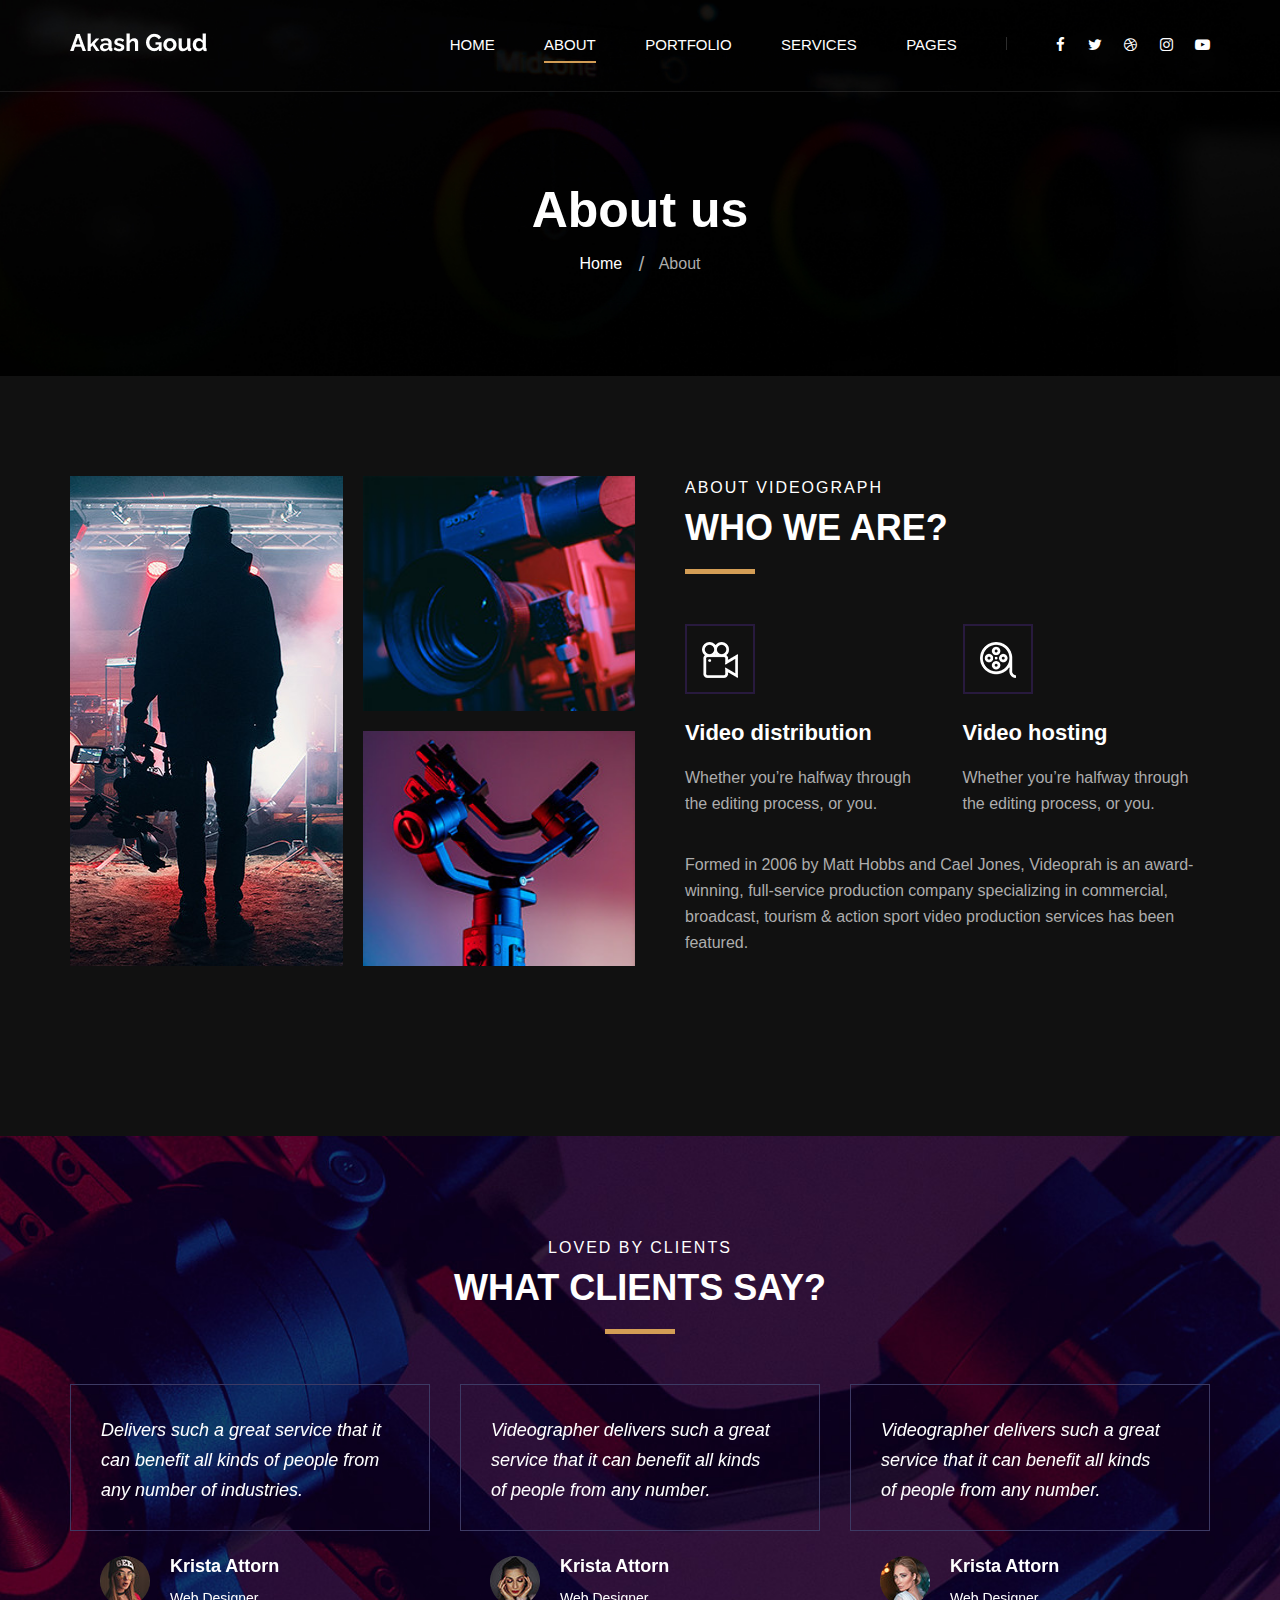
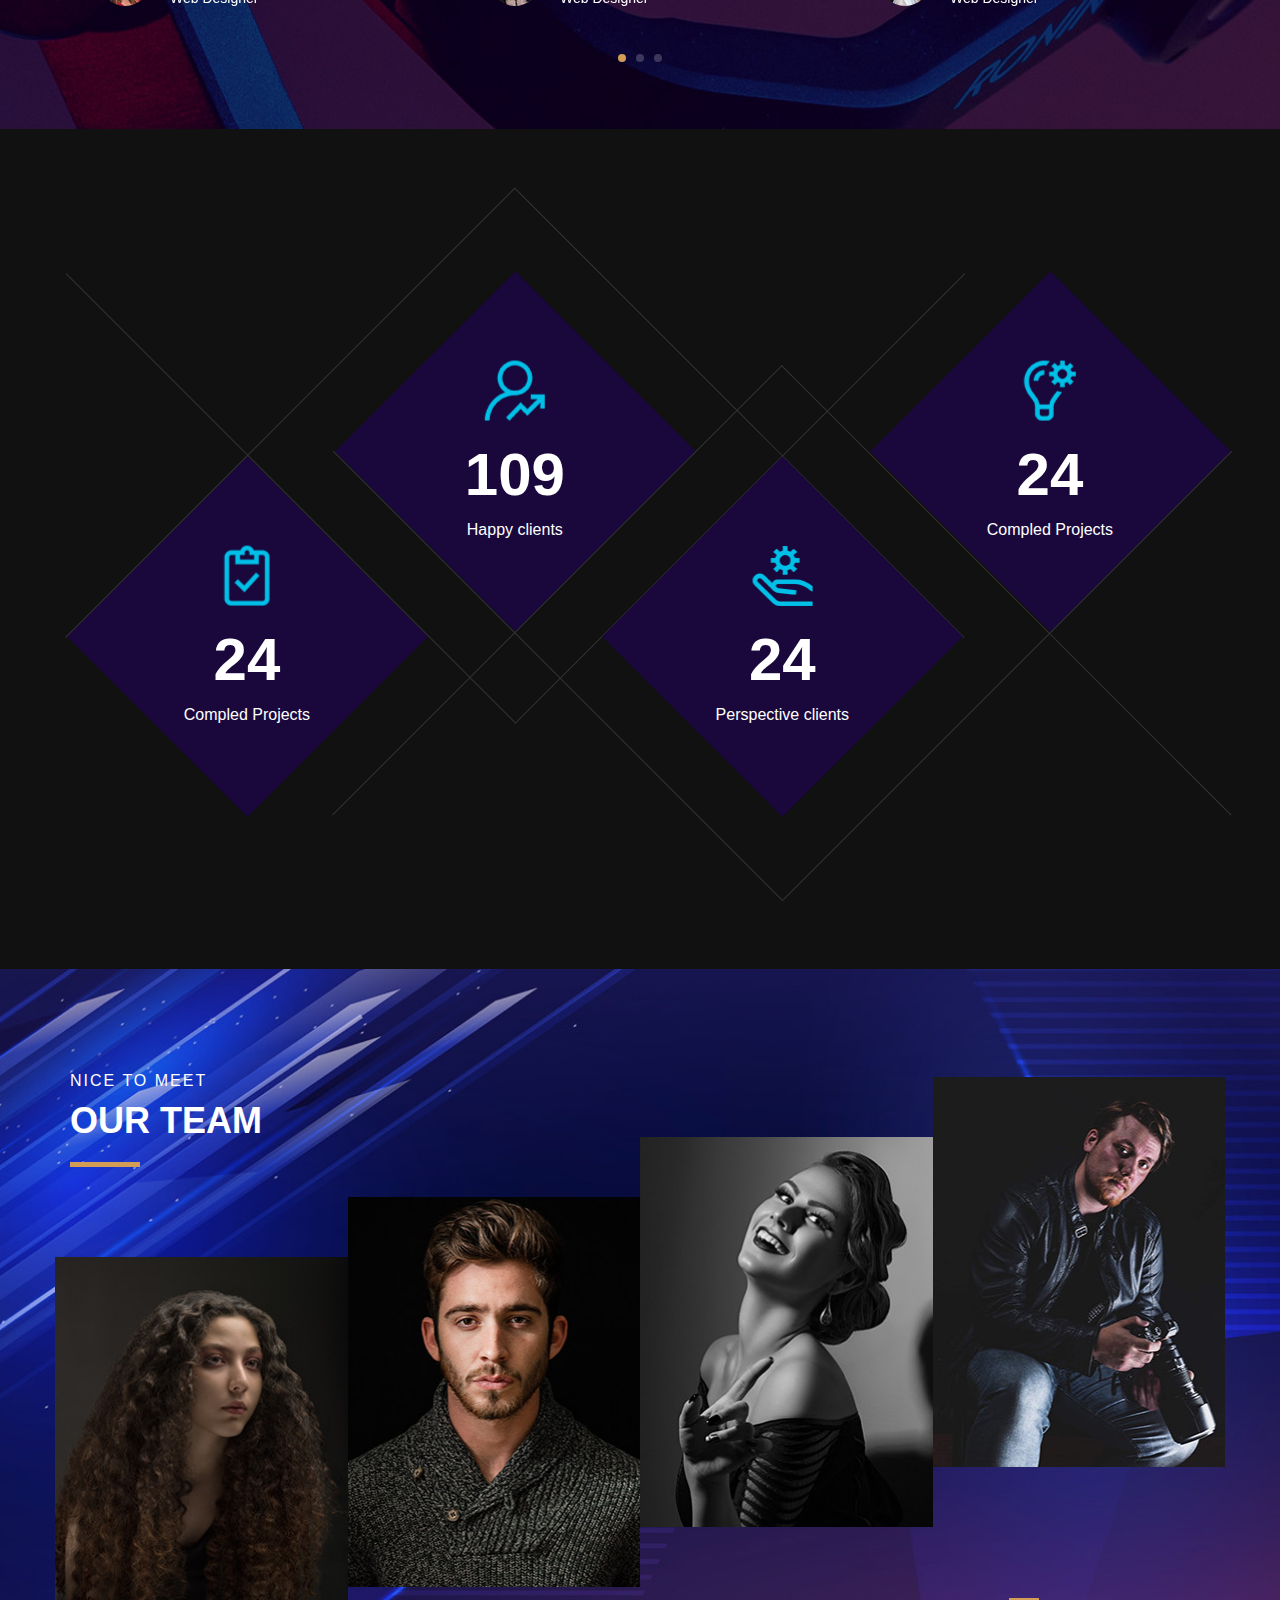
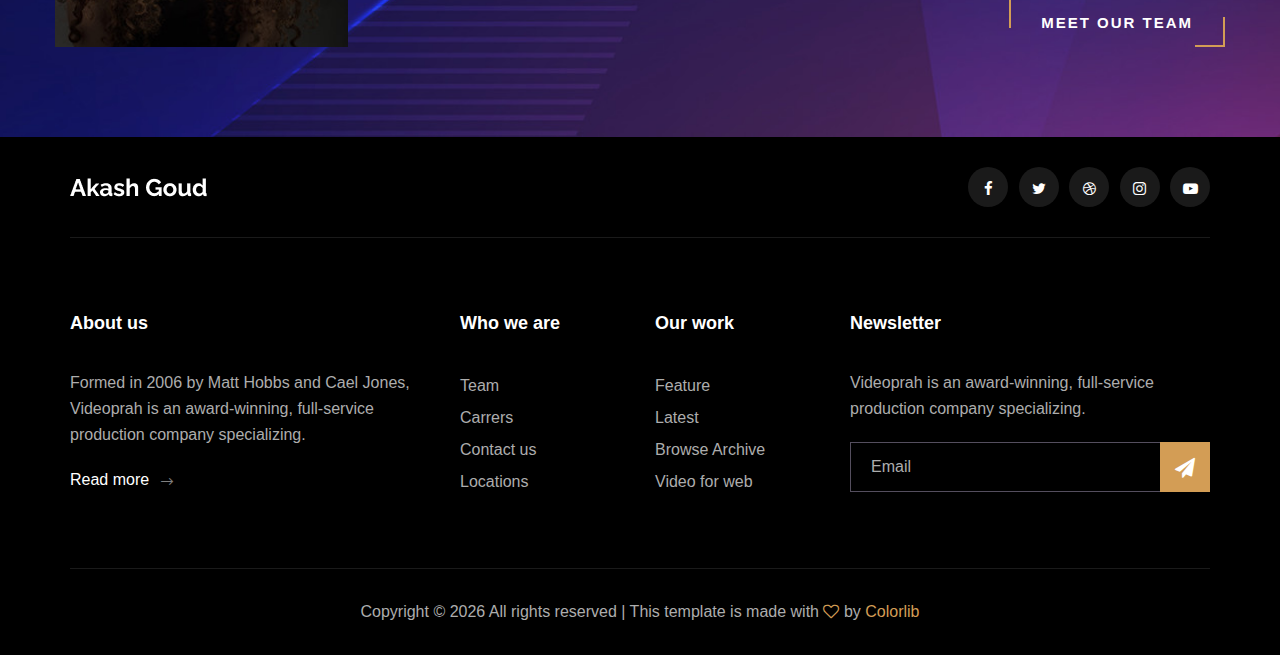
<file: about.html>
<!DOCTYPE html>
<html lang="zxx">

<head>
    <meta charset="UTF-8">
    <meta name="description" content="Videograph Template">
    <meta name="keywords" content="Videograph, unica, creative, html">
    <meta name="viewport" content="width=device-width, initial-scale=1.0">
    <meta http-equiv="X-UA-Compatible" content="ie=edge">
    <title>Videograph | Template</title>

    <!-- Google Font -->
    <link href="https://fonts.googleapis.com/css2?family=Play:wght@400;700&display=swap" rel="stylesheet">
    <link href="https://fonts.googleapis.com/css2?family=Josefin+Sans:wght@300;400;500;600;700&display=swap"
        rel="stylesheet">

    <!-- Css Styles -->
    <link rel="stylesheet" href="css/bootstrap.min.css" type="text/css">
    <link rel="stylesheet" href="css/font-awesome.min.css" type="text/css">
    <link rel="stylesheet" href="css/elegant-icons.css" type="text/css">
    <link rel="stylesheet" href="css/owl.carousel.min.css" type="text/css">
    <link rel="stylesheet" href="css/magnific-popup.css" type="text/css">
    <link rel="stylesheet" href="css/slicknav.min.css" type="text/css">
    <link rel="stylesheet" href="css/style.css" type="text/css">
</head>

<body>
    <!-- Page Preloder -->
    <div id="preloder">
        <div class="loader"></div>
    </div>

    <!-- Header Section Begin -->
    <header class="header">
        <div class="container">
            <div class="row">
                <div class="col-lg-2">
                    <div class="header__logo">
                        <a href="./index.html"><img src="img/logo.png" alt=""></a>
                    </div>
                </div>
                <div class="col-lg-10">
                    <div class="header__nav__option">
                        <nav class="header__nav__menu mobile-menu">
                            <ul>
                                <li><a href="./index.html">Home</a></li>
                                <li class="active"><a href="./about.html">About</a></li>
                                <li><a href="./portfolio.html">Portfolio</a></li>
                                <li><a href="./services.html">Services</a></li>
                                <li><a href="#">Pages</a>
                                    <ul class="dropdown">
                                        <li><a href="./about.html">About</a></li>
                                        <li><a href="./portfolio.html">Portfolio</a></li>
                                        <li><a href="./blog.html">Blog</a></li>
                                        <li><a href="./blog-details.html">Blog Details</a></li>
                                    </ul>
                                </li>
                                <!-- <li><a href="./contact.html">Contact</a></li> -->
                            </ul>
                        </nav>
                        <div class="header__nav__social">
                            <a href="#"><i class="fa fa-facebook"></i></a>
                            <a href="#"><i class="fa fa-twitter"></i></a>
                            <a href="#"><i class="fa fa-dribbble"></i></a>
                            <a href="#"><i class="fa fa-instagram"></i></a>
                            <a href="#"><i class="fa fa-youtube-play"></i></a>
                        </div>
                    </div>
                </div>
            </div>
            <div id="mobile-menu-wrap"></div>
        </div>
    </header>
    <!-- Header End -->

    <!-- Breadcrumb Begin -->
    <div class="breadcrumb-option spad set-bg" data-setbg="img/about.jpg">
        <div class="container">
            <div class="row">
                <div class="col-lg-12 text-center">
                    <div class="breadcrumb__text">
                        <h2>About us</h2>
                        <div class="breadcrumb__links">
                            <a href="#">Home</a>
                            <span>About</span>
                        </div>
                    </div>
                </div>
            </div>
        </div>
    </div>
    <!-- Breadcrumb End -->

    <!-- About Section Begin -->
    <section class="about spad">
        <div class="container">
            <div class="row">
                <div class="col-lg-6">
                    <div class="about__pic">
                        <div class="row">
                            <div class="col-lg-6 col-md-6 col-sm-6">
                                <div class="about__pic__item about__pic__item--large set-bg"
                                    data-setbg="img/about/about-1.jpg"></div>
                            </div>
                            <div class="col-lg-6 col-md-6 col-sm-6">
                                <div class="row">
                                    <div class="col-lg-12">
                                        <div class="about__pic__item set-bg" data-setbg="img/about/about-2.jpg"></div>
                                    </div>
                                    <div class="col-lg-12">
                                        <div class="about__pic__item set-bg" data-setbg="img/about/about-3.jpg"></div>
                                    </div>
                                </div>
                            </div>
                        </div>
                    </div>
                </div>
                <div class="col-lg-6">
                    <div class="about__text">
                        <div class="section-title">
                            <span>About videograph</span>
                            <h2>WHo we are?</h2>
                        </div>
                        <div class="row">
                            <div class="col-lg-6 col-md-6 col-sm-6">
                                <div class="services__item">
                                    <div class="services__item__icon">
                                        <img src="img/icons/si-3.png" alt="">
                                    </div>
                                    <h4>Video distribution</h4>
                                    <p>Whether you’re halfway through the editing process, or you.</p>
                                </div>
                            </div>
                            <div class="col-lg-6 col-md-6 col-sm-6">
                                <div class="services__item">
                                    <div class="services__item__icon">
                                        <img src="img/icons/si-4.png" alt="">
                                    </div>
                                    <h4>Video hosting</h4>
                                    <p>Whether you’re halfway through the editing process, or you.</p>
                                </div>
                            </div>
                        </div>
                        <div class="about__text__desc">
                            <p>Formed in 2006 by Matt Hobbs and Cael Jones, Videoprah is an award-winning, full-service
                                production company specializing in commercial, broadcast, tourism & action sport video
                                production services has been featured.</p>
                        </div>
                    </div>
                </div>
            </div>
        </div>
    </section>
    <!-- About Section End -->

    <!-- Testimonial Section Begin -->
    <section class="testimonial spad set-bg" data-setbg="img/testimonial-bg.jpg">
        <div class="container">
            <div class="row">
                <div class="col-lg-12">
                    <div class="section-title center-title">
                        <span>Loved By Clients</span>
                        <h2>What clients say?</h2>
                    </div>
                </div>
            </div>
            <div class="row">
                <div class="testimonial__slider owl-carousel">
                    <div class="col-lg-4">
                        <div class="testimonial__item">
                            <div class="testimonial__text">
                                <p>Delivers such a great service that it can benefit all kinds of people from any number
                                    of industries.</p>
                            </div>
                            <div class="testimonial__author">
                                <div class="testimonial__author__pic">
                                    <img src="img/testimonial/ta-1.jpg" alt="">
                                </div>
                                <div class="testimonial__author__text">
                                    <h5>Krista Attorn</h5>
                                    <span>Web Designer</span>
                                </div>
                            </div>
                        </div>
                    </div>
                    <div class="col-lg-4">
                        <div class="testimonial__item">
                            <div class="testimonial__text">
                                <p>Videographer delivers such a great service that it can benefit all kinds of people
                                    from any number.</p>
                            </div>
                            <div class="testimonial__author">
                                <div class="testimonial__author__pic">
                                    <img src="img/testimonial/ta-2.jpg" alt="">
                                </div>
                                <div class="testimonial__author__text">
                                    <h5>Krista Attorn</h5>
                                    <span>Web Designer</span>
                                </div>
                            </div>
                        </div>
                    </div>
                    <div class="col-lg-4">
                        <div class="testimonial__item">
                            <div class="testimonial__text">
                                <p>Videographer delivers such a great service that it can benefit all kinds of people
                                    from any number.</p>
                            </div>
                            <div class="testimonial__author">
                                <div class="testimonial__author__pic">
                                    <img src="img/testimonial/ta-3.jpg" alt="">
                                </div>
                                <div class="testimonial__author__text">
                                    <h5>Krista Attorn</h5>
                                    <span>Web Designer</span>
                                </div>
                            </div>
                        </div>
                    </div>
                    <div class="col-lg-4">
                        <div class="testimonial__item">
                            <div class="testimonial__text">
                                <p>Delivers such a great service that it can benefit all kinds of people from any number
                                    of industries.</p>
                            </div>
                            <div class="testimonial__author">
                                <div class="testimonial__author__pic">
                                    <img src="img/testimonial/ta-1.jpg" alt="">
                                </div>
                                <div class="testimonial__author__text">
                                    <h5>Krista Attorn</h5>
                                    <span>Web Designer</span>
                                </div>
                            </div>
                        </div>
                    </div>
                    <div class="col-lg-4">
                        <div class="testimonial__item">
                            <div class="testimonial__text">
                                <p>Videographer delivers such a great service that it can benefit all kinds of people
                                    from any number.</p>
                            </div>
                            <div class="testimonial__author">
                                <div class="testimonial__author__pic">
                                    <img src="img/testimonial/ta-2.jpg" alt="">
                                </div>
                                <div class="testimonial__author__text">
                                    <h5>Krista Attorn</h5>
                                    <span>Web Designer</span>
                                </div>
                            </div>
                        </div>
                    </div>
                </div>
            </div>
        </div>
    </section>
    <!-- Testimonial Section End -->

    <!-- Counter Section Begin -->
    <section class="counter">
        <div class="container">
            <div class="counter__content">
                <div class="row">
                    <div class="col-lg-3 col-md-6 col-sm-6">
                        <div class="counter__item">
                            <div class="counter__item__text">
                                <img src="img/icons/ci-1.png" alt="">
                                <h2 class="counter_num">230</h2>
                                <p>Compled Projects</p>
                            </div>
                        </div>
                    </div>
                    <div class="col-lg-3 col-md-6 col-sm-6">
                        <div class="counter__item second__item">
                            <div class="counter__item__text">
                                <img src="img/icons/ci-2.png" alt="">
                                <h2 class="counter_num">1068</h2>
                                <p>Happy clients</p>
                            </div>
                        </div>
                    </div>
                    <div class="col-lg-3 col-md-6 col-sm-6">
                        <div class="counter__item third__item">
                            <div class="counter__item__text">
                                <img src="img/icons/ci-3.png" alt="">
                                <h2 class="counter_num">230</h2>
                                <p>Perspective clients</p>
                            </div>
                        </div>
                    </div>
                    <div class="col-lg-3 col-md-6 col-sm-6">
                        <div class="counter__item four__item">
                            <div class="counter__item__text">
                                <img src="img/icons/ci-4.png" alt="">
                                <h2 class="counter_num">230</h2>
                                <p>Compled Projects</p>
                            </div>
                        </div>
                    </div>
                </div>
            </div>
        </div>
    </section>
    <!-- Counter Section End -->

    <!-- Team Section Begin -->
    <section class="team spad set-bg" data-setbg="img/team-bg.jpg">
        <div class="container">
            <div class="row">
                <div class="col-lg-12">
                    <div class="section-title team__title">
                        <span>Nice to meet</span>
                        <h2>OUR Team</h2>
                    </div>
                </div>
            </div>
            <div class="row">
                <div class="col-lg-3 col-md-6 col-sm-6 p-0">
                    <div class="team__item set-bg" data-setbg="img/team/team-1.jpg">
                        <div class="team__item__text">
                            <h4>AMANDA STONE</h4>
                            <p>Videographer</p>
                            <div class="team__item__social">
                                <a href="#"><i class="fa fa-facebook"></i></a>
                                <a href="#"><i class="fa fa-twitter"></i></a>
                                <a href="#"><i class="fa fa-dribbble"></i></a>
                                <a href="#"><i class="fa fa-instagram"></i></a>
                            </div>
                        </div>
                    </div>
                </div>
                <div class="col-lg-3 col-md-6 col-sm-6 p-0">
                    <div class="team__item team__item--second set-bg" data-setbg="img/team/team-2.jpg">
                        <div class="team__item__text">
                            <h4>AMANDA STONE</h4>
                            <p>Videographer</p>
                            <div class="team__item__social">
                                <a href="#"><i class="fa fa-facebook"></i></a>
                                <a href="#"><i class="fa fa-twitter"></i></a>
                                <a href="#"><i class="fa fa-dribbble"></i></a>
                                <a href="#"><i class="fa fa-instagram"></i></a>
                            </div>
                        </div>
                    </div>
                </div>
                <div class="col-lg-3 col-md-6 col-sm-6 p-0">
                    <div class="team__item team__item--third set-bg" data-setbg="img/team/team-3.jpg">
                        <div class="team__item__text">
                            <h4>AMANDA STONE</h4>
                            <p>Videographer</p>
                            <div class="team__item__social">
                                <a href="#"><i class="fa fa-facebook"></i></a>
                                <a href="#"><i class="fa fa-twitter"></i></a>
                                <a href="#"><i class="fa fa-dribbble"></i></a>
                                <a href="#"><i class="fa fa-instagram"></i></a>
                            </div>
                        </div>
                    </div>
                </div>
                <div class="col-lg-3 col-md-6 col-sm-6 p-0">
                    <div class="team__item team__item--four set-bg" data-setbg="img/team/team-4.jpg">
                        <div class="team__item__text">
                            <h4>AMANDA STONE</h4>
                            <p>Videographer</p>
                            <div class="team__item__social">
                                <a href="#"><i class="fa fa-facebook"></i></a>
                                <a href="#"><i class="fa fa-twitter"></i></a>
                                <a href="#"><i class="fa fa-dribbble"></i></a>
                                <a href="#"><i class="fa fa-instagram"></i></a>
                            </div>
                        </div>
                    </div>
                </div>
                <div class="col-lg-12 p-0">
                    <div class="team__btn">
                        <a href="#" class="primary-btn">Meet Our Team</a>
                    </div>
                </div>
            </div>
        </div>
    </section>
    <!-- Team Section End -->

    <!-- Footer Section Begin -->
    <footer class="footer">
        <div class="container">
            <div class="footer__top">
                <div class="row">
                    <div class="col-lg-6 col-md-6">
                        <div class="footer__top__logo">
                            <a href="#"><img src="img/logo.png" alt=""></a>
                        </div>
                    </div>
                    <div class="col-lg-6 col-md-6">
                        <div class="footer__top__social">
                            <a href="#"><i class="fa fa-facebook"></i></a>
                            <a href="#"><i class="fa fa-twitter"></i></a>
                            <a href="#"><i class="fa fa-dribbble"></i></a>
                            <a href="#"><i class="fa fa-instagram"></i></a>
                            <a href="#"><i class="fa fa-youtube-play"></i></a>
                        </div>
                    </div>
                </div>
            </div>
            <div class="footer__option">
                <div class="row">
                    <div class="col-lg-4 col-md-6 col-sm-6">
                        <div class="footer__option__item">
                            <h5>About us</h5>
                            <p>Formed in 2006 by Matt Hobbs and Cael Jones, Videoprah is an award-winning, full-service
                                production company specializing.</p>
                            <a href="#" class="read__more">Read more <span class="arrow_right"></span></a>
                        </div>
                    </div>
                    <div class="col-lg-2 col-md-3 col-sm-3">
                        <div class="footer__option__item">
                            <h5>Who we are</h5>
                            <ul>
                                <li><a href="#">Team</a></li>
                                <li><a href="#">Carrers</a></li>
                                <li><a href="#">Contact us</a></li>
                                <li><a href="#">Locations</a></li>
                            </ul>
                        </div>
                    </div>
                    <div class="col-lg-2 col-md-3 col-sm-3">
                        <div class="footer__option__item">
                            <h5>Our work</h5>
                            <ul>
                                <li><a href="#">Feature</a></li>
                                <li><a href="#">Latest</a></li>
                                <li><a href="#">Browse Archive</a></li>
                                <li><a href="#">Video for web</a></li>
                            </ul>
                        </div>
                    </div>
                    <div class="col-lg-4 col-md-12">
                        <div class="footer__option__item">
                            <h5>Newsletter</h5>
                            <p>Videoprah is an award-winning, full-service production company specializing.</p>
                            <form action="#">
                                <input type="text" placeholder="Email">
                                <button type="submit"><i class="fa fa-send"></i></button>
                            </form>
                        </div>
                    </div>
                </div>
            </div>
            <div class="footer__copyright">
                <div class="row">
                    <div class="col-lg-12 text-center">
                        <!-- Link back to Colorlib can't be removed. Template is licensed under CC BY 3.0. -->
                        <p class="footer__copyright__text">Copyright &copy;
                            <script>
                                document.write(new Date().getFullYear());
                            </script>
                            All rights reserved | This template is made with <i class="fa fa-heart-o"
                                aria-hidden="true"></i> by <a href="https://colorlib.com" target="_blank">Colorlib</a>
                        </p>
                        <!-- Link back to Colorlib can't be removed. Template is licensed under CC BY 3.0. -->
                    </div>
                </div>
            </div>
        </div>
    </footer>
    <!-- Footer Section End -->

    <!-- Js Plugins -->
    <script src="js/jquery-3.3.1.min.js"></script>
    <script src="js/bootstrap.min.js"></script>
    <script src="js/jquery.magnific-popup.min.js"></script>
    <script src="js/mixitup.min.js"></script>
    <script src="js/masonry.pkgd.min.js"></script>
    <script src="js/jquery.slicknav.js"></script>
    <script src="js/owl.carousel.min.js"></script>
    <script src="js/main.js"></script>
</body>

</html>
</file>
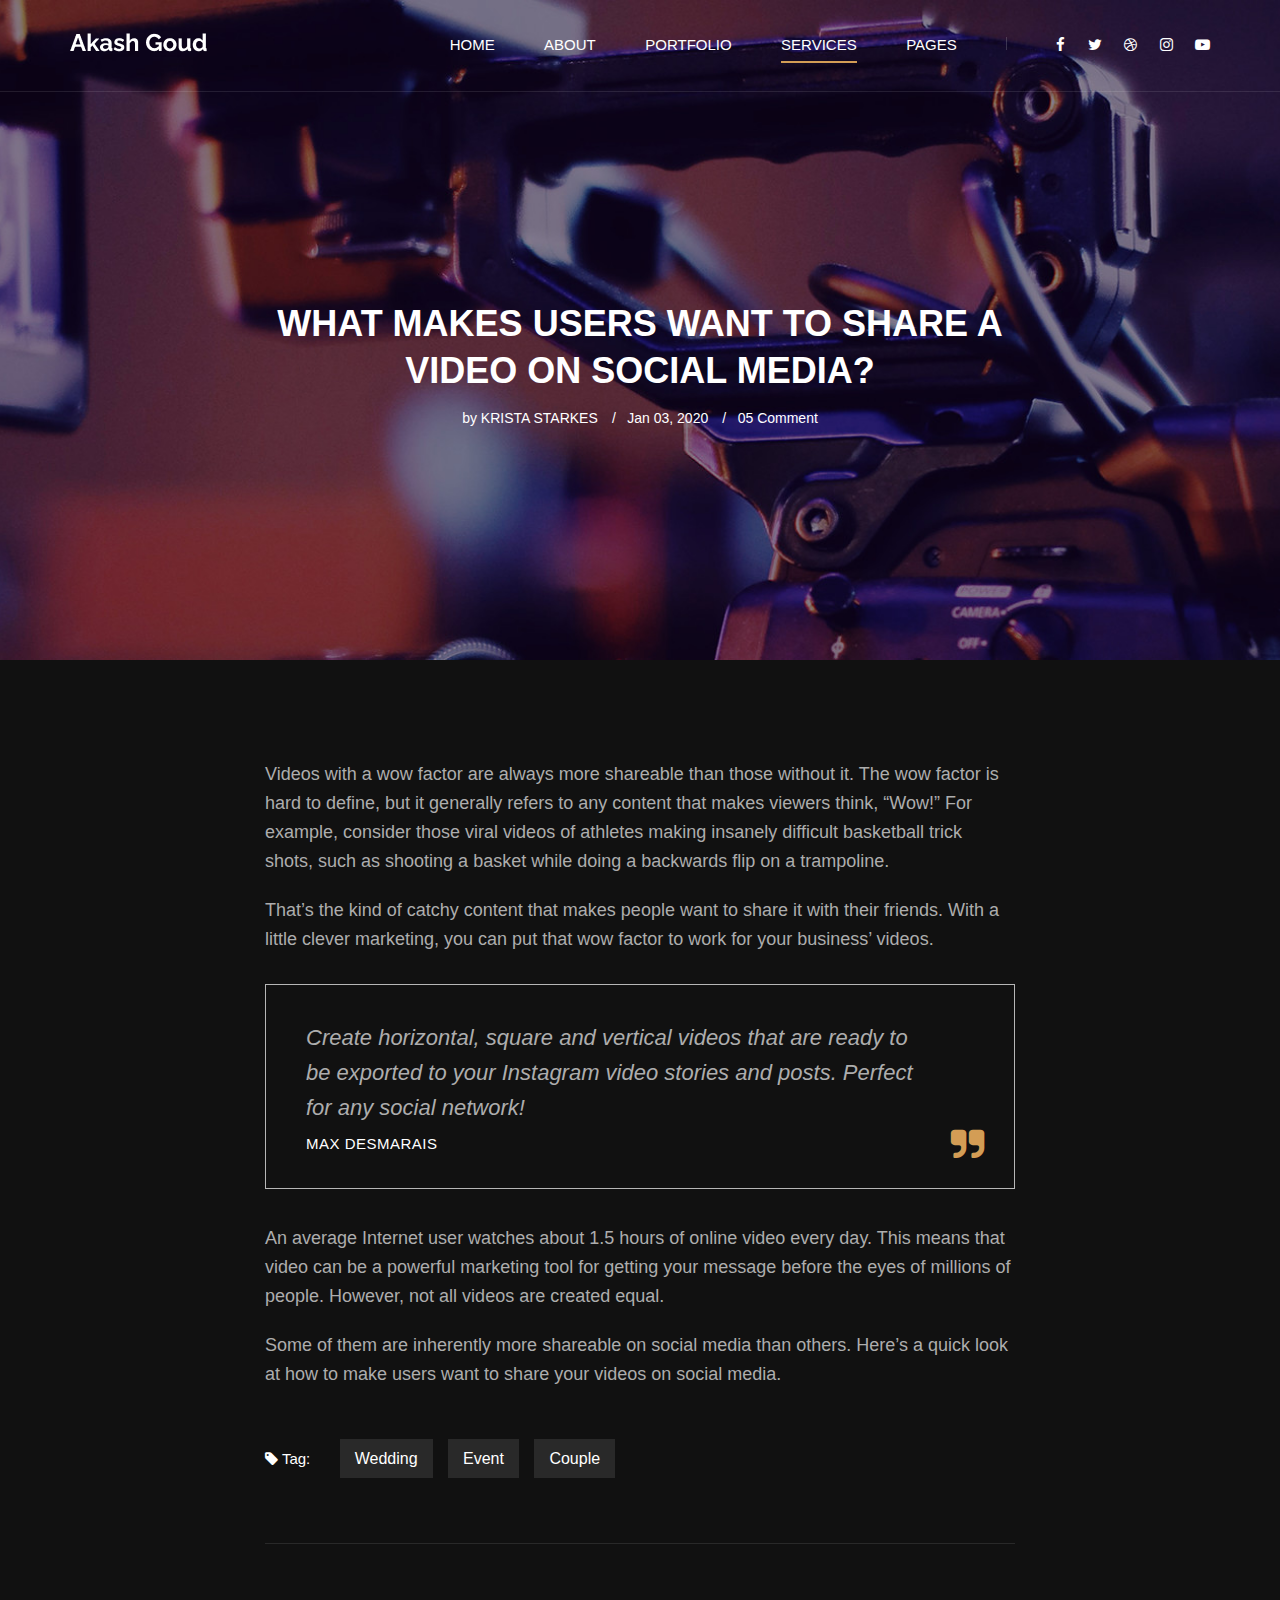
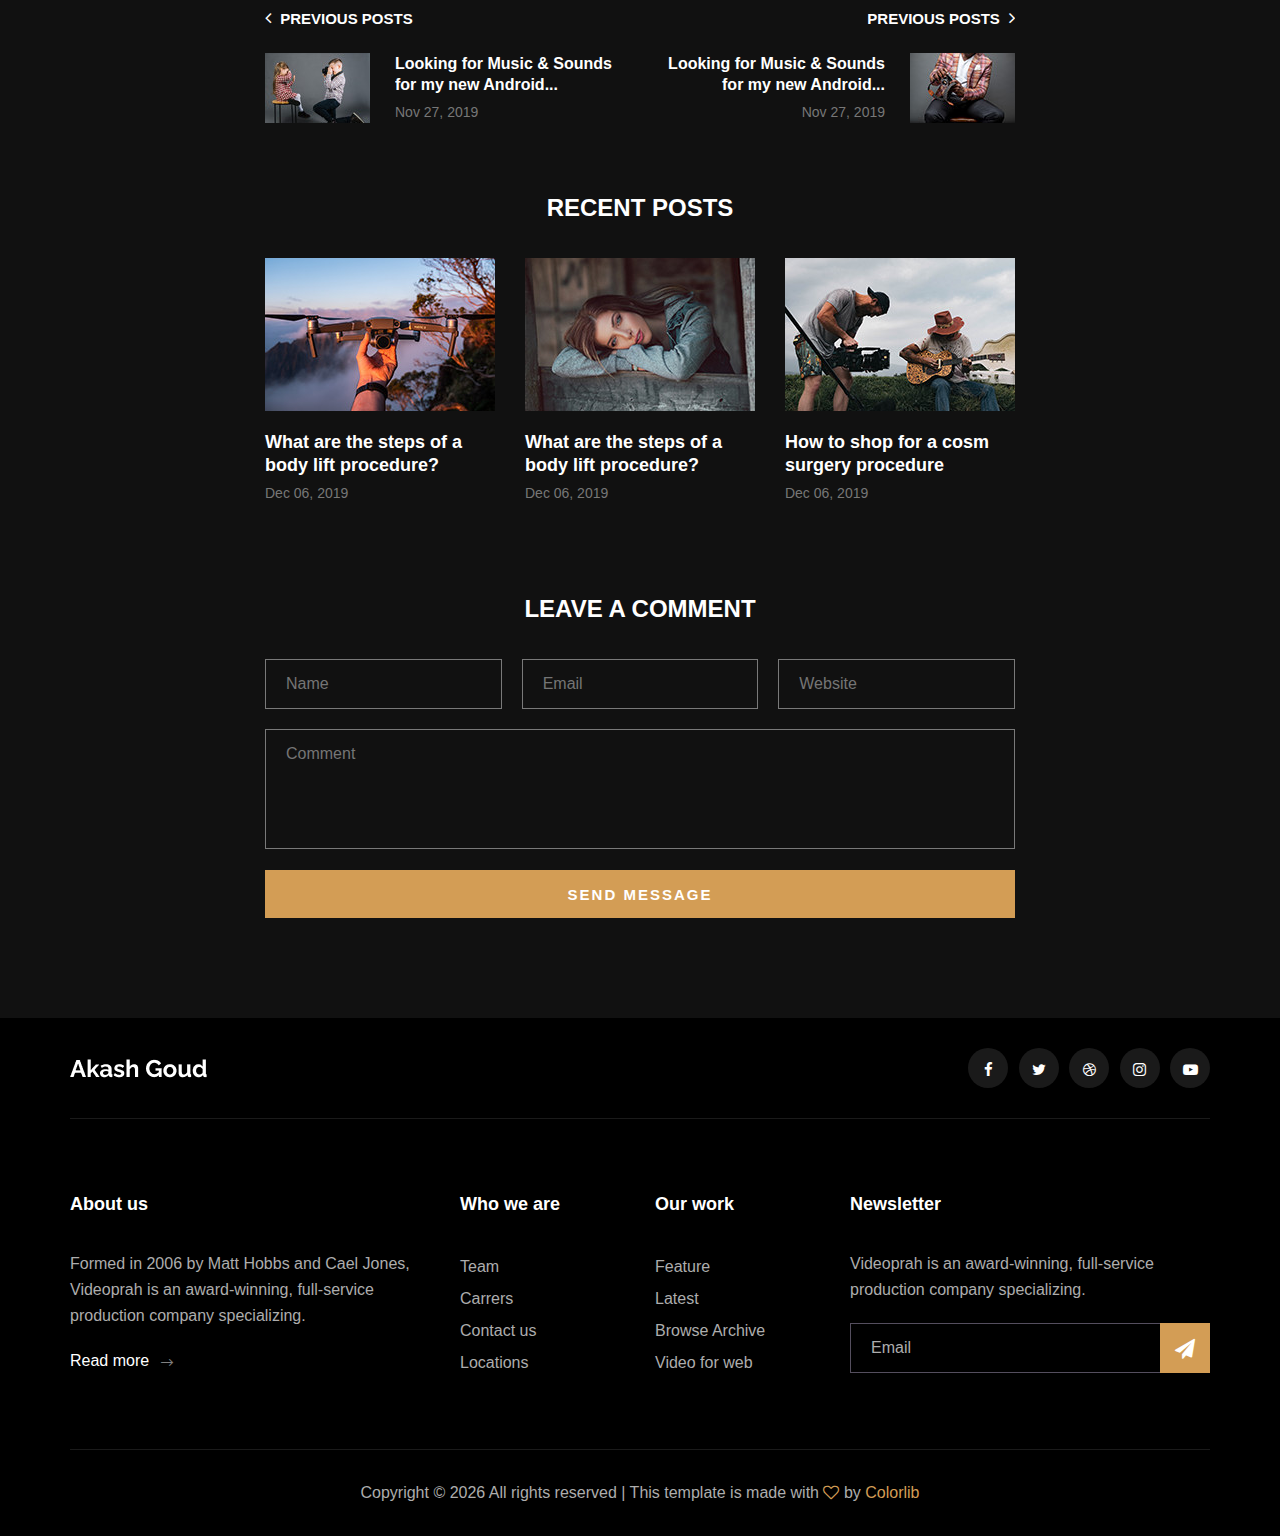
<file: blog-details.html>
<!DOCTYPE html>
<html lang="zxx">

<head>
    <meta charset="UTF-8">
    <meta name="description" content="Videograph Template">
    <meta name="keywords" content="Videograph, unica, creative, html">
    <meta name="viewport" content="width=device-width, initial-scale=1.0">
    <meta http-equiv="X-UA-Compatible" content="ie=edge">
    <title>Videograph | Template</title>

    <!-- Google Font -->
    <link href="https://fonts.googleapis.com/css2?family=Play:wght@400;700&display=swap" rel="stylesheet">
    <link href="https://fonts.googleapis.com/css2?family=Josefin+Sans:wght@300;400;500;600;700&display=swap"
        rel="stylesheet">

    <!-- Css Styles -->
    <link rel="stylesheet" href="css/bootstrap.min.css" type="text/css">
    <link rel="stylesheet" href="css/font-awesome.min.css" type="text/css">
    <link rel="stylesheet" href="css/elegant-icons.css" type="text/css">
    <link rel="stylesheet" href="css/owl.carousel.min.css" type="text/css">
    <link rel="stylesheet" href="css/magnific-popup.css" type="text/css">
    <link rel="stylesheet" href="css/slicknav.min.css" type="text/css">
    <link rel="stylesheet" href="css/style.css" type="text/css">
</head>

<body>
    <!-- Page Preloder -->
    <div id="preloder">
        <div class="loader"></div>
    </div>

    <!-- Header Section Begin -->
    <header class="header">
        <div class="container">
            <div class="row">
                <div class="col-lg-2">
                    <div class="header__logo">
                        <a href="./index.html"><img src="img/logo.png" alt=""></a>
                    </div>
                </div>
                <div class="col-lg-10">
                    <div class="header__nav__option">
                        <nav class="header__nav__menu mobile-menu">
                            <ul>
                                <li><a href="./index.html">Home</a></li>
                                <li><a href="./about.html">About</a></li>
                                <li><a href="./portfolio.html">Portfolio</a></li>
                                <li class="active"><a href="./services.html">Services</a></li>
                                <li><a href="#">Pages</a>
                                    <ul class="dropdown">
                                        <li><a href="./about.html">About</a></li>
                                        <li><a href="./portfolio.html">Portfolio</a></li>
                                        <li><a href="./blog.html">Blog</a></li>
                                        <li><a href="./blog-details.html">Blog Details</a></li>
                                    </ul>
                                </li>
                                <!-- <li><a href="./contact.html">Contact</a></li> -->
                            </ul>
                        </nav>
                        <div class="header__nav__social">
                            <a href="#"><i class="fa fa-facebook"></i></a>
                            <a href="#"><i class="fa fa-twitter"></i></a>
                            <a href="#"><i class="fa fa-dribbble"></i></a>
                            <a href="#"><i class="fa fa-instagram"></i></a>
                            <a href="#"><i class="fa fa-youtube-play"></i></a>
                        </div>
                    </div>
                </div>
            </div>
            <div id="mobile-menu-wrap"></div>
        </div>
    </header>
    <!-- Header End -->

    <!-- Blog Details Hero Begin -->
    <section class="blog-hero spad set-bg" data-setbg="img/blog/blog-hero.jpg">
        <div class="container">
            <div class="row d-flex justify-content-center">
                <div class="col-lg-8">
                    <div class="blog__hero__text">
                        <h2>WHAT MAKES USERS WANT TO SHARE A VIDEO ON SOCIAL MEDIA?</h2>
                        <ul>
                            <li>by <span>Krista Starkes</span></li>
                            <li>Jan 03, 2020</li>
                            <li>05 Comment</li>
                        </ul>
                    </div>
                </div>
            </div>
        </div>
    </section>
    <!-- Blog Details Hero End -->

    <!-- Blog Details Section Begin -->
    <div class="blog-details spad">
        <div class="container">
            <div class="row d-flex justify-content-center">
                <div class="col-lg-8">
                    <div class="blog__details__content">
                        <div class="blog__details__text">
                            <p>Videos with a wow factor are always more shareable than those without it. The wow factor
                                is hard to define, but it generally refers to any content that makes viewers think,
                                “Wow!” For example, consider those viral videos of athletes making insanely difficult
                                basketball trick shots, such as shooting a basket while doing a backwards flip on a
                                trampoline.</p>
                            <p>That’s the kind of catchy content that makes people want to share it with their friends.
                                With a little clever marketing, you can put that wow factor to work for your business’
                                videos.</p>
                        </div>
                        <div class="blog__details__quote">
                            <p>Create horizontal, square and vertical videos that are ready to be exported to your
                                Instagram video stories and posts. Perfect for any social network!</p>
                            <h6>Max Desmarais</h6>
                            <i class="fa fa-quote-right"></i>
                        </div>
                        <div class="blog__details__desc">
                            <p>An average Internet user watches about 1.5 hours of online video every day. This means
                                that video can be a powerful marketing tool for getting your message before the eyes of
                                millions of people. However, not all videos are created equal.</p>
                            <p>Some of them are inherently more shareable on social media than others. Here’s a quick
                                look at how to make users want to share your videos on social media.</p>
                        </div>
                        <div class="blog__details__tags">
                            <span><i class="fa fa-tag"></i> Tag:</span>
                            <a href="#">Wedding</a>
                            <a href="#">Event</a>
                            <a href="#">Couple</a>
                        </div>
                        <div class="blog__details__option">
                            <div class="row">
                                <div class="col-lg-6 col-md-6 col-sm-6">
                                    <a href="#" class="blog__details__option__item">
                                        <h5><i class="fa fa-angle-left"></i> Previous posts</h5>
                                        <div class="blog__details__option__item__img">
                                            <img src="img/blog/prev.jpg" alt="">
                                        </div>
                                        <div class="blog__details__option__item__text">
                                            <h6>Looking for Music & Sounds for my new Android...</h6>
                                            <span>Nov 27, 2019</span>
                                        </div>
                                    </a>
                                </div>
                                <div class="col-lg-6 col-md-6 col-sm-6">
                                    <a href="#" class="blog__details__option__item blog__details__option__item--right">
                                        <h5>Previous posts <i class="fa fa-angle-right"></i></h5>
                                        <div class="blog__details__option__item__img">
                                            <img src="img/blog/next.jpg" alt="">
                                        </div>
                                        <div class="blog__details__option__item__text">
                                            <h6>Looking for Music & Sounds for my new Android...</h6>
                                            <span>Nov 27, 2019</span>
                                        </div>
                                    </a>
                                </div>
                            </div>
                        </div>
                        <div class="blog__details__recent">
                            <h4>Recent Posts</h4>
                            <div class="row">
                                <div class="col-lg-4 col-md-6 col-sm-6">
                                    <div class="blog__details__recent__item">
                                        <img src="img/blog/ri-1.jpg" alt="">
                                        <h5>What are the steps of a body lift procedure?</h5>
                                        <span>Dec 06, 2019</span>
                                    </div>
                                </div>
                                <div class="col-lg-4 col-md-6 col-sm-6">
                                    <div class="blog__details__recent__item">
                                        <img src="img/blog/ri-2.jpg" alt="">
                                        <h5>What are the steps of a body lift procedure?</h5>
                                        <span>Dec 06, 2019</span>
                                    </div>
                                </div>
                                <div class="col-lg-4 col-md-6 col-sm-6">
                                    <div class="blog__details__recent__item">
                                        <img src="img/blog/ri-3.jpg" alt="">
                                        <h5>How to shop for a cosm surgery procedure</h5>
                                        <span>Dec 06, 2019</span>
                                    </div>
                                </div>
                            </div>
                        </div>
                        <div class="blog__details__comment">
                            <h4>Leave a comment</h4>
                            <form action="#">
                                <div class="input__list">
                                    <input type="text" placeholder="Name">
                                    <input type="text" placeholder="Email">
                                    <input type="text" placeholder="Website">
                                </div>
                                <textarea placeholder="Comment"></textarea>
                                <button type="submit" class="site-btn">Send Message</button>
                            </form>
                        </div>
                    </div>
                </div>
            </div>
        </div>
    </div>
    <!-- Blog Details Section End -->

    <!-- Footer Section Begin -->
    <footer class="footer">
        <div class="container">
            <div class="footer__top">
                <div class="row">
                    <div class="col-lg-6 col-md-6">
                        <div class="footer__top__logo">
                            <a href="#"><img src="img/logo.png" alt=""></a>
                        </div>
                    </div>
                    <div class="col-lg-6 col-md-6">
                        <div class="footer__top__social">
                            <a href="#"><i class="fa fa-facebook"></i></a>
                            <a href="#"><i class="fa fa-twitter"></i></a>
                            <a href="#"><i class="fa fa-dribbble"></i></a>
                            <a href="#"><i class="fa fa-instagram"></i></a>
                            <a href="#"><i class="fa fa-youtube-play"></i></a>
                        </div>
                    </div>
                </div>
            </div>
            <div class="footer__option">
                <div class="row">
                    <div class="col-lg-4 col-md-6 col-sm-6">
                        <div class="footer__option__item">
                            <h5>About us</h5>
                            <p>Formed in 2006 by Matt Hobbs and Cael Jones, Videoprah is an award-winning, full-service
                                production company specializing.</p>
                            <a href="#" class="read__more">Read more <span class="arrow_right"></span></a>
                        </div>
                    </div>
                    <div class="col-lg-2 col-md-3 col-sm-3">
                        <div class="footer__option__item">
                            <h5>Who we are</h5>
                            <ul>
                                <li><a href="#">Team</a></li>
                                <li><a href="#">Carrers</a></li>
                                <li><a href="#">Contact us</a></li>
                                <li><a href="#">Locations</a></li>
                            </ul>
                        </div>
                    </div>
                    <div class="col-lg-2 col-md-3 col-sm-3">
                        <div class="footer__option__item">
                            <h5>Our work</h5>
                            <ul>
                                <li><a href="#">Feature</a></li>
                                <li><a href="#">Latest</a></li>
                                <li><a href="#">Browse Archive</a></li>
                                <li><a href="#">Video for web</a></li>
                            </ul>
                        </div>
                    </div>
                    <div class="col-lg-4 col-md-12">
                        <div class="footer__option__item">
                            <h5>Newsletter</h5>
                            <p>Videoprah is an award-winning, full-service production company specializing.</p>
                            <form action="#">
                                <input type="text" placeholder="Email">
                                <button type="submit"><i class="fa fa-send"></i></button>
                            </form>
                        </div>
                    </div>
                </div>
            </div>
            <div class="footer__copyright">
                <div class="row">
                    <div class="col-lg-12 text-center">
                        <!-- Link back to Colorlib can't be removed. Template is licensed under CC BY 3.0. -->
                        <p class="footer__copyright__text">Copyright &copy;
                            <script>
                                document.write(new Date().getFullYear());
                            </script>
                            All rights reserved | This template is made with <i class="fa fa-heart-o"
                                aria-hidden="true"></i> by <a href="https://colorlib.com" target="_blank">Colorlib</a>
                        </p>
                        <!-- Link back to Colorlib can't be removed. Template is licensed under CC BY 3.0. -->
                    </div>
                </div>
            </div>
        </div>
    </footer>
    <!-- Footer Section End -->

    <!-- Js Plugins -->
    <script src="js/jquery-3.3.1.min.js"></script>
    <script src="js/bootstrap.min.js"></script>
    <script src="js/jquery.magnific-popup.min.js"></script>
    <script src="js/mixitup.min.js"></script>
    <script src="js/masonry.pkgd.min.js"></script>
    <script src="js/jquery.slicknav.js"></script>
    <script src="js/owl.carousel.min.js"></script>
    <script src="js/main.js"></script>
</body>

</html>
</file>
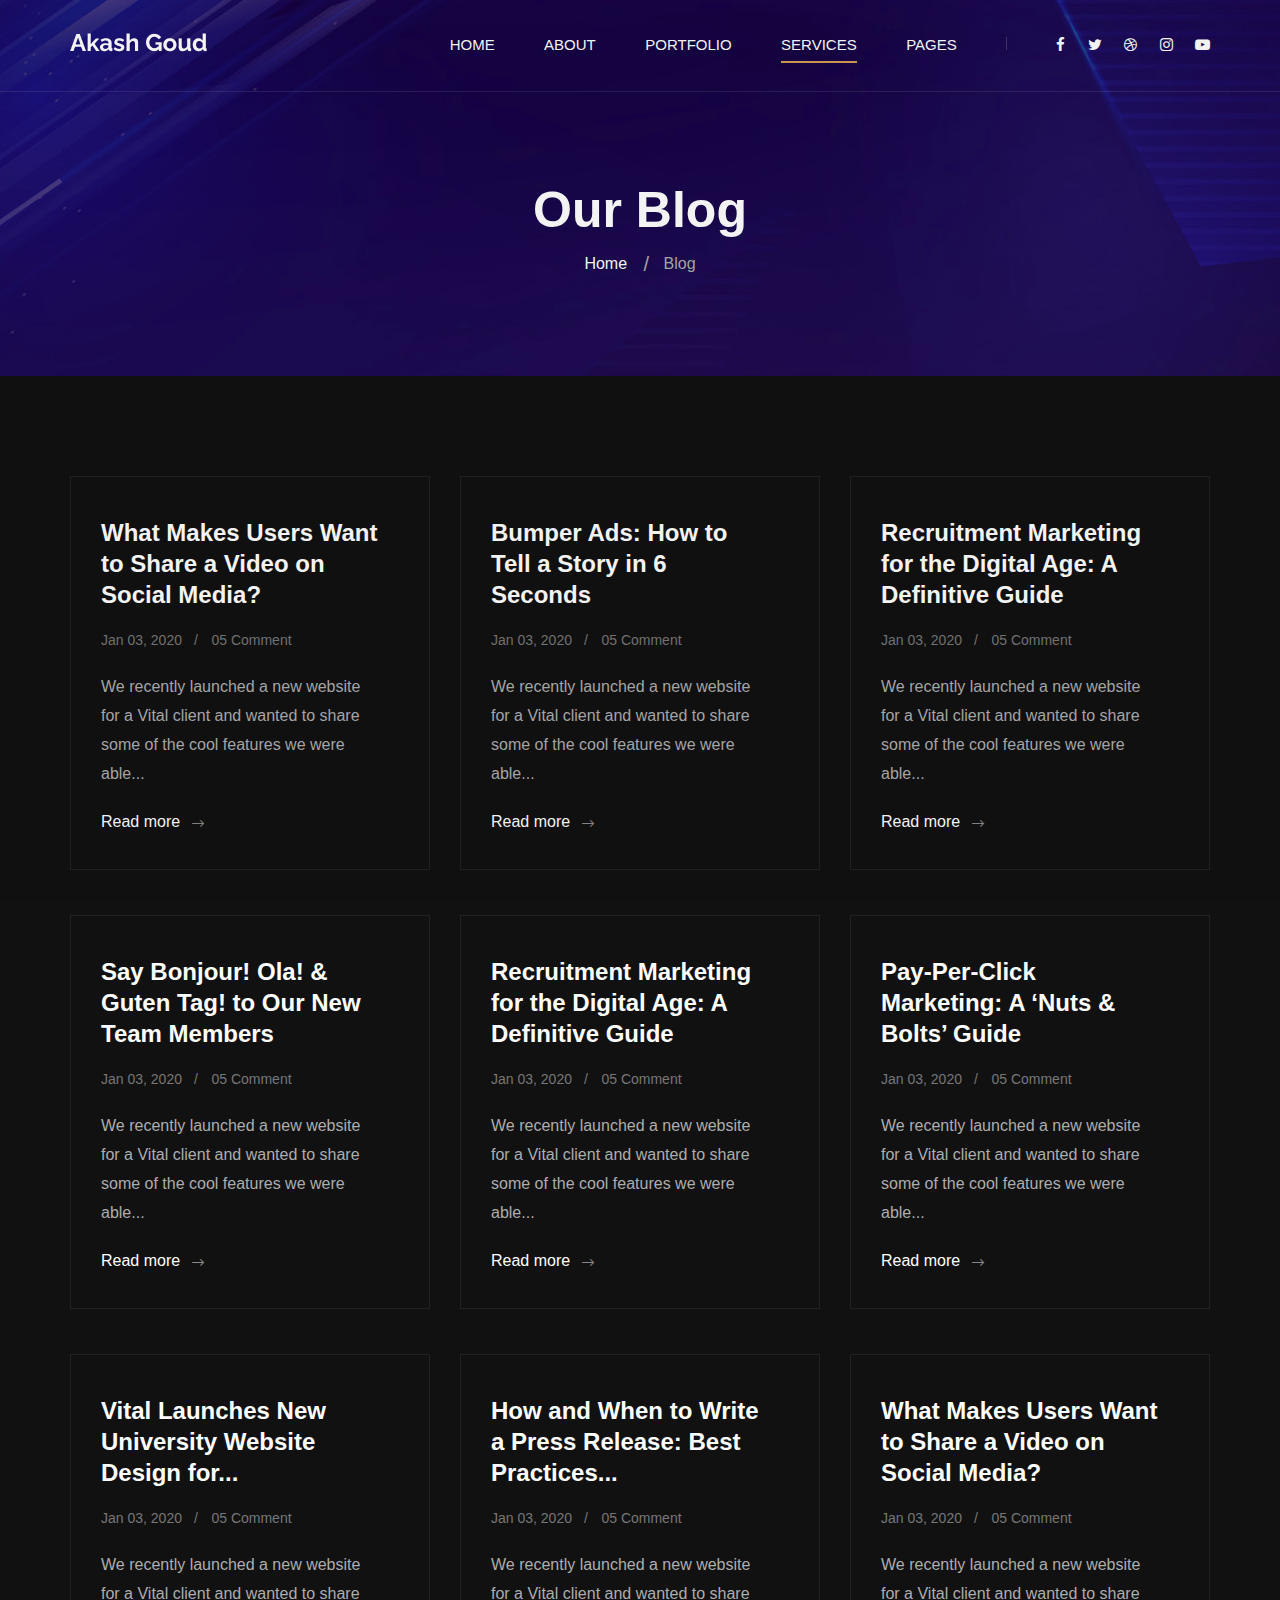
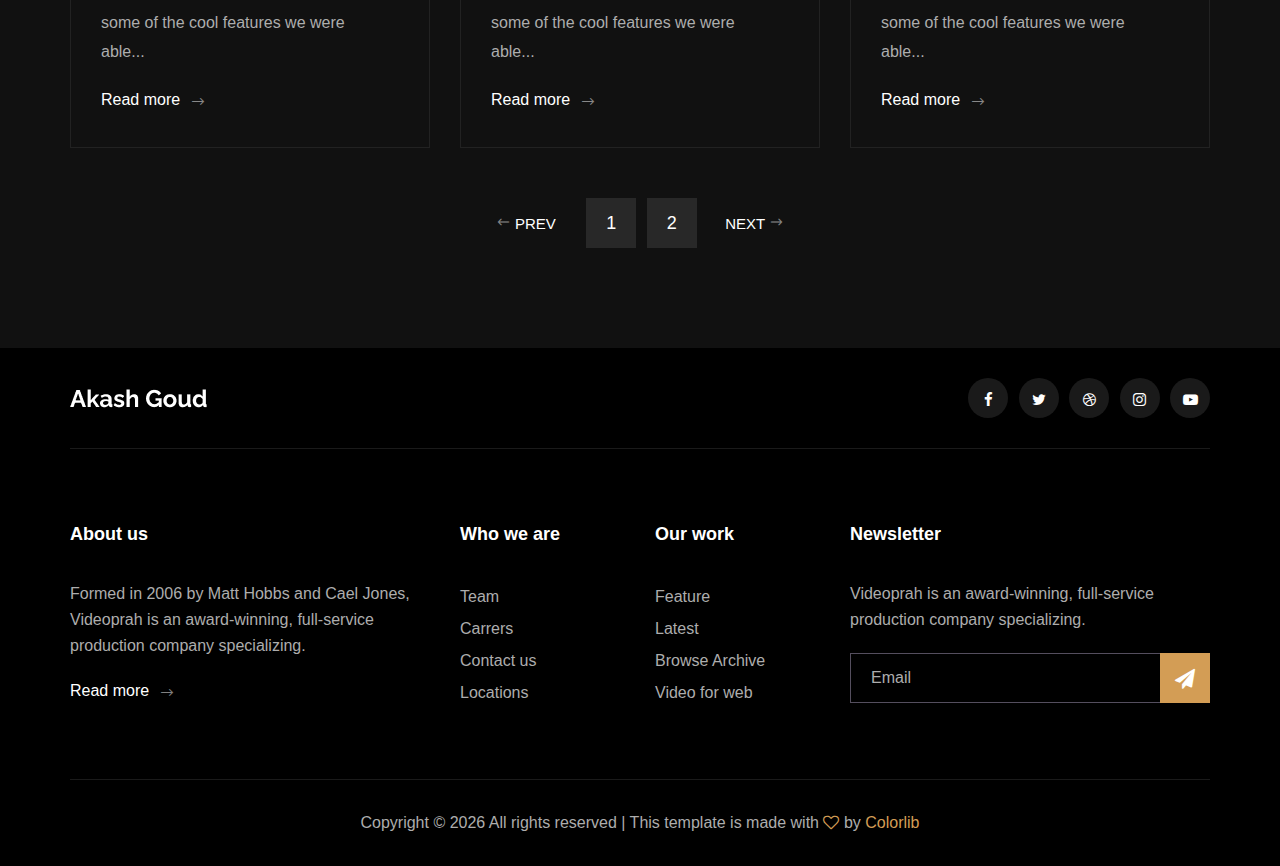
<file: blog.html>
<!DOCTYPE html>
<html lang="zxx">

<head>
    <meta charset="UTF-8">
    <meta name="description" content="Videograph Template">
    <meta name="keywords" content="Videograph, unica, creative, html">
    <meta name="viewport" content="width=device-width, initial-scale=1.0">
    <meta http-equiv="X-UA-Compatible" content="ie=edge">
    <title>Videograph | Template</title>

    <!-- Google Font -->
    <link href="https://fonts.googleapis.com/css2?family=Play:wght@400;700&display=swap" rel="stylesheet">
    <link href="https://fonts.googleapis.com/css2?family=Josefin+Sans:wght@300;400;500;600;700&display=swap"
        rel="stylesheet">

    <!-- Css Styles -->
    <link rel="stylesheet" href="css/bootstrap.min.css" type="text/css">
    <link rel="stylesheet" href="css/font-awesome.min.css" type="text/css">
    <link rel="stylesheet" href="css/elegant-icons.css" type="text/css">
    <link rel="stylesheet" href="css/owl.carousel.min.css" type="text/css">
    <link rel="stylesheet" href="css/magnific-popup.css" type="text/css">
    <link rel="stylesheet" href="css/slicknav.min.css" type="text/css">
    <link rel="stylesheet" href="css/style.css" type="text/css">
</head>

<body>
    <!-- Page Preloder -->
    <div id="preloder">
        <div class="loader"></div>
    </div>

    <!-- Header Section Begin -->
    <header class="header">
        <div class="container">
            <div class="row">
                <div class="col-lg-2">
                    <div class="header__logo">
                        <a href="./index.html"><img src="img/logo.png" alt=""></a>
                    </div>
                </div>
                <div class="col-lg-10">
                    <div class="header__nav__option">
                        <nav class="header__nav__menu mobile-menu">
                            <ul>
                                <li><a href="./index.html">Home</a></li>
                                <li><a href="./about.html">About</a></li>
                                <li><a href="./portfolio.html">Portfolio</a></li>
                                <li class="active"><a href="./services.html">Services</a></li>
                                <li><a href="#">Pages</a>
                                    <ul class="dropdown">
                                        <li><a href="./about.html">About</a></li>
                                        <li><a href="./portfolio.html">Portfolio</a></li>
                                        <li><a href="./blog.html">Blog</a></li>
                                        <li><a href="./blog-details.html">Blog Details</a></li>
                                    </ul>
                                </li>
                                <!-- <li><a href="./contact.html">Contact</a></li> -->
                            </ul>
                        </nav>
                        <div class="header__nav__social">
                            <a href="#"><i class="fa fa-facebook"></i></a>
                            <a href="#"><i class="fa fa-twitter"></i></a>
                            <a href="#"><i class="fa fa-dribbble"></i></a>
                            <a href="#"><i class="fa fa-instagram"></i></a>
                            <a href="#"><i class="fa fa-youtube-play"></i></a>
                        </div>
                    </div>
                </div>
            </div>
            <div id="mobile-menu-wrap"></div>
        </div>
    </header>
    <!-- Header End -->

    <!-- Breadcrumb Begin -->
    <div class="breadcrumb-option spad set-bg" data-setbg="img/breadcrumb-bg.jpg">
        <div class="container">
            <div class="row">
                <div class="col-lg-12 text-center">
                    <div class="breadcrumb__text">
                        <h2>Our Blog</h2>
                        <div class="breadcrumb__links">
                            <a href="#">Home</a>
                            <span>Blog</span>
                        </div>
                    </div>
                </div>
            </div>
        </div>
    </div>
    <!-- Breadcrumb End -->

    <!-- Blog Section Begin -->
    <section class="blog spad">
        <div class="container">
            <div class="row">
                <div class="col-lg-4 col-md-6 col-sm-6">
                    <div class="blog__item">
                        <h4>What Makes Users Want to Share a Video on Social Media?</h4>
                        <ul>
                            <li>Jan 03, 2020</li>
                            <li>05 Comment</li>
                        </ul>
                        <p>We recently launched a new website for a Vital client and wanted to share some of the cool
                            features we were able...</p>
                        <a href="#">Read more <span class="arrow_right"></span></a>
                    </div>
                </div>
                <div class="col-lg-4 col-md-6 col-sm-6">
                    <div class="blog__item">
                        <h4>Bumper Ads: How to Tell a Story in 6 Seconds</h4>
                        <ul>
                            <li>Jan 03, 2020</li>
                            <li>05 Comment</li>
                        </ul>
                        <p>We recently launched a new website for a Vital client and wanted to share some of the cool
                            features we were able...</p>
                        <a href="#">Read more <span class="arrow_right"></span></a>
                    </div>
                </div>
                <div class="col-lg-4 col-md-6 col-sm-6">
                    <div class="blog__item">
                        <h4>Recruitment Marketing for the Digital Age: A Definitive Guide</h4>
                        <ul>
                            <li>Jan 03, 2020</li>
                            <li>05 Comment</li>
                        </ul>
                        <p>We recently launched a new website for a Vital client and wanted to share some of the cool
                            features we were able...</p>
                        <a href="#">Read more <span class="arrow_right"></span></a>
                    </div>
                </div>
                <div class="col-lg-4 col-md-6 col-sm-6">
                    <div class="blog__item">
                        <h4>Say Bonjour! Ola! & Guten Tag! to Our New Team Members</h4>
                        <ul>
                            <li>Jan 03, 2020</li>
                            <li>05 Comment</li>
                        </ul>
                        <p>We recently launched a new website for a Vital client and wanted to share some of the cool
                            features we were able...</p>
                        <a href="#">Read more <span class="arrow_right"></span></a>
                    </div>
                </div>
                <div class="col-lg-4 col-md-6 col-sm-6">
                    <div class="blog__item">
                        <h4>Recruitment Marketing for the Digital Age: A Definitive Guide</h4>
                        <ul>
                            <li>Jan 03, 2020</li>
                            <li>05 Comment</li>
                        </ul>
                        <p>We recently launched a new website for a Vital client and wanted to share some of the cool
                            features we were able...</p>
                        <a href="#">Read more <span class="arrow_right"></span></a>
                    </div>
                </div>
                <div class="col-lg-4 col-md-6 col-sm-6">
                    <div class="blog__item">
                        <h4>Pay-Per-Click Marketing: A ‘Nuts & Bolts’ Guide</h4>
                        <ul>
                            <li>Jan 03, 2020</li>
                            <li>05 Comment</li>
                        </ul>
                        <p>We recently launched a new website for a Vital client and wanted to share some of the cool
                            features we were able...</p>
                        <a href="#">Read more <span class="arrow_right"></span></a>
                    </div>
                </div>
                <div class="col-lg-4 col-md-6 col-sm-6">
                    <div class="blog__item">
                        <h4>Vital Launches New University Website Design for...</h4>
                        <ul>
                            <li>Jan 03, 2020</li>
                            <li>05 Comment</li>
                        </ul>
                        <p>We recently launched a new website for a Vital client and wanted to share some of the cool
                            features we were able...</p>
                        <a href="#">Read more <span class="arrow_right"></span></a>
                    </div>
                </div>
                <div class="col-lg-4 col-md-6 col-sm-6">
                    <div class="blog__item">
                        <h4>How and When to Write a Press Release: Best Practices...</h4>
                        <ul>
                            <li>Jan 03, 2020</li>
                            <li>05 Comment</li>
                        </ul>
                        <p>We recently launched a new website for a Vital client and wanted to share some of the cool
                            features we were able...</p>
                        <a href="#">Read more <span class="arrow_right"></span></a>
                    </div>
                </div>
                <div class="col-lg-4 col-md-6 col-sm-6">
                    <div class="blog__item">
                        <h4>What Makes Users Want to Share a Video on Social Media?</h4>
                        <ul>
                            <li>Jan 03, 2020</li>
                            <li>05 Comment</li>
                        </ul>
                        <p>We recently launched a new website for a Vital client and wanted to share some of the cool
                            features we were able...</p>
                        <a href="#">Read more <span class="arrow_right"></span></a>
                    </div>
                </div>
            </div>
            <div class="row">
                <div class="col-lg-12">
                    <div class="pagination__option blog__pagi">
                        <a href="#" class="arrow__pagination left__arrow"><span class="arrow_left"></span> Prev</a>
                        <a href="#" class="number__pagination">1</a>
                        <a href="#" class="number__pagination">2</a>
                        <a href="#" class="arrow__pagination right__arrow">Next <span class="arrow_right"></span></a>
                    </div>
                </div>
            </div>
        </div>
    </section>
    <!-- Blog Section End -->

    <!-- Footer Section Begin -->
    <footer class="footer">
        <div class="container">
            <div class="footer__top">
                <div class="row">
                    <div class="col-lg-6 col-md-6">
                        <div class="footer__top__logo">
                            <a href="#"><img src="img/logo.png" alt=""></a>
                        </div>
                    </div>
                    <div class="col-lg-6 col-md-6">
                        <div class="footer__top__social">
                            <a href="#"><i class="fa fa-facebook"></i></a>
                            <a href="#"><i class="fa fa-twitter"></i></a>
                            <a href="#"><i class="fa fa-dribbble"></i></a>
                            <a href="#"><i class="fa fa-instagram"></i></a>
                            <a href="#"><i class="fa fa-youtube-play"></i></a>
                        </div>
                    </div>
                </div>
            </div>
            <div class="footer__option">
                <div class="row">
                    <div class="col-lg-4 col-md-6 col-sm-6">
                        <div class="footer__option__item">
                            <h5>About us</h5>
                            <p>Formed in 2006 by Matt Hobbs and Cael Jones, Videoprah is an award-winning, full-service
                                production company specializing.</p>
                            <a href="#" class="read__more">Read more <span class="arrow_right"></span></a>
                        </div>
                    </div>
                    <div class="col-lg-2 col-md-3 col-sm-3">
                        <div class="footer__option__item">
                            <h5>Who we are</h5>
                            <ul>
                                <li><a href="#">Team</a></li>
                                <li><a href="#">Carrers</a></li>
                                <li><a href="#">Contact us</a></li>
                                <li><a href="#">Locations</a></li>
                            </ul>
                        </div>
                    </div>
                    <div class="col-lg-2 col-md-3 col-sm-3">
                        <div class="footer__option__item">
                            <h5>Our work</h5>
                            <ul>
                                <li><a href="#">Feature</a></li>
                                <li><a href="#">Latest</a></li>
                                <li><a href="#">Browse Archive</a></li>
                                <li><a href="#">Video for web</a></li>
                            </ul>
                        </div>
                    </div>
                    <div class="col-lg-4 col-md-12">
                        <div class="footer__option__item">
                            <h5>Newsletter</h5>
                            <p>Videoprah is an award-winning, full-service production company specializing.</p>
                            <form action="#">
                                <input type="text" placeholder="Email">
                                <button type="submit"><i class="fa fa-send"></i></button>
                            </form>
                        </div>
                    </div>
                </div>
            </div>
            <div class="footer__copyright">
                <div class="row">
                    <div class="col-lg-12 text-center">
                        <!-- Link back to Colorlib can't be removed. Template is licensed under CC BY 3.0. -->
                        <p class="footer__copyright__text">Copyright &copy;
                            <script>
                                document.write(new Date().getFullYear());
                            </script>
                            All rights reserved | This template is made with <i class="fa fa-heart-o"
                                aria-hidden="true"></i> by <a href="https://colorlib.com" target="_blank">Colorlib</a>
                        </p>
                        <!-- Link back to Colorlib can't be removed. Template is licensed under CC BY 3.0. -->
                    </div>
                </div>
            </div>
        </div>
    </footer>
    <!-- Footer Section End -->

    <!-- Js Plugins -->
    <script src="js/jquery-3.3.1.min.js"></script>
    <script src="js/bootstrap.min.js"></script>
    <script src="js/jquery.magnific-popup.min.js"></script>
    <script src="js/mixitup.min.js"></script>
    <script src="js/masonry.pkgd.min.js"></script>
    <script src="js/jquery.slicknav.js"></script>
    <script src="js/owl.carousel.min.js"></script>
    <script src="js/main.js"></script>
</body>

</html>
</file>
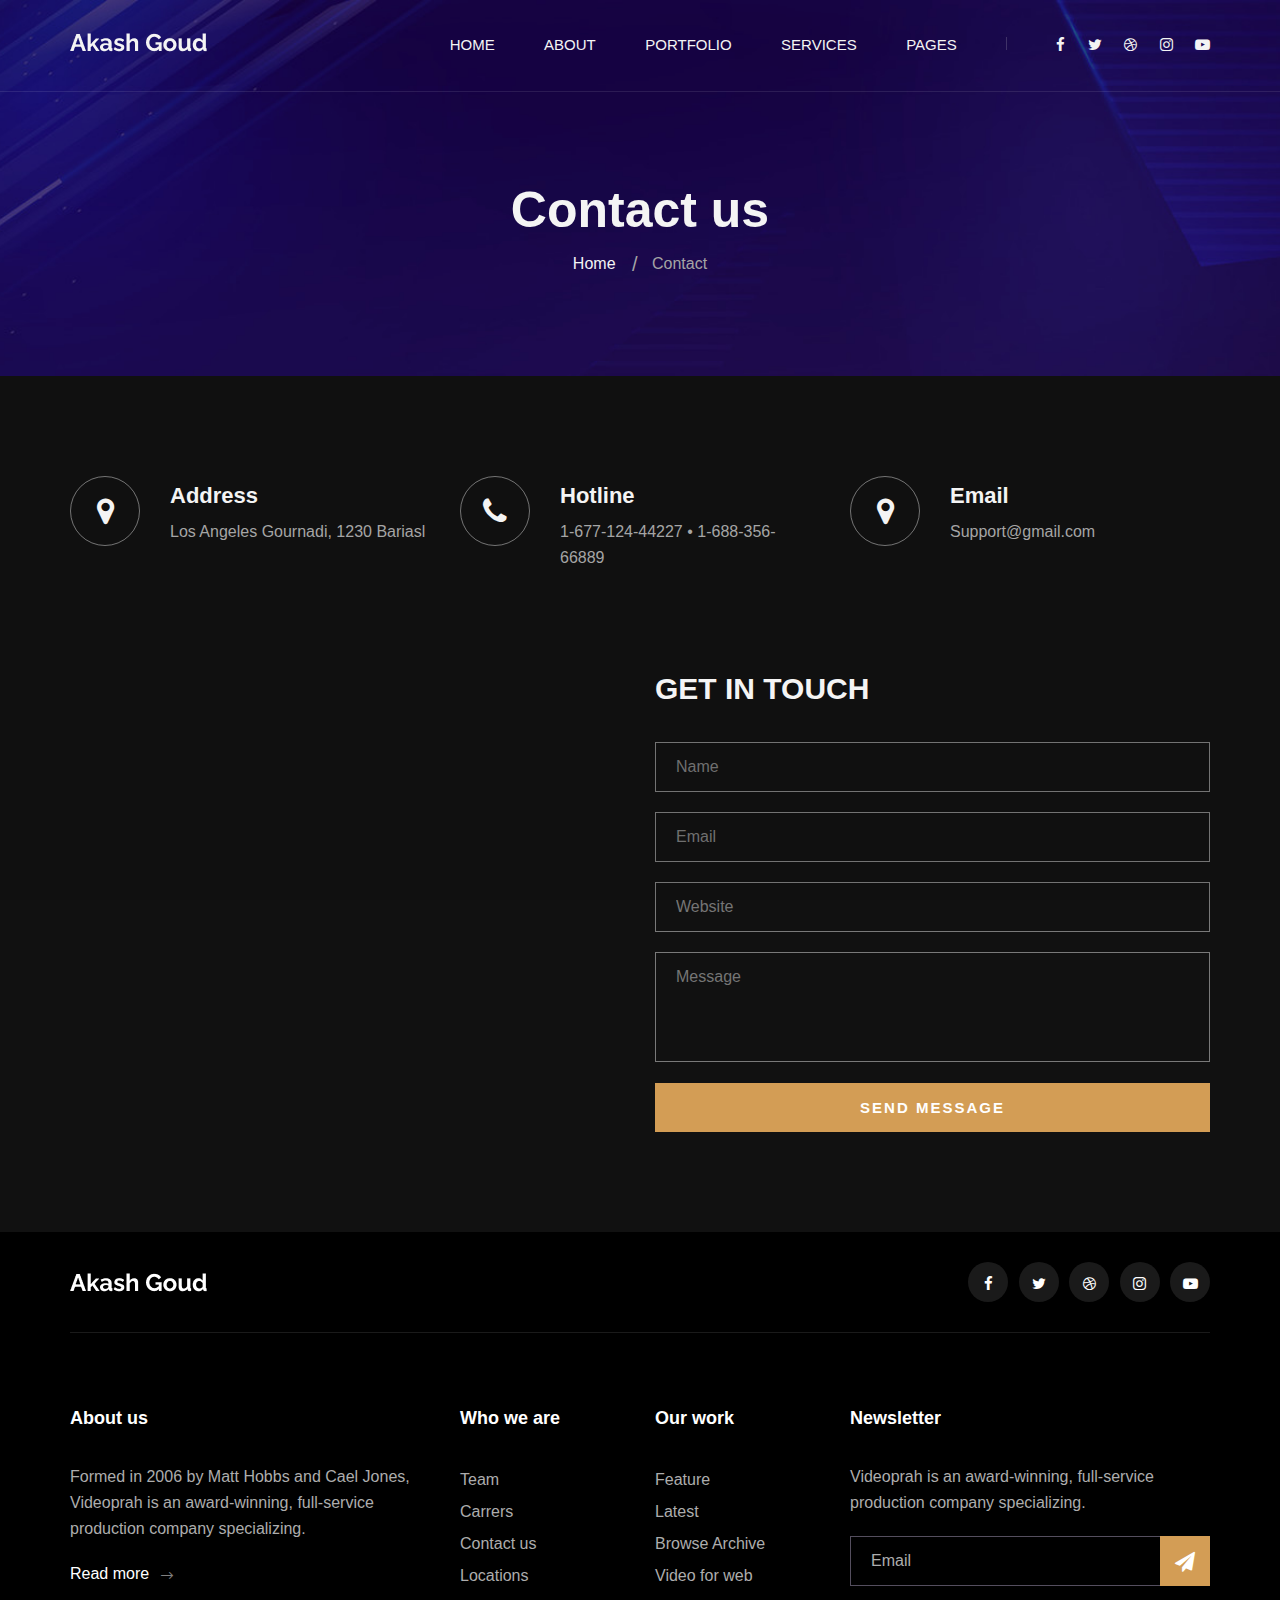
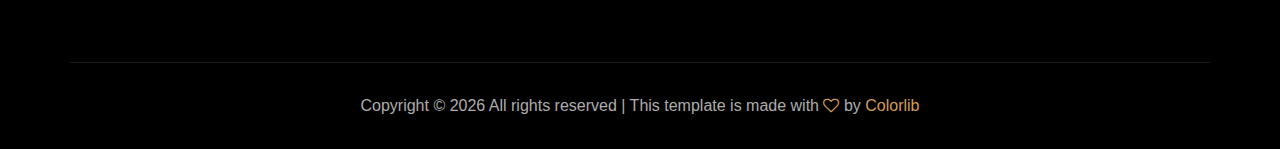
<file: contact.html>
<!DOCTYPE html>
<html lang="zxx">

<head>
    <meta charset="UTF-8">
    <meta name="description" content="Videograph Template">
    <meta name="keywords" content="Videograph, unica, creative, html">
    <meta name="viewport" content="width=device-width, initial-scale=1.0">
    <meta http-equiv="X-UA-Compatible" content="ie=edge">
    <title>Videograph | Template</title>

    <!-- Google Font -->
    <link href="https://fonts.googleapis.com/css2?family=Play:wght@400;700&display=swap" rel="stylesheet">
    <link href="https://fonts.googleapis.com/css2?family=Josefin+Sans:wght@300;400;500;600;700&display=swap"
        rel="stylesheet">

    <!-- Css Styles -->
    <link rel="stylesheet" href="css/bootstrap.min.css" type="text/css">
    <link rel="stylesheet" href="css/font-awesome.min.css" type="text/css">
    <link rel="stylesheet" href="css/elegant-icons.css" type="text/css">
    <link rel="stylesheet" href="css/owl.carousel.min.css" type="text/css">
    <link rel="stylesheet" href="css/magnific-popup.css" type="text/css">
    <link rel="stylesheet" href="css/slicknav.min.css" type="text/css">
    <link rel="stylesheet" href="css/style.css" type="text/css">
</head>

<body>
    <!-- Page Preloder -->
    <div id="preloder">
        <div class="loader"></div>
    </div>

    <!-- Header Section Begin -->
    <header class="header">
        <div class="container">
            <div class="row">
                <div class="col-lg-2">
                    <div class="header__logo">
                        <a href="./index.html"><img src="img/logo.png" alt=""></a>
                    </div>
                </div>
                <div class="col-lg-10">
                    <div class="header__nav__option">
                        <nav class="header__nav__menu mobile-menu">
                            <ul>
                                <li><a href="./index.html">Home</a></li>
                                <li><a href="./about.html">About</a></li>
                                <li><a href="./portfolio.html">Portfolio</a></li>
                                <li><a href="./services.html">Services</a></li>
                                <li><a href="#">Pages</a>
                                    <ul class="dropdown">
                                        <li><a href="./about.html">About</a></li>
                                        <li><a href="./portfolio.html">Portfolio</a></li>
                                        <li><a href="./blog.html">Blog</a></li>
                                        <li><a href="./blog-details.html">Blog Details</a></li>
                                    </ul>
                                </li>
                                <!-- <li class="active"><a href="./contact.html">Contact</a></li> -->
                            </ul>
                        </nav>
                        <div class="header__nav__social">
                            <a href="#"><i class="fa fa-facebook"></i></a>
                            <a href="#"><i class="fa fa-twitter"></i></a>
                            <a href="#"><i class="fa fa-dribbble"></i></a>
                            <a href="#"><i class="fa fa-instagram"></i></a>
                            <a href="#"><i class="fa fa-youtube-play"></i></a>
                        </div>
                    </div>
                </div>
            </div>
            <div id="mobile-menu-wrap"></div>
        </div>
    </header>
    <!-- Header End -->

    <!-- Breadcrumb Begin -->
    <div class="breadcrumb-option spad set-bg" data-setbg="img/breadcrumb-bg.jpg">
        <div class="container">
            <div class="row">
                <div class="col-lg-12 text-center">
                    <div class="breadcrumb__text">
                        <h2>Contact us</h2>
                        <div class="breadcrumb__links">
                            <a href="#">Home</a>
                            <span>Contact</span>
                        </div>
                    </div>
                </div>
            </div>
        </div>
    </div>
    <!-- Breadcrumb End -->

    <!-- Contact Widget Section Begin -->
    <section class="contact-widget spad">
        <div class="container">
            <div class="row">
                <div class="col-lg-4 col-md-6 col-md-6 col-md-3">
                    <div class="contact__widget__item">
                        <div class="contact__widget__item__icon">
                            <i class="fa fa-map-marker"></i>
                        </div>
                        <div class="contact__widget__item__text">
                            <h4>Address</h4>
                            <p>Los Angeles Gournadi, 1230 Bariasl</p>
                        </div>
                    </div>
                </div>
                <div class="col-lg-4 col-md-6 col-md-6 col-md-3">
                    <div class="contact__widget__item">
                        <div class="contact__widget__item__icon">
                            <i class="fa fa-phone"></i>
                        </div>
                        <div class="contact__widget__item__text">
                            <h4>Hotline</h4>
                            <p>1-677-124-44227 • 1-688-356-66889</p>
                        </div>
                    </div>
                </div>
                <div class="col-lg-4 col-md-6 col-md-6 col-md-3">
                    <div class="contact__widget__item">
                        <div class="contact__widget__item__icon">
                            <i class="fa fa-map-marker"></i>
                        </div>
                        <div class="contact__widget__item__text">
                            <h4>Email</h4>
                            <p>Support@gmail.com</p>
                        </div>
                    </div>
                </div>
            </div>
        </div>
    </section>
    <!-- Contact Widget Section End -->

    <!-- Call To Action Section Begin -->
    <section class="contact spad">
        <div class="container">
            <div class="row">
                <div class="col-lg-6 col-md-6">
                    <div class="contact__map">
                        <iframe
                            src="https://www.google.com/maps/embed?pb=!1m18!1m12!1m3!1d387190.2798902705!2d-74.25986790365917!3d40.697670067823786!2m3!1f0!2f0!3f0!3m2!1i1024!2i768!4f13.1!3m3!1m2!1s0x89c24fa5d33f083b%3A0xc80b8f06e177fe62!2sNew%20York%2C%20NY%2C%20USA!5e0!3m2!1sen!2sbd!4v1596152431947!5m2!1sen!2sbd"
                            height="450" style="border:0;"></iframe>
                    </div>
                </div>
                <div class="col-lg-6 col-md-6">
                    <div class="contact__form">
                        <h3>Get in touch</h3>
                        <form action="#">
                            <input type="text" placeholder="Name">
                            <input type="text" placeholder="Email">
                            <input type="text" placeholder="Website">
                            <textarea placeholder="Message"></textarea>
                            <button type="submit" class="site-btn">Send Message</button>
                        </form>
                    </div>
                </div>
            </div>
        </div>
    </section>
    <!-- Call To Action Section End -->

    <!-- Footer Section Begin -->
    <footer class="footer">
        <div class="container">
            <div class="footer__top">
                <div class="row">
                    <div class="col-lg-6 col-md-6">
                        <div class="footer__top__logo">
                            <a href="#"><img src="img/logo.png" alt=""></a>
                        </div>
                    </div>
                    <div class="col-lg-6 col-md-6">
                        <div class="footer__top__social">
                            <a href="#"><i class="fa fa-facebook"></i></a>
                            <a href="#"><i class="fa fa-twitter"></i></a>
                            <a href="#"><i class="fa fa-dribbble"></i></a>
                            <a href="#"><i class="fa fa-instagram"></i></a>
                            <a href="#"><i class="fa fa-youtube-play"></i></a>
                        </div>
                    </div>
                </div>
            </div>
            <div class="footer__option">
                <div class="row">
                    <div class="col-lg-4 col-md-6">
                        <div class="footer__option__item">
                            <h5>About us</h5>
                            <p>Formed in 2006 by Matt Hobbs and Cael Jones, Videoprah is an award-winning, full-service
                                production company specializing.</p>
                            <a href="#" class="read__more">Read more <span class="arrow_right"></span></a>
                        </div>
                    </div>
                    <div class="col-lg-2 col-md-3">
                        <div class="footer__option__item">
                            <h5>Who we are</h5>
                            <ul>
                                <li><a href="#">Team</a></li>
                                <li><a href="#">Carrers</a></li>
                                <li><a href="#">Contact us</a></li>
                                <li><a href="#">Locations</a></li>
                            </ul>
                        </div>
                    </div>
                    <div class="col-lg-2 col-md-3">
                        <div class="footer__option__item">
                            <h5>Our work</h5>
                            <ul>
                                <li><a href="#">Feature</a></li>
                                <li><a href="#">Latest</a></li>
                                <li><a href="#">Browse Archive</a></li>
                                <li><a href="#">Video for web</a></li>
                            </ul>
                        </div>
                    </div>
                    <div class="col-lg-4 col-md-12">
                        <div class="footer__option__item">
                            <h5>Newsletter</h5>
                            <p>Videoprah is an award-winning, full-service production company specializing.</p>
                            <form action="#">
                                <input type="text" placeholder="Email">
                                <button type="submit"><i class="fa fa-send"></i></button>
                            </form>
                        </div>
                    </div>
                </div>
            </div>
            <div class="footer__copyright">
                <div class="row">
                    <div class="col-lg-12 text-center">
                        <!-- Link back to Colorlib can't be removed. Template is licensed under CC BY 3.0. -->
                        <p class="footer__copyright__text">Copyright &copy;
                            <script>
                                document.write(new Date().getFullYear());
                            </script>
                            All rights reserved | This template is made with <i class="fa fa-heart-o"
                                aria-hidden="true"></i> by <a href="https://colorlib.com" target="_blank">Colorlib</a>
                        </p>
                        <!-- Link back to Colorlib can't be removed. Template is licensed under CC BY 3.0. -->
                    </div>
                </div>
            </div>
        </div>
    </footer>
    <!-- Footer Section End -->

    <!-- Js Plugins -->
    <script src="js/jquery-3.3.1.min.js"></script>
    <script src="js/bootstrap.min.js"></script>
    <script src="js/jquery.magnific-popup.min.js"></script>
    <script src="js/mixitup.min.js"></script>
    <script src="js/masonry.pkgd.min.js"></script>
    <script src="js/jquery.slicknav.js"></script>
    <script src="js/owl.carousel.min.js"></script>
    <script src="js/main.js"></script>
</body>

</html>
</file>
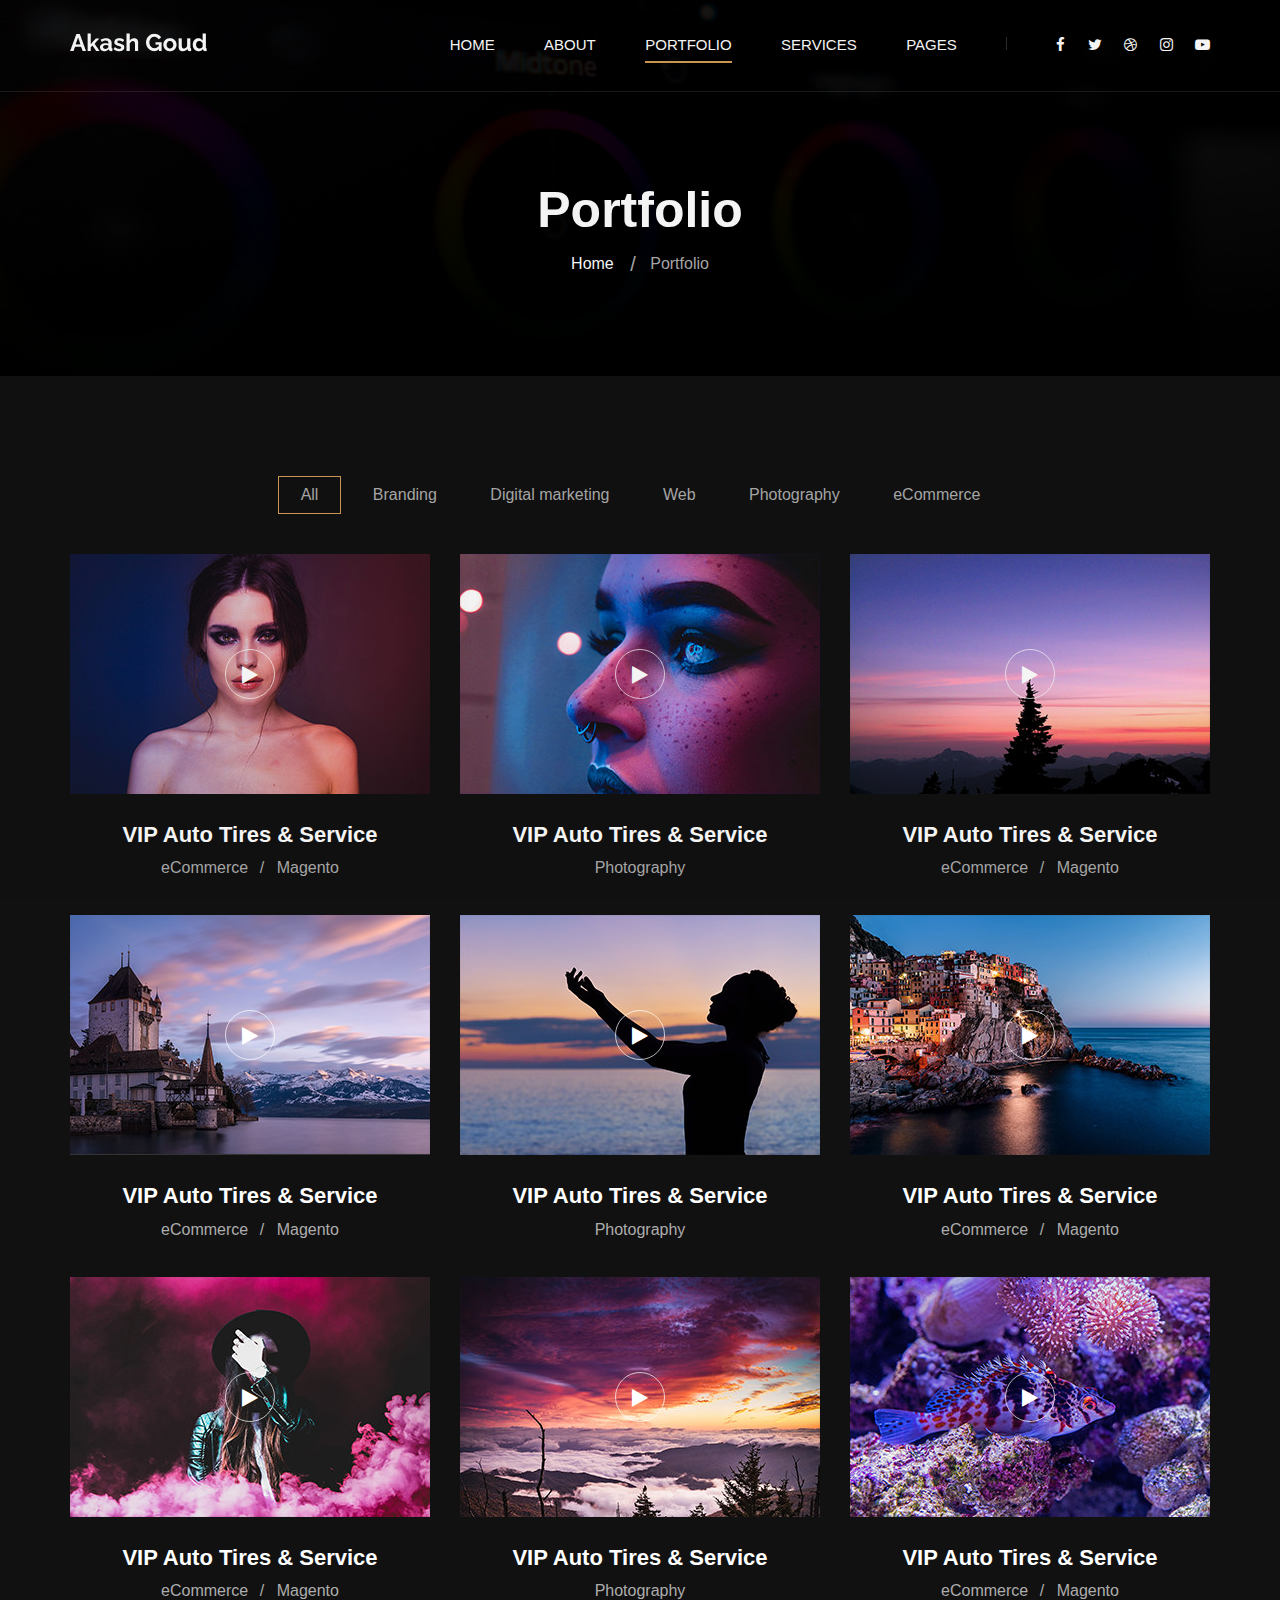
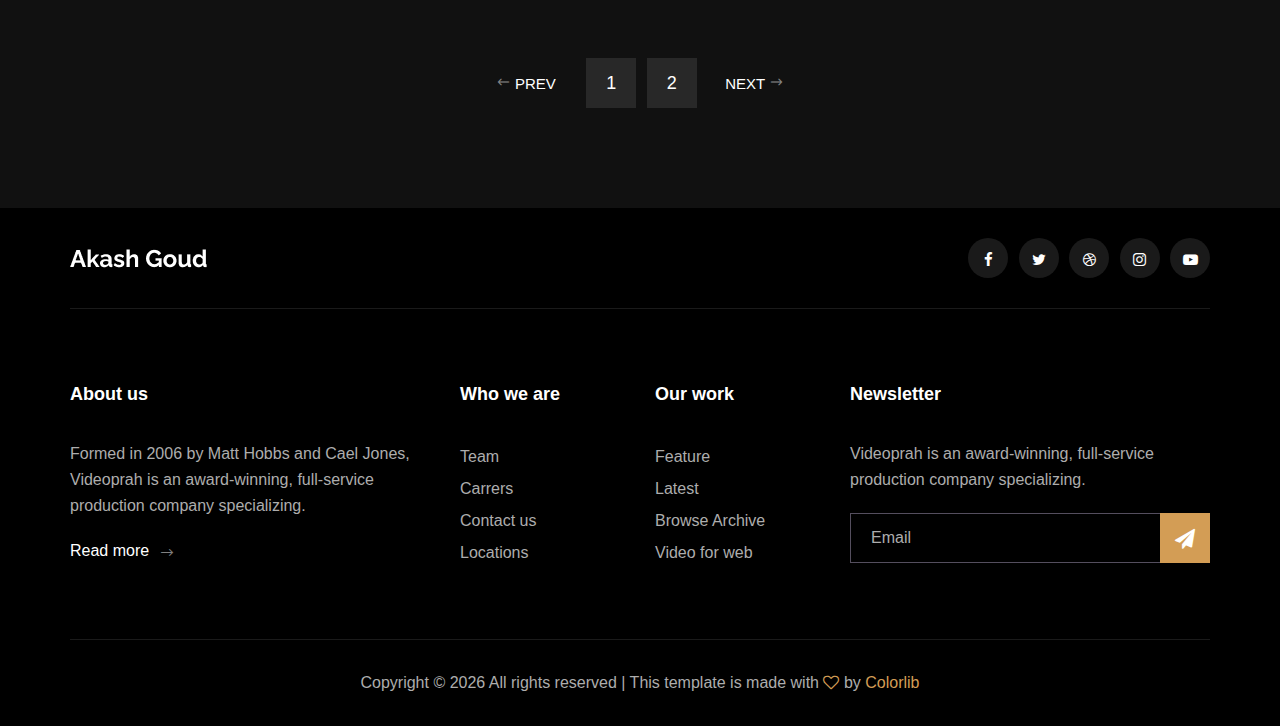
<file: portfolio.html>
<!DOCTYPE html>
<html lang="zxx">

<head>
    <meta charset="UTF-8">
    <meta name="description" content="Videograph Template">
    <meta name="keywords" content="Videograph, unica, creative, html">
    <meta name="viewport" content="width=device-width, initial-scale=1.0">
    <meta http-equiv="X-UA-Compatible" content="ie=edge">
    <title>Videograph | Template</title>

    <!-- Google Font -->
    <link href="https://fonts.googleapis.com/css2?family=Play:wght@400;700&display=swap" rel="stylesheet">
    <link href="https://fonts.googleapis.com/css2?family=Josefin+Sans:wght@300;400;500;600;700&display=swap"
        rel="stylesheet">

    <!-- Css Styles -->
    <link rel="stylesheet" href="css/bootstrap.min.css" type="text/css">
    <link rel="stylesheet" href="css/font-awesome.min.css" type="text/css">
    <link rel="stylesheet" href="css/elegant-icons.css" type="text/css">
    <link rel="stylesheet" href="css/owl.carousel.min.css" type="text/css">
    <link rel="stylesheet" href="css/magnific-popup.css" type="text/css">
    <link rel="stylesheet" href="css/slicknav.min.css" type="text/css">
    <link rel="stylesheet" href="css/style.css" type="text/css">
</head>

<body>
    <!-- Page Preloder -->
    <div id="preloder">
        <div class="loader"></div>
    </div>

    <!-- Header Section Begin -->
    <header class="header">
        <div class="container">
            <div class="row">
                <div class="col-lg-2">
                    <div class="header__logo">
                        <a href="./index.html"><img src="img/logo.png" alt=""></a>
                    </div>
                </div>
                <div class="col-lg-10">
                    <div class="header__nav__option">
                        <nav class="header__nav__menu mobile-menu">
                            <ul>
                                <li><a href="./index.html">Home</a></li>
                                <li><a href="./about.html">About</a></li>
                                <li class="active"><a href="./portfolio.html">Portfolio</a></li>
                                <li><a href="./services.html">Services</a></li>
                                <li><a href="#">Pages</a>
                                    <ul class="dropdown">
                                        <li><a href="./about.html">About</a></li>
                                        <li><a href="./portfolio.html">Portfolio</a></li>
                                        <li><a href="./blog.html">Blog</a></li>
                                        <li><a href="./blog-details.html">Blog Details</a></li>
                                    </ul>
                                </li>
                                <!-- <li><a href="./contact.html">Contact</a></li> -->
                            </ul>
                        </nav>
                        <div class="header__nav__social">
                            <a href="#"><i class="fa fa-facebook"></i></a>
                            <a href="#"><i class="fa fa-twitter"></i></a>
                            <a href="#"><i class="fa fa-dribbble"></i></a>
                            <a href="#"><i class="fa fa-instagram"></i></a>
                            <a href="#"><i class="fa fa-youtube-play"></i></a>
                        </div>
                    </div>
                </div>
            </div>
            <div id="mobile-menu-wrap"></div>
        </div>
    </header>
    <!-- Header End -->

    <!-- Breadcrumb Begin -->
    <div class="breadcrumb-option spad set-bg" data-setbg="img/about.jpg">
        <div class="container">
            <div class="row">
                <div class="col-lg-12 text-center">
                    <div class="breadcrumb__text">
                        <h2>Portfolio</h2>
                        <div class="breadcrumb__links">
                            <a href="index.html">Home</a>
                            <span>Portfolio</span>
                        </div>
                    </div>
                </div>
            </div>
        </div>
    </div>
    <!-- Breadcrumb End -->

    <!-- Portfolio Section Begin -->
    <section class="portfolio spad">
        <div class="container">
            <div class="row">
                <div class="col-lg-12">
                    <ul class="portfolio__filter">
                        <li class="active" data-filter="*">All</li>
                        <li data-filter=".branding">Branding</li>
                        <li data-filter=".digital-marketing">Digital marketing</li>
                        <li data-filter=".web">Web</li>
                        <li data-filter=".photography">Photography</li>
                        <li data-filter=" .ecommerce">eCommerce</li>
                    </ul>
                </div>
            </div>
            <div class="row portfolio__gallery">
                <div class="col-lg-4 col-md-6 col-sm-6 mix branding">
                    <div class="portfolio__item">
                        <div class="portfolio__item__video set-bg" data-setbg="img/portfolio/portfolio-1.jpg">
                            <a href="https://www.youtube.com/watch?v=LXb3EKWsInQ" class="play-btn video-popup"><i
                                    class="fa fa-play"></i></a>
                        </div>
                        <div class="portfolio__item__text">
                            <h4>VIP Auto Tires & Service</h4>
                            <ul>
                                <li>eCommerce</li>
                                <li>Magento</li>
                            </ul>
                        </div>
                    </div>
                </div>
                <div class="col-lg-4 col-md-6 col-sm-6 mix digital-marketing">
                    <div class="portfolio__item">
                        <div class="portfolio__item__video set-bg" data-setbg="img/portfolio/portfolio-2.jpg">
                            <a href="https://www.youtube.com/watch?v=LXb3EKWsInQ" class="play-btn video-popup"><i
                                    class="fa fa-play"></i></a>
                        </div>
                        <div class="portfolio__item__text">
                            <h4>VIP Auto Tires & Service</h4>
                            <span>Photography</span>
                        </div>
                    </div>
                </div>
                <div class="col-lg-4 col-md-6 col-sm-6 mix web">
                    <div class="portfolio__item">
                        <div class="portfolio__item__video set-bg" data-setbg="img/portfolio/portfolio-3.jpg">
                            <a href="https://www.youtube.com/watch?v=LXb3EKWsInQ" class="play-btn video-popup"><i
                                    class="fa fa-play"></i></a>
                        </div>
                        <div class="portfolio__item__text">
                            <h4>VIP Auto Tires & Service</h4>
                            <ul>
                                <li>eCommerce</li>
                                <li>Magento</li>
                            </ul>
                        </div>
                    </div>
                </div>
                <div class="col-lg-4 col-md-6 col-sm-6 mix photography">
                    <div class="portfolio__item">
                        <div class="portfolio__item__video set-bg" data-setbg="img/portfolio/portfolio-4.jpg">
                            <a href="https://www.youtube.com/watch?v=LXb3EKWsInQ" class="play-btn video-popup"><i
                                    class="fa fa-play"></i></a>
                        </div>
                        <div class="portfolio__item__text">
                            <h4>VIP Auto Tires & Service</h4>
                            <ul>
                                <li>eCommerce</li>
                                <li>Magento</li>
                            </ul>
                        </div>
                    </div>
                </div>
                <div class="col-lg-4 col-md-6 col-sm-6 mix ecommerce">
                    <div class="portfolio__item">
                        <div class="portfolio__item__video set-bg" data-setbg="img/portfolio/portfolio-5.jpg">
                            <a href="https://www.youtube.com/watch?v=LXb3EKWsInQ" class="play-btn video-popup"><i
                                    class="fa fa-play"></i></a>
                        </div>
                        <div class="portfolio__item__text">
                            <h4>VIP Auto Tires & Service</h4>
                            <span>Photography</span>
                        </div>
                    </div>
                </div>
                <div class="col-lg-4 col-md-6 col-sm-6 mix branding">
                    <div class="portfolio__item">
                        <div class="portfolio__item__video set-bg" data-setbg="img/portfolio/portfolio-6.jpg">
                            <a href="https://www.youtube.com/watch?v=LXb3EKWsInQ" class="play-btn video-popup"><i
                                    class="fa fa-play"></i></a>
                        </div>
                        <div class="portfolio__item__text">
                            <h4>VIP Auto Tires & Service</h4>
                            <ul>
                                <li>eCommerce</li>
                                <li>Magento</li>
                            </ul>
                        </div>
                    </div>
                </div>
                <div class="col-lg-4 col-md-6 col-sm-6 mix web">
                    <div class="portfolio__item">
                        <div class="portfolio__item__video set-bg" data-setbg="img/portfolio/portfolio-7.jpg">
                            <a href="https://www.youtube.com/watch?v=LXb3EKWsInQ" class="play-btn video-popup"><i
                                    class="fa fa-play"></i></a>
                        </div>
                        <div class="portfolio__item__text">
                            <h4>VIP Auto Tires & Service</h4>
                            <ul>
                                <li>eCommerce</li>
                                <li>Magento</li>
                            </ul>
                        </div>
                    </div>
                </div>
                <div class="col-lg-4 col-md-6 col-sm-6 mix photography">
                    <div class="portfolio__item">
                        <div class="portfolio__item__video set-bg" data-setbg="img/portfolio/portfolio-8.jpg">
                            <a href="https://www.youtube.com/watch?v=LXb3EKWsInQ" class="play-btn video-popup"><i
                                    class="fa fa-play"></i></a>
                        </div>
                        <div class="portfolio__item__text">
                            <h4>VIP Auto Tires & Service</h4>
                            <span>Photography</span>
                        </div>
                    </div>
                </div>
                <div class="col-lg-4 col-md-6 col-sm-6 mix ecommerce">
                    <div class="portfolio__item">
                        <div class="portfolio__item__video set-bg" data-setbg="img/portfolio/portfolio-9.jpg">
                            <a href="https://www.youtube.com/watch?v=LXb3EKWsInQ" class="play-btn video-popup"><i
                                    class="fa fa-play"></i></a>
                        </div>
                        <div class="portfolio__item__text">
                            <h4>VIP Auto Tires & Service</h4>
                            <ul>
                                <li>eCommerce</li>
                                <li>Magento</li>
                            </ul>
                        </div>
                    </div>
                </div>
            </div>
            <div class="row">
                <div class="col-lg-12">
                    <div class="pagination__option">
                        <a href="#" class="arrow__pagination left__arrow"><span class="arrow_left"></span> Prev</a>
                        <a href="#" class="number__pagination">1</a>
                        <a href="#" class="number__pagination">2</a>
                        <a href="#" class="arrow__pagination right__arrow">Next <span class="arrow_right"></span></a>
                    </div>
                </div>
            </div>
        </div>
    </section>
    <!-- Portfolio Section End -->

    <!-- Footer Section Begin -->
    <footer class="footer">
        <div class="container">
            <div class="footer__top">
                <div class="row">
                    <div class="col-lg-6 col-md-6">
                        <div class="footer__top__logo">
                            <a href="#"><img src="img/logo.png" alt=""></a>
                        </div>
                    </div>
                    <div class="col-lg-6 col-md-6">
                        <div class="footer__top__social">
                            <a href="#"><i class="fa fa-facebook"></i></a>
                            <a href="#"><i class="fa fa-twitter"></i></a>
                            <a href="#"><i class="fa fa-dribbble"></i></a>
                            <a href="#"><i class="fa fa-instagram"></i></a>
                            <a href="#"><i class="fa fa-youtube-play"></i></a>
                        </div>
                    </div>
                </div>
            </div>
            <div class="footer__option">
                <div class="row">
                    <div class="col-lg-4 col-md-6 col-sm-6">
                        <div class="footer__option__item">
                            <h5>About us</h5>
                            <p>Formed in 2006 by Matt Hobbs and Cael Jones, Videoprah is an award-winning, full-service
                                production company specializing.</p>
                            <a href="#" class="read__more">Read more <span class="arrow_right"></span></a>
                        </div>
                    </div>
                    <div class="col-lg-2 col-md-3 col-sm-3">
                        <div class="footer__option__item">
                            <h5>Who we are</h5>
                            <ul>
                                <li><a href="#">Team</a></li>
                                <li><a href="#">Carrers</a></li>
                                <li><a href="#">Contact us</a></li>
                                <li><a href="#">Locations</a></li>
                            </ul>
                        </div>
                    </div>
                    <div class="col-lg-2 col-md-3 col-sm-3">
                        <div class="footer__option__item">
                            <h5>Our work</h5>
                            <ul>
                                <li><a href="#">Feature</a></li>
                                <li><a href="#">Latest</a></li>
                                <li><a href="#">Browse Archive</a></li>
                                <li><a href="#">Video for web</a></li>
                            </ul>
                        </div>
                    </div>
                    <div class="col-lg-4 col-md-12">
                        <div class="footer__option__item">
                            <h5>Newsletter</h5>
                            <p>Videoprah is an award-winning, full-service production company specializing.</p>
                            <form action="#">
                                <input type="text" placeholder="Email">
                                <button type="submit"><i class="fa fa-send"></i></button>
                            </form>
                        </div>
                    </div>
                </div>
            </div>
            <div class="footer__copyright">
                <div class="row">
                    <div class="col-lg-12 text-center">
                        <!-- Link back to Colorlib can't be removed. Template is licensed under CC BY 3.0. -->
                        <p class="footer__copyright__text">Copyright &copy;
                            <script>
                                document.write(new Date().getFullYear());
                            </script>
                            All rights reserved | This template is made with <i class="fa fa-heart-o"
                                aria-hidden="true"></i> by <a href="https://colorlib.com" target="_blank">Colorlib</a>
                        </p>
                        <!-- Link back to Colorlib can't be removed. Template is licensed under CC BY 3.0. -->
                    </div>
                </div>
            </div>
        </div>
    </footer>
    <!-- Footer Section End -->

    <!-- Js Plugins -->
    <script src="js/jquery-3.3.1.min.js"></script>
    <script src="js/bootstrap.min.js"></script>
    <script src="js/jquery.magnific-popup.min.js"></script>
    <script src="js/mixitup.min.js"></script>
    <script src="js/masonry.pkgd.min.js"></script>
    <script src="js/jquery.slicknav.js"></script>
    <script src="js/owl.carousel.min.js"></script>
    <script src="js/main.js"></script>
</body>

</html>
</file>
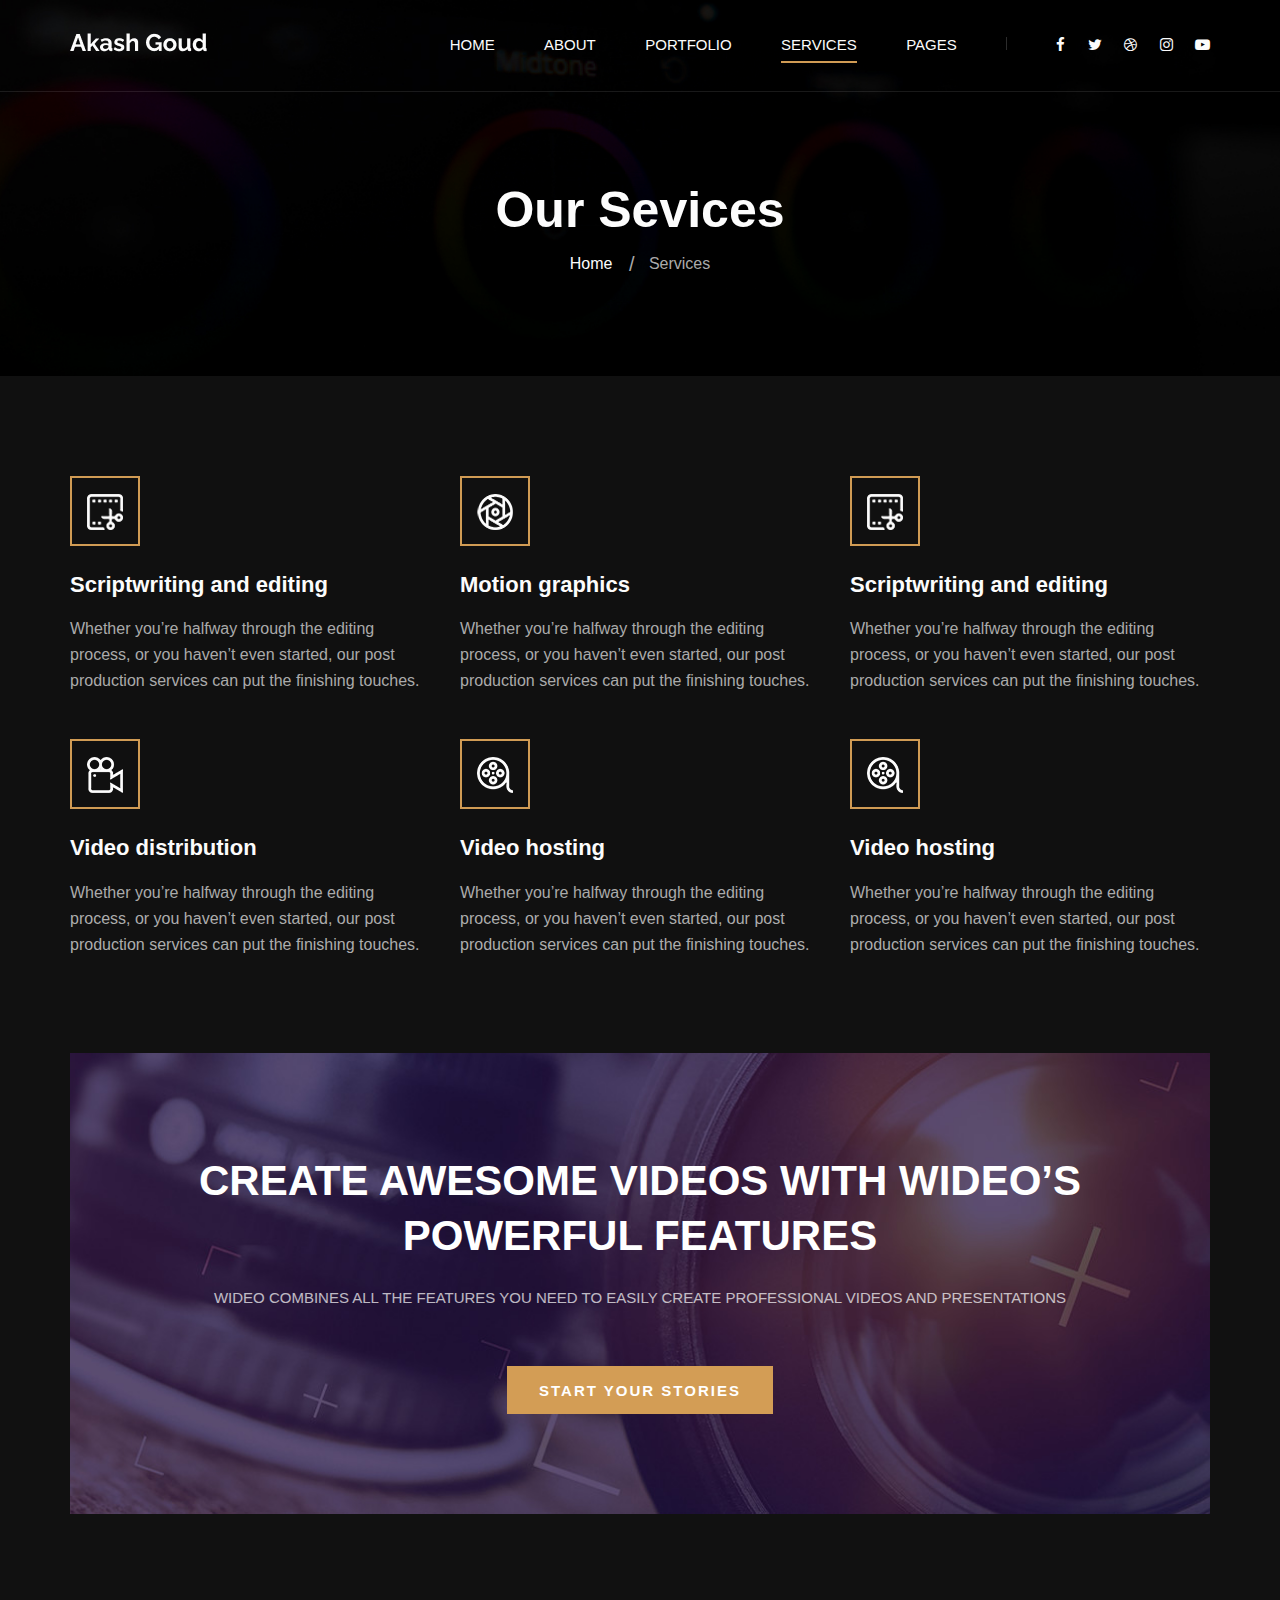
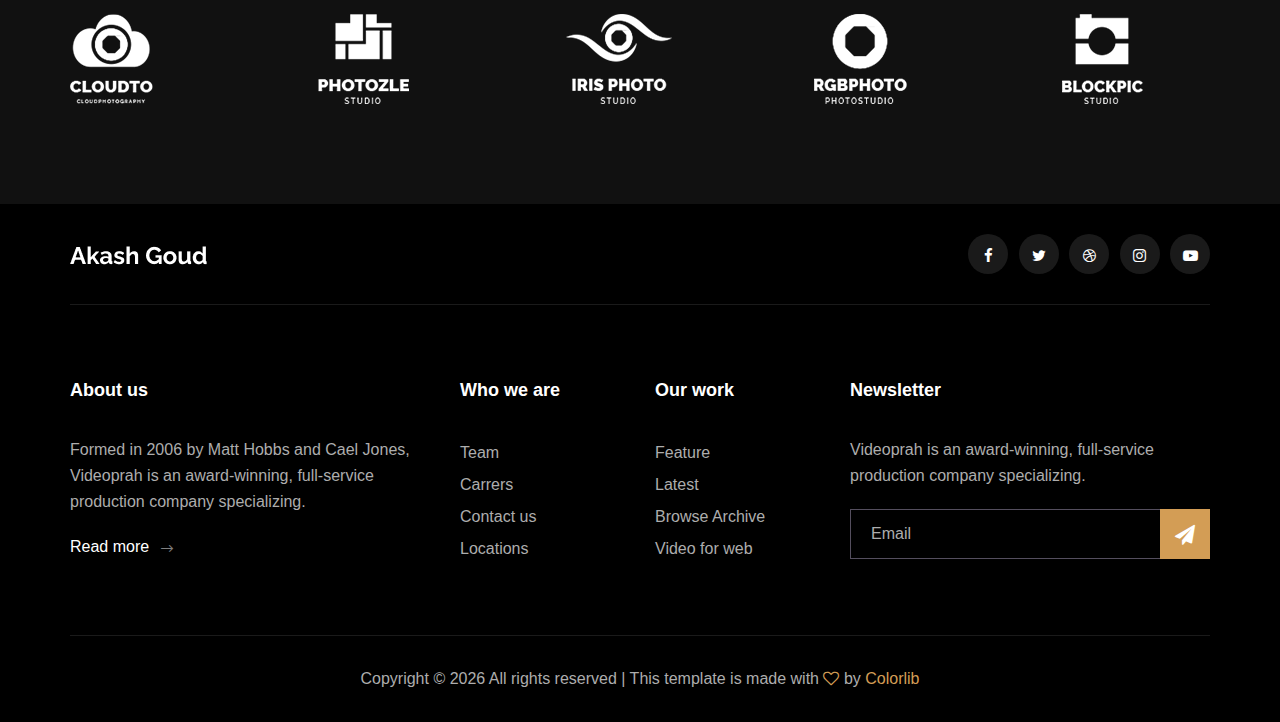
<file: services.html>
<!DOCTYPE html>
<html lang="zxx">

<head>
    <meta charset="UTF-8">
    <meta name="description" content="Videograph Template">
    <meta name="keywords" content="Videograph, unica, creative, html">
    <meta name="viewport" content="width=device-width, initial-scale=1.0">
    <meta http-equiv="X-UA-Compatible" content="ie=edge">
    <title>Videograph | Template</title>

    <!-- Google Font -->
    <link href="https://fonts.googleapis.com/css2?family=Play:wght@400;700&display=swap" rel="stylesheet">
    <link href="https://fonts.googleapis.com/css2?family=Josefin+Sans:wght@300;400;500;600;700&display=swap"
        rel="stylesheet">

    <!-- Css Styles -->
    <link rel="stylesheet" href="css/bootstrap.min.css" type="text/css">
    <link rel="stylesheet" href="css/font-awesome.min.css" type="text/css">
    <link rel="stylesheet" href="css/elegant-icons.css" type="text/css">
    <link rel="stylesheet" href="css/owl.carousel.min.css" type="text/css">
    <link rel="stylesheet" href="css/magnific-popup.css" type="text/css">
    <link rel="stylesheet" href="css/slicknav.min.css" type="text/css">
    <link rel="stylesheet" href="css/style.css" type="text/css">
</head>

<body>
    <!-- Page Preloder -->
    <div id="preloder">
        <div class="loader"></div>
    </div>

    <!-- Header Section Begin -->
    <header class="header">
        <div class="container">
            <div class="row">
                <div class="col-lg-2">
                    <div class="header__logo">
                        <a href="./index.html"><img src="img/logo.png" alt=""></a>
                    </div>
                </div>
                <div class="col-lg-10">
                    <div class="header__nav__option">
                        <nav class="header__nav__menu mobile-menu">
                            <ul>
                                <li><a href="./index.html">Home</a></li>
                                <li><a href="./about.html">About</a></li>
                                <li><a href="./portfolio.html">Portfolio</a></li>
                                <li class="active"><a href="./services.html">Services</a></li>
                                <li><a href="#">Pages</a>
                                    <ul class="dropdown">
                                        <li><a href="./about.html">About</a></li>
                                        <li><a href="./portfolio.html">Portfolio</a></li>
                                        <li><a href="./blog.html">Blog</a></li>
                                        <li><a href="./blog-details.html">Blog Details</a></li>
                                    </ul>
                                </li>
                                <!-- <li><a href="./contact.html">Contact</a></li> -->
                            </ul>
                        </nav>
                        <div class="header__nav__social">
                            <a href="#"><i class="fa fa-facebook"></i></a>
                            <a href="#"><i class="fa fa-twitter"></i></a>
                            <a href="#"><i class="fa fa-dribbble"></i></a>
                            <a href="#"><i class="fa fa-instagram"></i></a>
                            <a href="#"><i class="fa fa-youtube-play"></i></a>
                        </div>
                    </div>
                </div>
            </div>
            <div id="mobile-menu-wrap"></div>
        </div>
    </header>
    <!-- Header End -->

    <!-- Breadcrumb Begin -->
    <div class="breadcrumb-option spad set-bg" data-setbg="img/about.jpg">
        <div class="container">
            <div class="row">
                <div class="col-lg-12 text-center">
                    <div class="breadcrumb__text">
                        <h2>Our Sevices</h2>
                        <div class="breadcrumb__links">
                            <a href="index.html">Home</a>
                            <span>Services</span>
                        </div>
                    </div>
                </div>
            </div>
        </div>
    </div>
    <!-- Breadcrumb End -->

    <!-- Services Section Begin -->
    <section class="services-page spad">
        <div class="container">
            <div class="row">
                <div class="col-lg-4 col-md-6 col-sm-6">
                    <div class="services__item">
                        <div class="services__item__icon">
                            <img src="img/icons/si-2.png" alt="">
                        </div>
                        <h4>Scriptwriting and editing</h4>
                        <p>Whether you’re halfway through the editing process, or you haven’t even started, our post
                            production services can put the finishing touches.</p>
                    </div>
                </div>
                <div class="col-lg-4 col-md-6 col-sm-6">
                    <div class="services__item">
                        <div class="services__item__icon">
                            <img src="img/icons/si-1.png" alt="">
                        </div>
                        <h4>Motion graphics</h4>
                        <p>Whether you’re halfway through the editing process, or you haven’t even started, our post
                            production services can put the finishing touches.</p>
                    </div>
                </div>
                <div class="col-lg-4 col-md-6 col-sm-6">
                    <div class="services__item">
                        <div class="services__item__icon">
                            <img src="img/icons/si-2.png" alt="">
                        </div>
                        <h4>Scriptwriting and editing</h4>
                        <p>Whether you’re halfway through the editing process, or you haven’t even started, our post
                            production services can put the finishing touches.</p>
                    </div>
                </div>
                <div class="col-lg-4 col-md-6 col-sm-6">
                    <div class="services__item">
                        <div class="services__item__icon">
                            <img src="img/icons/si-3.png" alt="">
                        </div>
                        <h4>Video distribution</h4>
                        <p>Whether you’re halfway through the editing process, or you haven’t even started, our post
                            production services can put the finishing touches.</p>
                    </div>
                </div>
                <div class="col-lg-4 col-md-6 col-sm-6">
                    <div class="services__item">
                        <div class="services__item__icon">
                            <img src="img/icons/si-4.png" alt="">
                        </div>
                        <h4>Video hosting</h4>
                        <p>Whether you’re halfway through the editing process, or you haven’t even started, our post
                            production services can put the finishing touches.</p>
                    </div>
                </div>
                <div class="col-lg-4 col-md-6 col-sm-6">
                    <div class="services__item">
                        <div class="services__item__icon">
                            <img src="img/icons/si-4.png" alt="">
                        </div>
                        <h4>Video hosting</h4>
                        <p>Whether you’re halfway through the editing process, or you haven’t even started, our post
                            production services can put the finishing touches.</p>
                    </div>
                </div>
            </div>
        </div>
    </section>
    <!-- Services Section End -->

    <!-- Call To Action Section Begin -->
    <section class="callto sp__callto">
        <div class="container">
            <div class="callto__services spad set-bg" data-setbg="img/calltos-bg.jpg">
                <div class="row d-flex justify-content-center">
                    <div class="col-lg-10 text-center">
                        <div class="callto__text">
                            <h2>CREATE AWESOME VIDEOS WITH WIDEO’S POWERFUL FEATURES</h2>
                            <p>Wideo combines all the features you need to easily create professional videos and
                                presentations</p>
                            <a href="#">Start your stories</a>
                        </div>
                    </div>
                </div>
            </div>
        </div>
    </section>
    <!-- Call To Action Section End -->

    <!-- Logo Begin -->
    <div class="logo spad">
        <div class="container">
            <div class="logo__carousel owl-carousel">
                <a href="#" class="logo__item"><img src="img/logo/logo-1.png" alt=""></a>
                <a href="#" class="logo__item"><img src="img/logo/logo-2.png" alt=""></a>
                <a href="#" class="logo__item"><img src="img/logo/logo-3.png" alt=""></a>
                <a href="#" class="logo__item"><img src="img/logo/logo-4.png" alt=""></a>
                <a href="#" class="logo__item"><img src="img/logo/logo-5.png" alt=""></a>
                <a href="#" class="logo__item"><img src="img/logo/logo-6.png" alt=""></a>
            </div>
        </div>
    </div>
    <!-- Logo End -->

    <!-- Footer Section Begin -->
    <footer class="footer">
        <div class="container">
            <div class="footer__top">
                <div class="row">
                    <div class="col-lg-6 col-md-6">
                        <div class="footer__top__logo">
                            <a href="#"><img src="img/logo.png" alt=""></a>
                        </div>
                    </div>
                    <div class="col-lg-6 col-md-6">
                        <div class="footer__top__social">
                            <a href="#"><i class="fa fa-facebook"></i></a>
                            <a href="#"><i class="fa fa-twitter"></i></a>
                            <a href="#"><i class="fa fa-dribbble"></i></a>
                            <a href="#"><i class="fa fa-instagram"></i></a>
                            <a href="#"><i class="fa fa-youtube-play"></i></a>
                        </div>
                    </div>
                </div>
            </div>
            <div class="footer__option">
                <div class="row">
                    <div class="col-lg-4 col-md-6 col-sm-6">
                        <div class="footer__option__item">
                            <h5>About us</h5>
                            <p>Formed in 2006 by Matt Hobbs and Cael Jones, Videoprah is an award-winning, full-service
                                production company specializing.</p>
                            <a href="#" class="read__more">Read more <span class="arrow_right"></span></a>
                        </div>
                    </div>
                    <div class="col-lg-2 col-md-3 col-sm-3">
                        <div class="footer__option__item">
                            <h5>Who we are</h5>
                            <ul>
                                <li><a href="#">Team</a></li>
                                <li><a href="#">Carrers</a></li>
                                <li><a href="#">Contact us</a></li>
                                <li><a href="#">Locations</a></li>
                            </ul>
                        </div>
                    </div>
                    <div class="col-lg-2 col-md-3 col-sm-3">
                        <div class="footer__option__item">
                            <h5>Our work</h5>
                            <ul>
                                <li><a href="#">Feature</a></li>
                                <li><a href="#">Latest</a></li>
                                <li><a href="#">Browse Archive</a></li>
                                <li><a href="#">Video for web</a></li>
                            </ul>
                        </div>
                    </div>
                    <div class="col-lg-4 col-md-12">
                        <div class="footer__option__item">
                            <h5>Newsletter</h5>
                            <p>Videoprah is an award-winning, full-service production company specializing.</p>
                            <form action="#">
                                <input type="text" placeholder="Email">
                                <button type="submit"><i class="fa fa-send"></i></button>
                            </form>
                        </div>
                    </div>
                </div>
            </div>
            <div class="footer__copyright">
                <div class="row">
                    <div class="col-lg-12 text-center">
                        <!-- Link back to Colorlib can't be removed. Template is licensed under CC BY 3.0. -->
                        <p class="footer__copyright__text">Copyright &copy;
                            <script>
                                document.write(new Date().getFullYear());
                            </script>
                            All rights reserved | This template is made with <i class="fa fa-heart-o"
                                aria-hidden="true"></i> by <a href="https://colorlib.com" target="_blank">Colorlib</a>
                        </p>
                        <!-- Link back to Colorlib can't be removed. Template is licensed under CC BY 3.0. -->
                    </div>
                </div>
            </div>
        </div>
    </footer>
    <!-- Footer Section End -->

    <!-- Js Plugins -->
    <script src="js/jquery-3.3.1.min.js"></script>
    <script src="js/bootstrap.min.js"></script>
    <script src="js/jquery.magnific-popup.min.js"></script>
    <script src="js/mixitup.min.js"></script>
    <script src="js/masonry.pkgd.min.js"></script>
    <script src="js/jquery.slicknav.js"></script>
    <script src="js/owl.carousel.min.js"></script>
    <script src="js/main.js"></script>
</body>

</html>
</file>
<file: css/elegant-icons.css>
@font-face {
	font-family: 'ElegantIcons';
	src:url('../fonts/ElegantIcons.eot');
	src:url('../fonts/ElegantIcons.eot?#iefix') format('embedded-opentype'),
		url('../fonts/ElegantIcons.woff') format('woff'),
		url('../fonts/ElegantIcons.ttf') format('truetype'),
		url('../fonts/ElegantIcons.svg#ElegantIcons') format('svg');
	font-weight: normal;
	font-style: normal;
}

/* Use the following CSS code if you want to use data attributes for inserting your icons */
[data-icon]:before {
	font-family: 'ElegantIcons';
	content: attr(data-icon);
	speak: none;
	font-weight: normal;
	font-variant: normal;
	text-transform: none;
	line-height: 1;
	-webkit-font-smoothing: antialiased;
	-moz-osx-font-smoothing: grayscale;
}

/* Use the following CSS code if you want to have a class per icon */
/*
Instead of a list of all class selectors,
you can use the generic selector below, but it's slower:
[class*="your-class-prefix"] {
*/
.arrow_up, .arrow_down, .arrow_left, .arrow_right, .arrow_left-up, .arrow_right-up, .arrow_right-down, .arrow_left-down, .arrow-up-down, .arrow_up-down_alt, .arrow_left-right_alt, .arrow_left-right, .arrow_expand_alt2, .arrow_expand_alt, .arrow_condense, .arrow_expand, .arrow_move, .arrow_carrot-up, .arrow_carrot-down, .arrow_carrot-left, .arrow_carrot-right, .arrow_carrot-2up, .arrow_carrot-2down, .arrow_carrot-2left, .arrow_carrot-2right, .arrow_carrot-up_alt2, .arrow_carrot-down_alt2, .arrow_carrot-left_alt2, .arrow_carrot-right_alt2, .arrow_carrot-2up_alt2, .arrow_carrot-2down_alt2, .arrow_carrot-2left_alt2, .arrow_carrot-2right_alt2, .arrow_triangle-up, .arrow_triangle-down, .arrow_triangle-left, .arrow_triangle-right, .arrow_triangle-up_alt2, .arrow_triangle-down_alt2, .arrow_triangle-left_alt2, .arrow_triangle-right_alt2, .arrow_back, .icon_minus-06, .icon_plus, .icon_close, .icon_check, .icon_minus_alt2, .icon_plus_alt2, .icon_close_alt2, .icon_check_alt2, .icon_zoom-out_alt, .icon_zoom-in_alt, .icon_search, .icon_box-empty, .icon_box-selected, .icon_minus-box, .icon_plus-box, .icon_box-checked, .icon_circle-empty, .icon_circle-slelected, .icon_stop_alt2, .icon_stop, .icon_pause_alt2, .icon_pause, .icon_menu, .icon_menu-square_alt2, .icon_menu-circle_alt2, .icon_ul, .icon_ol, .icon_adjust-horiz, .icon_adjust-vert, .icon_document_alt, .icon_documents_alt, .icon_pencil, .icon_pencil-edit_alt, .icon_pencil-edit, .icon_folder-alt, .icon_folder-open_alt, .icon_folder-add_alt, .icon_info_alt, .icon_error-oct_alt, .icon_error-circle_alt, .icon_error-triangle_alt, .icon_question_alt2, .icon_question, .icon_comment_alt, .icon_chat_alt, .icon_vol-mute_alt, .icon_volume-low_alt, .icon_volume-high_alt, .icon_quotations, .icon_quotations_alt2, .icon_clock_alt, .icon_lock_alt, .icon_lock-open_alt, .icon_key_alt, .icon_cloud_alt, .icon_cloud-upload_alt, .icon_cloud-download_alt, .icon_image, .icon_images, .icon_lightbulb_alt, .icon_gift_alt, .icon_house_alt, .icon_genius, .icon_mobile, .icon_tablet, .icon_laptop, .icon_desktop, .icon_camera_alt, .icon_mail_alt, .icon_cone_alt, .icon_ribbon_alt, .icon_bag_alt, .icon_creditcard, .icon_cart_alt, .icon_paperclip, .icon_tag_alt, .icon_tags_alt, .icon_trash_alt, .icon_cursor_alt, .icon_mic_alt, .icon_compass_alt, .icon_pin_alt, .icon_pushpin_alt, .icon_map_alt, .icon_drawer_alt, .icon_toolbox_alt, .icon_book_alt, .icon_calendar, .icon_film, .icon_table, .icon_contacts_alt, .icon_headphones, .icon_lifesaver, .icon_piechart, .icon_refresh, .icon_link_alt, .icon_link, .icon_loading, .icon_blocked, .icon_archive_alt, .icon_heart_alt, .icon_star_alt, .icon_star-half_alt, .icon_star, .icon_star-half, .icon_tools, .icon_tool, .icon_cog, .icon_cogs, .arrow_up_alt, .arrow_down_alt, .arrow_left_alt, .arrow_right_alt, .arrow_left-up_alt, .arrow_right-up_alt, .arrow_right-down_alt, .arrow_left-down_alt, .arrow_condense_alt, .arrow_expand_alt3, .arrow_carrot_up_alt, .arrow_carrot-down_alt, .arrow_carrot-left_alt, .arrow_carrot-right_alt, .arrow_carrot-2up_alt, .arrow_carrot-2dwnn_alt, .arrow_carrot-2left_alt, .arrow_carrot-2right_alt, .arrow_triangle-up_alt, .arrow_triangle-down_alt, .arrow_triangle-left_alt, .arrow_triangle-right_alt, .icon_minus_alt, .icon_plus_alt, .icon_close_alt, .icon_check_alt, .icon_zoom-out, .icon_zoom-in, .icon_stop_alt, .icon_menu-square_alt, .icon_menu-circle_alt, .icon_document, .icon_documents, .icon_pencil_alt, .icon_folder, .icon_folder-open, .icon_folder-add, .icon_folder_upload, .icon_folder_download, .icon_info, .icon_error-circle, .icon_error-oct, .icon_error-triangle, .icon_question_alt, .icon_comment, .icon_chat, .icon_vol-mute, .icon_volume-low, .icon_volume-high, .icon_quotations_alt, .icon_clock, .icon_lock, .icon_lock-open, .icon_key, .icon_cloud, .icon_cloud-upload, .icon_cloud-download, .icon_lightbulb, .icon_gift, .icon_house, .icon_camera, .icon_mail, .icon_cone, .icon_ribbon, .icon_bag, .icon_cart, .icon_tag, .icon_tags, .icon_trash, .icon_cursor, .icon_mic, .icon_compass, .icon_pin, .icon_pushpin, .icon_map, .icon_drawer, .icon_toolbox, .icon_book, .icon_contacts, .icon_archive, .icon_heart, .icon_profile, .icon_group, .icon_grid-2x2, .icon_grid-3x3, .icon_music, .icon_pause_alt, .icon_phone, .icon_upload, .icon_download, .social_facebook, .social_twitter, .social_pinterest, .social_googleplus, .social_tumblr, .social_tumbleupon, .social_wordpress, .social_instagram, .social_dribbble, .social_vimeo, .social_linkedin, .social_rss, .social_deviantart, .social_share, .social_myspace, .social_skype, .social_youtube, .social_picassa, .social_googledrive, .social_flickr, .social_blogger, .social_spotify, .social_delicious, .social_facebook_circle, .social_twitter_circle, .social_pinterest_circle, .social_googleplus_circle, .social_tumblr_circle, .social_stumbleupon_circle, .social_wordpress_circle, .social_instagram_circle, .social_dribbble_circle, .social_vimeo_circle, .social_linkedin_circle, .social_rss_circle, .social_deviantart_circle, .social_share_circle, .social_myspace_circle, .social_skype_circle, .social_youtube_circle, .social_picassa_circle, .social_googledrive_alt2, .social_flickr_circle, .social_blogger_circle, .social_spotify_circle, .social_delicious_circle, .social_facebook_square, .social_twitter_square, .social_pinterest_square, .social_googleplus_square, .social_tumblr_square, .social_stumbleupon_square, .social_wordpress_square, .social_instagram_square, .social_dribbble_square, .social_vimeo_square, .social_linkedin_square, .social_rss_square, .social_deviantart_square, .social_share_square, .social_myspace_square, .social_skype_square, .social_youtube_square, .social_picassa_square, .social_googledrive_square, .social_flickr_square, .social_blogger_square, .social_spotify_square, .social_delicious_square, .icon_printer, .icon_calulator, .icon_building, .icon_floppy, .icon_drive, .icon_search-2, .icon_id, .icon_id-2, .icon_puzzle, .icon_like, .icon_dislike, .icon_mug, .icon_currency, .icon_wallet, .icon_pens, .icon_easel, .icon_flowchart, .icon_datareport, .icon_briefcase, .icon_shield, .icon_percent, .icon_globe, .icon_globe-2, .icon_target, .icon_hourglass, .icon_balance, .icon_rook, .icon_printer-alt, .icon_calculator_alt, .icon_building_alt, .icon_floppy_alt, .icon_drive_alt, .icon_search_alt, .icon_id_alt, .icon_id-2_alt, .icon_puzzle_alt, .icon_like_alt, .icon_dislike_alt, .icon_mug_alt, .icon_currency_alt, .icon_wallet_alt, .icon_pens_alt, .icon_easel_alt, .icon_flowchart_alt, .icon_datareport_alt, .icon_briefcase_alt, .icon_shield_alt, .icon_percent_alt, .icon_globe_alt, .icon_clipboard {
	font-family: 'ElegantIcons';
	speak: none;
	font-style: normal;
	font-weight: normal;
	font-variant: normal;
	text-transform: none;
	line-height: 1;
	-webkit-font-smoothing: antialiased;
}
.arrow_up:before {
	content: "\21";
}
.arrow_down:before {
	content: "\22";
}
.arrow_left:before {
	content: "\23";
}
.arrow_right:before {
	content: "\24";
}
.arrow_left-up:before {
	content: "\25";
}
.arrow_right-up:before {
	content: "\26";
}
.arrow_right-down:before {
	content: "\27";
}
.arrow_left-down:before {
	content: "\28";
}
.arrow-up-down:before {
	content: "\29";
}
.arrow_up-down_alt:before {
	content: "\2a";
}
.arrow_left-right_alt:before {
	content: "\2b";
}
.arrow_left-right:before {
	content: "\2c";
}
.arrow_expand_alt2:before {
	content: "\2d";
}
.arrow_expand_alt:before {
	content: "\2e";
}
.arrow_condense:before {
	content: "\2f";
}
.arrow_expand:before {
	content: "\30";
}
.arrow_move:before {
	content: "\31";
}
.arrow_carrot-up:before {
	content: "\32";
}
.arrow_carrot-down:before {
	content: "\33";
}
.arrow_carrot-left:before {
	content: "\34";
}
.arrow_carrot-right:before {
	content: "\35";
}
.arrow_carrot-2up:before {
	content: "\36";
}
.arrow_carrot-2down:before {
	content: "\37";
}
.arrow_carrot-2left:before {
	content: "\38";
}
.arrow_carrot-2right:before {
	content: "\39";
}
.arrow_carrot-up_alt2:before {
	content: "\3a";
}
.arrow_carrot-down_alt2:before {
	content: "\3b";
}
.arrow_carrot-left_alt2:before {
	content: "\3c";
}
.arrow_carrot-right_alt2:before {
	content: "\3d";
}
.arrow_carrot-2up_alt2:before {
	content: "\3e";
}
.arrow_carrot-2down_alt2:before {
	content: "\3f";
}
.arrow_carrot-2left_alt2:before {
	content: "\40";
}
.arrow_carrot-2right_alt2:before {
	content: "\41";
}
.arrow_triangle-up:before {
	content: "\42";
}
.arrow_triangle-down:before {
	content: "\43";
}
.arrow_triangle-left:before {
	content: "\44";
}
.arrow_triangle-right:before {
	content: "\45";
}
.arrow_triangle-up_alt2:before {
	content: "\46";
}
.arrow_triangle-down_alt2:before {
	content: "\47";
}
.arrow_triangle-left_alt2:before {
	content: "\48";
}
.arrow_triangle-right_alt2:before {
	content: "\49";
}
.arrow_back:before {
	content: "\4a";
}
.icon_minus-06:before {
	content: "\4b";
}
.icon_plus:before {
	content: "\4c";
}
.icon_close:before {
	content: "\4d";
}
.icon_check:before {
	content: "\4e";
}
.icon_minus_alt2:before {
	content: "\4f";
}
.icon_plus_alt2:before {
	content: "\50";
}
.icon_close_alt2:before {
	content: "\51";
}
.icon_check_alt2:before {
	content: "\52";
}
.icon_zoom-out_alt:before {
	content: "\53";
}
.icon_zoom-in_alt:before {
	content: "\54";
}
.icon_search:before {
	content: "\55";
}
.icon_box-empty:before {
	content: "\56";
}
.icon_box-selected:before {
	content: "\57";
}
.icon_minus-box:before {
	content: "\58";
}
.icon_plus-box:before {
	content: "\59";
}
.icon_box-checked:before {
	content: "\5a";
}
.icon_circle-empty:before {
	content: "\5b";
}
.icon_circle-slelected:before {
	content: "\5c";
}
.icon_stop_alt2:before {
	content: "\5d";
}
.icon_stop:before {
	content: "\5e";
}
.icon_pause_alt2:before {
	content: "\5f";
}
.icon_pause:before {
	content: "\60";
}
.icon_menu:before {
	content: "\61";
}
.icon_menu-square_alt2:before {
	content: "\62";
}
.icon_menu-circle_alt2:before {
	content: "\63";
}
.icon_ul:before {
	content: "\64";
}
.icon_ol:before {
	content: "\65";
}
.icon_adjust-horiz:before {
	content: "\66";
}
.icon_adjust-vert:before {
	content: "\67";
}
.icon_document_alt:before {
	content: "\68";
}
.icon_documents_alt:before {
	content: "\69";
}
.icon_pencil:before {
	content: "\6a";
}
.icon_pencil-edit_alt:before {
	content: "\6b";
}
.icon_pencil-edit:before {
	content: "\6c";
}
.icon_folder-alt:before {
	content: "\6d";
}
.icon_folder-open_alt:before {
	content: "\6e";
}
.icon_folder-add_alt:before {
	content: "\6f";
}
.icon_info_alt:before {
	content: "\70";
}
.icon_error-oct_alt:before {
	content: "\71";
}
.icon_error-circle_alt:before {
	content: "\72";
}
.icon_error-triangle_alt:before {
	content: "\73";
}
.icon_question_alt2:before {
	content: "\74";
}
.icon_question:before {
	content: "\75";
}
.icon_comment_alt:before {
	content: "\76";
}
.icon_chat_alt:before {
	content: "\77";
}
.icon_vol-mute_alt:before {
	content: "\78";
}
.icon_volume-low_alt:before {
	content: "\79";
}
.icon_volume-high_alt:before {
	content: "\7a";
}
.icon_quotations:before {
	content: "\7b";
}
.icon_quotations_alt2:before {
	content: "\7c";
}
.icon_clock_alt:before {
	content: "\7d";
}
.icon_lock_alt:before {
	content: "\7e";
}
.icon_lock-open_alt:before {
	content: "\e000";
}
.icon_key_alt:before {
	content: "\e001";
}
.icon_cloud_alt:before {
	content: "\e002";
}
.icon_cloud-upload_alt:before {
	content: "\e003";
}
.icon_cloud-download_alt:before {
	content: "\e004";
}
.icon_image:before {
	content: "\e005";
}
.icon_images:before {
	content: "\e006";
}
.icon_lightbulb_alt:before {
	content: "\e007";
}
.icon_gift_alt:before {
	content: "\e008";
}
.icon_house_alt:before {
	content: "\e009";
}
.icon_genius:before {
	content: "\e00a";
}
.icon_mobile:before {
	content: "\e00b";
}
.icon_tablet:before {
	content: "\e00c";
}
.icon_laptop:before {
	content: "\e00d";
}
.icon_desktop:before {
	content: "\e00e";
}
.icon_camera_alt:before {
	content: "\e00f";
}
.icon_mail_alt:before {
	content: "\e010";
}
.icon_cone_alt:before {
	content: "\e011";
}
.icon_ribbon_alt:before {
	content: "\e012";
}
.icon_bag_alt:before {
	content: "\e013";
}
.icon_creditcard:before {
	content: "\e014";
}
.icon_cart_alt:before {
	content: "\e015";
}
.icon_paperclip:before {
	content: "\e016";
}
.icon_tag_alt:before {
	content: "\e017";
}
.icon_tags_alt:before {
	content: "\e018";
}
.icon_trash_alt:before {
	content: "\e019";
}
.icon_cursor_alt:before {
	content: "\e01a";
}
.icon_mic_alt:before {
	content: "\e01b";
}
.icon_compass_alt:before {
	content: "\e01c";
}
.icon_pin_alt:before {
	content: "\e01d";
}
.icon_pushpin_alt:before {
	content: "\e01e";
}
.icon_map_alt:before {
	content: "\e01f";
}
.icon_drawer_alt:before {
	content: "\e020";
}
.icon_toolbox_alt:before {
	content: "\e021";
}
.icon_book_alt:before {
	content: "\e022";
}
.icon_calendar:before {
	content: "\e023";
}
.icon_film:before {
	content: "\e024";
}
.icon_table:before {
	content: "\e025";
}
.icon_contacts_alt:before {
	content: "\e026";
}
.icon_headphones:before {
	content: "\e027";
}
.icon_lifesaver:before {
	content: "\e028";
}
.icon_piechart:before {
	content: "\e029";
}
.icon_refresh:before {
	content: "\e02a";
}
.icon_link_alt:before {
	content: "\e02b";
}
.icon_link:before {
	content: "\e02c";
}
.icon_loading:before {
	content: "\e02d";
}
.icon_blocked:before {
	content: "\e02e";
}
.icon_archive_alt:before {
	content: "\e02f";
}
.icon_heart_alt:before {
	content: "\e030";
}
.icon_star_alt:before {
	content: "\e031";
}
.icon_star-half_alt:before {
	content: "\e032";
}
.icon_star:before {
	content: "\e033";
}
.icon_star-half:before {
	content: "\e034";
}
.icon_tools:before {
	content: "\e035";
}
.icon_tool:before {
	content: "\e036";
}
.icon_cog:before {
	content: "\e037";
}
.icon_cogs:before {
	content: "\e038";
}
.arrow_up_alt:before {
	content: "\e039";
}
.arrow_down_alt:before {
	content: "\e03a";
}
.arrow_left_alt:before {
	content: "\e03b";
}
.arrow_right_alt:before {
	content: "\e03c";
}
.arrow_left-up_alt:before {
	content: "\e03d";
}
.arrow_right-up_alt:before {
	content: "\e03e";
}
.arrow_right-down_alt:before {
	content: "\e03f";
}
.arrow_left-down_alt:before {
	content: "\e040";
}
.arrow_condense_alt:before {
	content: "\e041";
}
.arrow_expand_alt3:before {
	content: "\e042";
}
.arrow_carrot_up_alt:before {
	content: "\e043";
}
.arrow_carrot-down_alt:before {
	content: "\e044";
}
.arrow_carrot-left_alt:before {
	content: "\e045";
}
.arrow_carrot-right_alt:before {
	content: "\e046";
}
.arrow_carrot-2up_alt:before {
	content: "\e047";
}
.arrow_carrot-2dwnn_alt:before {
	content: "\e048";
}
.arrow_carrot-2left_alt:before {
	content: "\e049";
}
.arrow_carrot-2right_alt:before {
	content: "\e04a";
}
.arrow_triangle-up_alt:before {
	content: "\e04b";
}
.arrow_triangle-down_alt:before {
	content: "\e04c";
}
.arrow_triangle-left_alt:before {
	content: "\e04d";
}
.arrow_triangle-right_alt:before {
	content: "\e04e";
}
.icon_minus_alt:before {
	content: "\e04f";
}
.icon_plus_alt:before {
	content: "\e050";
}
.icon_close_alt:before {
	content: "\e051";
}
.icon_check_alt:before {
	content: "\e052";
}
.icon_zoom-out:before {
	content: "\e053";
}
.icon_zoom-in:before {
	content: "\e054";
}
.icon_stop_alt:before {
	content: "\e055";
}
.icon_menu-square_alt:before {
	content: "\e056";
}
.icon_menu-circle_alt:before {
	content: "\e057";
}
.icon_document:before {
	content: "\e058";
}
.icon_documents:before {
	content: "\e059";
}
.icon_pencil_alt:before {
	content: "\e05a";
}
.icon_folder:before {
	content: "\e05b";
}
.icon_folder-open:before {
	content: "\e05c";
}
.icon_folder-add:before {
	content: "\e05d";
}
.icon_folder_upload:before {
	content: "\e05e";
}
.icon_folder_download:before {
	content: "\e05f";
}
.icon_info:before {
	content: "\e060";
}
.icon_error-circle:before {
	content: "\e061";
}
.icon_error-oct:before {
	content: "\e062";
}
.icon_error-triangle:before {
	content: "\e063";
}
.icon_question_alt:before {
	content: "\e064";
}
.icon_comment:before {
	content: "\e065";
}
.icon_chat:before {
	content: "\e066";
}
.icon_vol-mute:before {
	content: "\e067";
}
.icon_volume-low:before {
	content: "\e068";
}
.icon_volume-high:before {
	content: "\e069";
}
.icon_quotations_alt:before {
	content: "\e06a";
}
.icon_clock:before {
	content: "\e06b";
}
.icon_lock:before {
	content: "\e06c";
}
.icon_lock-open:before {
	content: "\e06d";
}
.icon_key:before {
	content: "\e06e";
}
.icon_cloud:before {
	content: "\e06f";
}
.icon_cloud-upload:before {
	content: "\e070";
}
.icon_cloud-download:before {
	content: "\e071";
}
.icon_lightbulb:before {
	content: "\e072";
}
.icon_gift:before {
	content: "\e073";
}
.icon_house:before {
	content: "\e074";
}
.icon_camera:before {
	content: "\e075";
}
.icon_mail:before {
	content: "\e076";
}
.icon_cone:before {
	content: "\e077";
}
.icon_ribbon:before {
	content: "\e078";
}
.icon_bag:before {
	content: "\e079";
}
.icon_cart:before {
	content: "\e07a";
}
.icon_tag:before {
	content: "\e07b";
}
.icon_tags:before {
	content: "\e07c";
}
.icon_trash:before {
	content: "\e07d";
}
.icon_cursor:before {
	content: "\e07e";
}
.icon_mic:before {
	content: "\e07f";
}
.icon_compass:before {
	content: "\e080";
}
.icon_pin:before {
	content: "\e081";
}
.icon_pushpin:before {
	content: "\e082";
}
.icon_map:before {
	content: "\e083";
}
.icon_drawer:before {
	content: "\e084";
}
.icon_toolbox:before {
	content: "\e085";
}
.icon_book:before {
	content: "\e086";
}
.icon_contacts:before {
	content: "\e087";
}
.icon_archive:before {
	content: "\e088";
}
.icon_heart:before {
	content: "\e089";
}
.icon_profile:before {
	content: "\e08a";
}
.icon_group:before {
	content: "\e08b";
}
.icon_grid-2x2:before {
	content: "\e08c";
}
.icon_grid-3x3:before {
	content: "\e08d";
}
.icon_music:before {
	content: "\e08e";
}
.icon_pause_alt:before {
	content: "\e08f";
}
.icon_phone:before {
	content: "\e090";
}
.icon_upload:before {
	content: "\e091";
}
.icon_download:before {
	content: "\e092";
}
.social_facebook:before {
	content: "\e093";
}
.social_twitter:before {
	content: "\e094";
}
.social_pinterest:before {
	content: "\e095";
}
.social_googleplus:before {
	content: "\e096";
}
.social_tumblr:before {
	content: "\e097";
}
.social_tumbleupon:before {
	content: "\e098";
}
.social_wordpress:before {
	content: "\e099";
}
.social_instagram:before {
	content: "\e09a";
}
.social_dribbble:before {
	content: "\e09b";
}
.social_vimeo:before {
	content: "\e09c";
}
.social_linkedin:before {
	content: "\e09d";
}
.social_rss:before {
	content: "\e09e";
}
.social_deviantart:before {
	content: "\e09f";
}
.social_share:before {
	content: "\e0a0";
}
.social_myspace:before {
	content: "\e0a1";
}
.social_skype:before {
	content: "\e0a2";
}
.social_youtube:before {
	content: "\e0a3";
}
.social_picassa:before {
	content: "\e0a4";
}
.social_googledrive:before {
	content: "\e0a5";
}
.social_flickr:before {
	content: "\e0a6";
}
.social_blogger:before {
	content: "\e0a7";
}
.social_spotify:before {
	content: "\e0a8";
}
.social_delicious:before {
	content: "\e0a9";
}
.social_facebook_circle:before {
	content: "\e0aa";
}
.social_twitter_circle:before {
	content: "\e0ab";
}
.social_pinterest_circle:before {
	content: "\e0ac";
}
.social_googleplus_circle:before {
	content: "\e0ad";
}
.social_tumblr_circle:before {
	content: "\e0ae";
}
.social_stumbleupon_circle:before {
	content: "\e0af";
}
.social_wordpress_circle:before {
	content: "\e0b0";
}
.social_instagram_circle:before {
	content: "\e0b1";
}
.social_dribbble_circle:before {
	content: "\e0b2";
}
.social_vimeo_circle:before {
	content: "\e0b3";
}
.social_linkedin_circle:before {
	content: "\e0b4";
}
.social_rss_circle:before {
	content: "\e0b5";
}
.social_deviantart_circle:before {
	content: "\e0b6";
}
.social_share_circle:before {
	content: "\e0b7";
}
.social_myspace_circle:before {
	content: "\e0b8";
}
.social_skype_circle:before {
	content: "\e0b9";
}
.social_youtube_circle:before {
	content: "\e0ba";
}
.social_picassa_circle:before {
	content: "\e0bb";
}
.social_googledrive_alt2:before {
	content: "\e0bc";
}
.social_flickr_circle:before {
	content: "\e0bd";
}
.social_blogger_circle:before {
	content: "\e0be";
}
.social_spotify_circle:before {
	content: "\e0bf";
}
.social_delicious_circle:before {
	content: "\e0c0";
}
.social_facebook_square:before {
	content: "\e0c1";
}
.social_twitter_square:before {
	content: "\e0c2";
}
.social_pinterest_square:before {
	content: "\e0c3";
}
.social_googleplus_square:before {
	content: "\e0c4";
}
.social_tumblr_square:before {
	content: "\e0c5";
}
.social_stumbleupon_square:before {
	content: "\e0c6";
}
.social_wordpress_square:before {
	content: "\e0c7";
}
.social_instagram_square:before {
	content: "\e0c8";
}
.social_dribbble_square:before {
	content: "\e0c9";
}
.social_vimeo_square:before {
	content: "\e0ca";
}
.social_linkedin_square:before {
	content: "\e0cb";
}
.social_rss_square:before {
	content: "\e0cc";
}
.social_deviantart_square:before {
	content: "\e0cd";
}
.social_share_square:before {
	content: "\e0ce";
}
.social_myspace_square:before {
	content: "\e0cf";
}
.social_skype_square:before {
	content: "\e0d0";
}
.social_youtube_square:before {
	content: "\e0d1";
}
.social_picassa_square:before {
	content: "\e0d2";
}
.social_googledrive_square:before {
	content: "\e0d3";
}
.social_flickr_square:before {
	content: "\e0d4";
}
.social_blogger_square:before {
	content: "\e0d5";
}
.social_spotify_square:before {
	content: "\e0d6";
}
.social_delicious_square:before {
	content: "\e0d7";
}
.icon_printer:before {
	content: "\e103";
}
.icon_calulator:before {
	content: "\e0ee";
}
.icon_building:before {
	content: "\e0ef";
}
.icon_floppy:before {
	content: "\e0e8";
}
.icon_drive:before {
	content: "\e0ea";
}
.icon_search-2:before {
	content: "\e101";
}
.icon_id:before {
	content: "\e107";
}
.icon_id-2:before {
	content: "\e108";
}
.icon_puzzle:before {
	content: "\e102";
}
.icon_like:before {
	content: "\e106";
}
.icon_dislike:before {
	content: "\e0eb";
}
.icon_mug:before {
	content: "\e105";
}
.icon_currency:before {
	content: "\e0ed";
}
.icon_wallet:before {
	content: "\e100";
}
.icon_pens:before {
	content: "\e104";
}
.icon_easel:before {
	content: "\e0e9";
}
.icon_flowchart:before {
	content: "\e109";
}
.icon_datareport:before {
	content: "\e0ec";
}
.icon_briefcase:before {
	content: "\e0fe";
}
.icon_shield:before {
	content: "\e0f6";
}
.icon_percent:before {
	content: "\e0fb";
}
.icon_globe:before {
	content: "\e0e2";
}
.icon_globe-2:before {
	content: "\e0e3";
}
.icon_target:before {
	content: "\e0f5";
}
.icon_hourglass:before {
	content: "\e0e1";
}
.icon_balance:before {
	content: "\e0ff";
}
.icon_rook:before {
	content: "\e0f8";
}
.icon_printer-alt:before {
	content: "\e0fa";
}
.icon_calculator_alt:before {
	content: "\e0e7";
}
.icon_building_alt:before {
	content: "\e0fd";
}
.icon_floppy_alt:before {
	content: "\e0e4";
}
.icon_drive_alt:before {
	content: "\e0e5";
}
.icon_search_alt:before {
	content: "\e0f7";
}
.icon_id_alt:before {
	content: "\e0e0";
}
.icon_id-2_alt:before {
	content: "\e0fc";
}
.icon_puzzle_alt:before {
	content: "\e0f9";
}
.icon_like_alt:before {
	content: "\e0dd";
}
.icon_dislike_alt:before {
	content: "\e0f1";
}
.icon_mug_alt:before {
	content: "\e0dc";
}
.icon_currency_alt:before {
	content: "\e0f3";
}
.icon_wallet_alt:before {
	content: "\e0d8";
}
.icon_pens_alt:before {
	content: "\e0db";
}
.icon_easel_alt:before {
	content: "\e0f0";
}
.icon_flowchart_alt:before {
	content: "\e0df";
}
.icon_datareport_alt:before {
	content: "\e0f2";
}
.icon_briefcase_alt:before {
	content: "\e0f4";
}
.icon_shield_alt:before {
	content: "\e0d9";
}
.icon_percent_alt:before {
	content: "\e0da";
}
.icon_globe_alt:before {
	content: "\e0de";
}
.icon_clipboard:before {
	content: "\e0e6";
}


	.glyph {
		float: left;
		text-align: center;
		padding: .75em;
		margin: .4em 1.5em .75em 0;
		width: 6em;
text-shadow: none;
	}
        .glyph_big {
        font-size: 128px;
        color: #59c5dc;
        float: left;
        margin-right: 20px;
        }

        .glyph div { padding-bottom: 10px;}

	.glyph input {
		font-family: consolas, monospace;
		font-size: 12px;
		width: 100%;
		text-align: center;
		border: 0;
		box-shadow: 0 0 0 1px #ccc;
		padding: .2em;
                -moz-border-radius: 5px;
                -webkit-border-radius: 5px;
	}
	.centered {
		margin-left: auto;
		margin-right: auto;
	}
	.glyph .fs1 {
		font-size: 2em;
	}
</file>
<file: css/style.css>
/******************************************************************
  Template Name: Dreams
  Description: Dreams wedding template
  Author: Colorib
  Author URI: https://colorlib.com/
  Version: 1.0
  Created: Colorib
******************************************************************/
/*------------------------------------------------------------------
[Table of contents]

1.  Template default CSS
	1.1	Variables
	1.2	Mixins
	1.3	Flexbox
	1.4	Reset
2.  Helper Css
3.  Header Section
4.  Hero Section
5.  Services Section
6.  Counter Section
7.  Team Section
8.  Latest Section
9.  Contact
10.  Footer Style
-------------------------------------------------------------------*/
/*----------------------------------------*/
/* Template default CSS
/*----------------------------------------*/
html,
body {
  height: 100%;
  -webkit-font-smoothing: antialiased;
  font-family: "Raleway", sans-serif;
  font-optical-sizing: auto;
  font-style: normal;
  background-color: var(--main-background-color);
}

:root {
  --main-color:#D39D55;
  --main-color-card:linear-gradient(to left,#FF0000, #42FF00,#2400FF);
  --main-background1-color:#000000;
  --main-background-color:#111111;
}

h1,
h2,
h3,
h4,
h5,
h6 {
  margin: 0;
  color: #111111;
  font-weight: 400;
  font-family: "Raleway", sans-serif;
}

h1 {
  font-size: 70px;
}

h2 {
  font-size: 36px;
}

h3 {
  font-size: 30px;
}

h4 {
  font-size: 24px;
}

h5 {
  font-size: 18px;
}

h6 {
  font-size: 16px;
}

p {
  font-size: 16px;
  font-family: "Raleway", sans-serif;
  color: #adadad;
  font-weight: 400;
  line-height: 26px;
  margin: 0 0 15px 0;
}

img {
  max-width: 100%;
}

input:focus,
select:focus,
button:focus,
textarea:focus {
  outline: none;
}

a:hover,
a:focus {
  text-decoration: none;
  outline: none;
  color: #fff;
}

ul,
ol {
  padding: 0;
  margin: 0;
}

/*---------------------
  Helper CSS
-----------------------*/
.section-title {
  margin-bottom: 50px;
}
.section-title.center-title {
  text-align: center;
}
.section-title.center-title h2:after {
  right: 0;
  margin: 0 auto;
}
.section-title span {
  color: #ffffff;
  display: block;
  font-size: 16px;
  letter-spacing: 2px;
  text-transform: uppercase;
  margin-bottom: 6px;
}
.section-title h2 {
  color: #ffffff;
  font-weight: 700;
  text-transform: uppercase;
  position: relative;
  padding-bottom: 25px;
}
.section-title h2:after {
  position: absolute;
  left: 0;
  bottom: 0;
  height: 5px;
  width: 70px;
  background: var(--main-color);
  content: "";
}
.slicknav_menu .slicknav_icon{
  margin: 0px !important;
}

.set-bg {
  background-repeat: no-repeat;
  background-size: cover;
  background-position: top center;
}

.spad {
  padding-top: 100px;
  padding-bottom: 100px;
}

.text-white h1,
.text-white h2,
.text-white h3,
.text-white h4,
.text-white h5,
.text-white h6,
.text-white p,
.text-white span,
.text-white li,
.text-white a {
  color: #fff;
}

/* buttons */
.primary-btn {
  display: inline-block;
  font-size: 15px;
  font-family: "Raleway", sans-serif;
  font-weight: 700;
  padding: 14px 32px 12px;
  color: #ffffff;
  text-transform: uppercase;
  letter-spacing: 2px;
  position: relative;
  z-index: 1;
}
.primary-btn:hover:before {
  height: 100%;
  width: 100%;
}
.primary-btn:hover:after {
  height: 100%;
  width: 100%;
}
.primary-btn:before {
  position: absolute;
  left: 0;
  top: 0;
  height: 30px;
  width: 30px;
  border-left: 2px solid var(--main-color);
  border-top: 2px solid var(--main-color);
  content: "";
  z-index: -1;
  -webkit-transition: all, 0.7s;
  -o-transition: all, 0.7s;
  transition: all, 0.7s;
}
.primary-btn:after {
  position: absolute;
  right: 0;
  bottom: 0;
  height: 30px;
  width: 30px;
  border-right: 2px solid var(--main-color);
  border-bottom: 2px solid var(--main-color);
  content: "";
  z-index: -1;
  -webkit-transition: all, 0.7s;
  -o-transition: all, 0.7s;
  transition: all, 0.7s;
}

.site-btn {
  font-size: 15px;
  color: #ffffff;
  background: var(--main-color);
  font-family: "Raleway", sans-serif;
  font-weight: 700;
  border: none;
  display: inline-block;
  text-transform: uppercase;
  letter-spacing: 2px;
  padding: 14px 34px 12px;
  width: 100%;
}

/* Preloder */
#preloder {
  position: fixed;
  width: 100%;
  height: 100%;
  top: 0;
  left: 0;
  z-index: 999999;
  background: #000;
}

.loader {
  width: 40px;
  height: 40px;
  position: absolute;
  top: 50%;
  left: 50%;
  margin-top: -13px;
  margin-left: -13px;
  border-radius: 60px;
  animation: loader 0.8s linear infinite;
  -webkit-animation: loader 0.8s linear infinite;
}

@keyframes loader {
  0% {
    -webkit-transform: rotate(0deg);
    transform: rotate(0deg);
    border: 4px solid #f44336;
    border-left-color: transparent;
  }
  50% {
    -webkit-transform: rotate(180deg);
    transform: rotate(180deg);
    border: 4px solid #673ab7;
    border-left-color: transparent;
  }
  100% {
    -webkit-transform: rotate(360deg);
    transform: rotate(360deg);
    border: 4px solid #f44336;
    border-left-color: transparent;
  }
}
@-webkit-keyframes loader {
  0% {
    -webkit-transform: rotate(0deg);
    border: 4px solid #f44336;
    border-left-color: transparent;
  }
  50% {
    -webkit-transform: rotate(180deg);
    border: 4px solid #673ab7;
    border-left-color: transparent;
  }
  100% {
    -webkit-transform: rotate(360deg);
    border: 4px solid #f44336;
    border-left-color: transparent;
  }
}
/*---------------------
  Header
-----------------------*/
.header {
  position: absolute;
  left: 0;
  top: 0;
  width: 100%;
  background: transparent;
  border-bottom: 1px solid rgba(255, 255, 255, 0.1);
  z-index: 9;
}

.header__logo {
  padding: 30px 0;
}
.header__logo a {
  display: inline-block;
}

.header__nav__option {
  text-align: right;
  padding: 28px 0px;
}

.header__nav__menu {
  display: inline-block;
  margin-right: 45px;
}
.header__nav__menu ul li {
  list-style: none;
  display: inline-block;
  margin-right: 45px;
  position: relative;
}
.header__nav__menu ul li.active a:after {
  -webkit-transform: scale(1);
      -ms-transform: scale(1);
          transform: scale(1);
}
.header__nav__menu ul li:hover a:after {
  -webkit-transform: scale(1);
      -ms-transform: scale(1);
          transform: scale(1);
}
.header__nav__menu ul li:hover .dropdown {
  top: 34px;
  opacity: 1;
  visibility: visible;
}
.header__nav__menu ul li:last-child {
  margin-right: 0;
}
.header__nav__menu ul li .dropdown {
  position: absolute;
  left: 0;
  top: 60px;
  width: 140px;
  background: #ffffff;
  text-align: left;
  padding: 2px 0;
  z-index: 9;
  opacity: 0;
  visibility: hidden;
  -webkit-transition: all, 0.3s;
  -o-transition: all, 0.3s;
  transition: all, 0.3s;
}
.header__nav__menu ul li .dropdown li {
  display: block;
  margin-right: 0;
}
.header__nav__menu ul li .dropdown li a {
  font-size: 14px;
  color: #111111;
  padding: 8px 20px;
  text-transform: capitalize;
}
.header__nav__menu ul li .dropdown li a:after {
  display: none;
}
.header__nav__menu ul li a {
  font-size: 15px;
  font-family: "Raleway", sans-serif;
  color: #ffffff;
  display: block;
  text-transform: uppercase;
  position: relative;
  padding: 6px 0;
}
.header__nav__menu ul li a:after {
  position: absolute;
  left: 0;
  bottom: 0;
  width: 100%;
  height: 2px;
  background: var(--main-color);
  content: "";
  -webkit-transform: scale(0);
      -ms-transform: scale(0);
          transform: scale(0);
  -webkit-transition: all, 0.3s;
  -o-transition: all, 0.3s;
  transition: all, 0.3s;
}

.header__nav__social {
  display: inline-block;
  position: relative;
  padding-left: 50px;
}
.header__nav__social:before {
  position: absolute;
  left: 0;
  top: 4px;
  height: 13px;
  width: 1px;
  background: rgba(225, 225, 225, 0.2);
  content: "";
}
.header__nav__social a {
  color: #ffffff;
  font-size: 15px;
  margin-right: 18px;
}
.header__nav__social a:last-child {
  margin-right: 0;
}

.slicknav_menu {
  display: none;
}

/*---------------------
  Hero
-----------------------*/
.hero{
  /* height: 100%; */
  background-repeat: no-repeat;
  background-size: cover;
  background-position: center center;
  background-attachment: fixed;
  background-image: url("../img/hero/hero-1.jpg")
}

.hero__slider.owl-carousel .owl-item.active .hero__text span {
  top: 0;
  opacity: 1;
}
.hero__slider.owl-carousel .owl-item.active .hero__text h2 {
  top: 0;
  opacity: 1;
}
.hero__slider.owl-carousel .owl-item.active .hero__text .primary-btn {
  top: 0;
  opacity: 1;
}
.hero__slider.owl-carousel .owl-dots {
  position: absolute;
  left: 0;
  right: 0;
  bottom: 45px;
  width: 100%;
  max-width: 1140px;
  margin: 0 auto;
}
.hero__slider.owl-carousel .owl-dots button {
  color: #adadad;
  font-size: 18px;
  font-family: "Raleway", sans-serif;
  margin-right: 16px;
  position: relative;
  display: inline-block;
}
.hero__slider.owl-carousel .owl-dots button.active {
  color: #ffffff;
}
.hero__slider.owl-carousel .owl-dots button.active:after {
  background: #ffffff;
  height: 2px;
}
.hero__slider.owl-carousel .owl-dots button:after {
  position: absolute;
  left: 0;
  bottom: -6px;
  width: 100%;
  height: 1px;
  background: rgba(255, 255, 255, 0.3);
  content: "";
}
.hero__slider.owl-carousel .owl-dots button:last-child {
  margin-right: 0;
}

.hero__item {
  height: 684px;
  padding-top: 255px;
}

.hero__text span {
  color: #ffffff;
  display: block;
  font-size: 15px;
  letter-spacing: 2px;
  text-transform: uppercase;
  margin-bottom: 18px;
  position: relative;
  top: 100px;
  opacity: 0;
  -webkit-transition: all, 0.3s;
  -o-transition: all, 0.3s;
  transition: all, 0.3s;
}
.hero__text h2 {
  color: #ffffff;
  font-size: 60px;
  font-weight: 700;
  line-height: 70px;
  text-transform: uppercase;
  margin-bottom: 38px;
  position: relative;
  top: 100px;
  opacity: 0;
  -webkit-transition: all, 0.5s;
  -o-transition: all, 0.5s;
  transition: all, 0.5s;
}
.hero__text .primary-btn {
  position: relative;
  top: 100px;
  opacity: 0;
  -webkit-transition: all, 0.7s;
  -o-transition: all, 0.7s;
  transition: all, 0.7s;
}

/*---------------------
  Work
-----------------------*/
.work {
  overflow: hidden;
  margin: 120px 0px;
  background: var(--main-background-color);
}

.work__gallery {
  margin-right: -10px;
}

.work__item {
  height: 311px !important;
  width: calc(16.67% - 10px);
  margin-right: 10px;
  margin-bottom: 10px;
  float: left;
  position: relative;
  overflow: hidden;
  display: -webkit-box;
  display: -ms-flexbox;
  display: flex;
  -webkit-box-align: center;
      -ms-flex-align: center;
          align-items: center;
  -webkit-box-pack: center;
      -ms-flex-pack: center;
          justify-content: center;
}
.work__item:hover .work__item__hover {
  bottom: 0;
}
.work__item.large__item {
  height: 633px !important;
  width: calc(33.33% - 10px);
}
.work__item.wide__item {
  width: calc(33.33% - 10px);
  height: 311px !important;
}
.work__item .play-btn {
  display: inline-block;
  color: #ffffff;
  font-size: 20px;
  height: 50px;
  width: 50px;
  line-height: 50px;
  text-align: center;
  border: 1px solid rgba(255, 255, 255, 0.7);
  border-radius: 50%;
}

.grid-sizer {
  width: calc(16.67% - 10px);
}

.work__item__hover {
  background: rgba(0, 0, 0, 0.5);
  position: absolute;
  left: 0;
  bottom: -300px;
  width: 100%;
  padding: 25px 30px 20px;
  -webkit-transition: all, 0.5s;
  -o-transition: all, 0.5s;
  transition: all, 0.5s;
}
.work__item__hover h4 {
  font-size: 22px;
  color: #ffffff;
  font-weight: 700;
}
.work__item__hover ul li {
  color: #adadad;
  list-style: none;
  font-size: 16px;
  margin-right: 23px;
  position: relative;
  display: inline-block;
}
.work__item__hover ul li:after {
  position: absolute;
  right: -18px;
  top: 1px;
  content: "/";
}
.work__item__hover ul li:last-child {
  margin-right: 0;
}
.work__item__hover ul li:last-child:after {
  display: none;
}

/*---------------------
  Counter
-----------------------*/
.counter {
  background: var(--main-background-color);
  height: 840px;
  padding-top: 380px;
  overflow: hidden;
}

.counter__content {
  padding: 0px 50px;
}

.counter__item {
  background: #1a083d;
  -webkit-transform: rotate(45deg);
  -ms-transform: rotate(45deg);
      transform: rotate(45deg);
  height: 255px;
  width: 255px;
  display: -webkit-box;
  display: -ms-flexbox;
  display: flex;
  -webkit-box-align: center;
      -ms-flex-align: center;
          align-items: center;
  -webkit-box-pack: center;
      -ms-flex-pack: center;
          justify-content: center;
  text-align: center;
  position: relative;
  z-index: 1;
}
.counter__item::before {
  position: absolute;
  left: -1px;
  bottom: -2px;
  height: 636px;
  width: 636px;
  border-left: 1px solid #333333;
  border-top: 1px solid #333333;
  content: "";
  z-index: -1;
}
.counter__item.second__item {
  margin-top: -185px;
}
.counter__item.second__item:before {
  left: -316px;
  bottom: -65px;
  border-right: 1px solid #333333;
  border-bottom: 1px solid #333333;
  border-left: none;
  border-top: none;
}
.counter__item.four__item {
  margin-top: -185px;
}
.counter__item.four__item:before {
  left: -380px;
  bottom: -380px;
  border-right: 1px solid #333333;
  border-bottom: 1px solid #333333;
  border-left: none;
  border-top: none;
}
.counter__item.third__item:before {
  left: -65px;
  bottom: -317px;
}

.counter__item__text {
  -webkit-transform: rotate(-45deg);
  -ms-transform: rotate(-45deg);
      transform: rotate(-45deg);
}
.counter__item__text h2 {
  font-size: 60px;
  color: #ffffff;
  font-weight: 700;
  margin-bottom: 6px;
  margin-top: 18px;
}
.counter__item__text p {
  color: #ffffff;
  margin-bottom: 0;
}

/*---------------------
  Team
-----------------------*/
.team {
  padding-bottom: 90px;
}

.section-title.team__title {
  margin-bottom: 90px;
}

.team__item {
  height: 390px;
  position: relative;
  overflow: hidden;
}
.team__item:hover .team__item__text {
  bottom: 0;
}
.team__item.team__item--second {
  margin-top: -60px;
}
.team__item.team__item--third {
  margin-top: -120px;
}
.team__item.team__item--four {
  margin-top: -180px;
}

.team__item__text {
  text-align: center;
  position: absolute;
  left: 0;
  bottom: -500px;
  width: 100%;
  padding: 50px 0 30px;
  z-index: 1;
  -webkit-transition: all, 0.5s;
  -o-transition: all, 0.5s;
  transition: all, 0.5s;
}
.team__item__text:before {
  position: absolute;
  left: 0;
  top: 0;
  height: 100%;
  width: 100%;
  background: url(../img/team/team-hover.png);
  content: "";
  z-index: -1;
}
.team__item__text h4 {
  font-size: 22px;
  color: #ffffff;
  font-weight: 700;
  text-transform: uppercase;
  margin-bottom: 10px;
}
.team__item__text p {
  color: #ffffff;
  font-weight: 300px;
  margin-bottom: 12px;
}
.team__item__text .team__item__social a {
  color: #ffffff;
  display: inline-block;
  font-size: 15px;
  margin-right: 18px;
}
.team__item__text .team__item__social a:last-child {
  margin-right: 0;
}

.team__btn {
  position: absolute;
  right: 0;
  bottom: 0;
}

/*---------------------
  Latest
-----------------------*/
.latest {
  background: var(--main-background-color);
  padding-bottom: 80px;
}

.blog__item.latest__item {
  margin-bottom: 0;
}
.blog__item.latest__item:hover {
  border: 1px solid #222222 !important;
  background: url(../img/blog/blog-1.jpg);
  background-size: cover;
}

.test__item.latest__item {
  margin-bottom: 0;
}
.test__item.latest__item:hover {
  border: 1px solid #222222 !important;
  background: url(../img/blog/blog-1.jpg);
  background-size: cover;
}

.latest__slider.owl-carousel .owl-item .col-lg-4 {
  max-width: 100%;
}
.latest__slider.owl-carousel .owl-dots {
  text-align: center;
  padding-top: 35px;
}
.latest__slider.owl-carousel .owl-dots button {
  height: 8px;
  width: 8px;
  background: rgba(255, 255, 255, 0.2);
  border-radius: 50%;
  margin-right: 10px;
}
.latest__slider.owl-carousel .owl-dots button.active {
  background: var(--main-color);
}
.latest__slider.owl-carousel .owl-dots button:last-child {
  margin-right: 0;
}

/*---------------------
  Call To Active
-----------------------*/
.callto {
  padding-top: 130px;
}
.callto.sp__callto {
  padding-top: 0;
  background: var(--main-background-color);
}

.callto__text h2 {
  color: #ffffff;
  font-size: 42px;
  font-weight: 700;
  line-height: 55px;
  margin-bottom: 22px;
}
.callto__text p {
  font-size: 15px;
  color: #ffffff;
  opacity: 0.7;
  text-transform: uppercase;
  margin-bottom: 55px;
}
.callto__text a {
  color: #ffffff;
  background: var(--main-color);
  font-size: 15px;
  font-weight: 700;
  font-family: "Raleway", sans-serif;
  letter-spacing: 2px;
  text-transform: uppercase;
  display: inline-block;
  padding: 14px 32px 12px;
}

/*---------------------
  Footer
-----------------------*/
.footer {
  background: var(--main-background1-color)
}

.footer__top {
  padding: 30px 0;
  border-bottom: 1px solid rgba(255, 255, 255, 0.1);
}

.footer__top__logo {
  line-height: 40px;
}
.footer__top__logo a {
  display: inline-block;
}

.footer__top__social {
  text-align: right;
}
.footer__top__social a {
  display: inline-block;
  font-size: 15px;
  color: #ffffff;
  height: 40px;
  width: 40px;
  background: rgba(255, 255, 255, 0.1);
  border-radius: 50%;
  line-height: 44px;
  text-align: center;
  margin-right: 6px;
}
.footer__top__social a:last-child {
  margin-right: 0;
}

.footer__option {
  padding-bottom: 35px;
  padding-top: 75px;
}

.footer__option__item {
  margin-bottom: 35px;
}
.footer__option__item h5 {
  color: #ffffff;
  font-weight: 700;
  margin-bottom: 35px;
}
.footer__option__item p {
  font-weight: 300;
  margin-bottom: 20px;
}
.footer__option__item .read__more {
  font-size: 16px;
  color: #ffffff;
}
.footer__option__item .read__more span {
  font-size: 16px;
  color: #ffffff;
  opacity: 0.5;
  position: relative;
  top: 4px;
  margin-left: 5px;
}
.footer__option__item ul li {
  list-style: none;
}
.footer__option__item ul li a {
  color: #adadad;
  font-size: 16px;
  font-weight: 300;
  line-height: 32px;
}
.footer__option__item form {
  position: relative;
}
.footer__option__item form input {
  height: 50px;
  width: 100%;
  padding-left: 20px;
  border: 1px solid #544E5E;
  background: transparent;
  font-size: 16px;
  color: #adadad;
}
.footer__option__item form input::-webkit-input-placeholder {
  color: #adadad;
}
.footer__option__item form input::-moz-placeholder {
  color: #adadad;
}
.footer__option__item form input:-ms-input-placeholder {
  color: #adadad;
}
.footer__option__item form input::-ms-input-placeholder {
  color: #adadad;
}
.footer__option__item form input::placeholder {
  color: #adadad;
}
.footer__option__item form button {
  font-size: 20px;
  color: #ffffff;
  border: none;
  height: 50px;
  width: 50px;
  background: var(--main-color);
  line-height: 50px;
  text-align: center;
  position: absolute;
  right: 0;
  top: 0;
}

.footer__copyright {
  border-top: 1px solid rgba(255, 255, 255, 0.1);
  padding: 30px 0;
}

.footer__copyright__text {
  margin-bottom: 0;
  font-weight: 300;
}
.footer__copyright__text i {
  color: var(--main-color);
}
.footer__copyright__text a {
  color: var(--main-color);
}

/*---------------------
  Breadcrumb
-----------------------*/
.breadcrumb-option {
  padding-top: 180px;
}

.breadcrumb__text h2 {
  color: #ffffff;
  font-size: 50px;
  font-weight: 700;
  margin-bottom: 12px;
}

.breadcrumb__links a {
  font-size: 16px;
  color: #ffffff;
  font-weight: 300;
  display: inline-block;
  margin-right: 32px;
  position: relative;
}
.breadcrumb__links a:after {
  position: absolute;
  right: -22px;
  top: -3px;
  content: "/";
  color: #adadad;
  font-size: 20px;
}
.breadcrumb__links span {
  font-size: 16px;
  color: #adadad;
  font-weight: 300;
  display: inline-block;
}

/*---------------------
  About
-----------------------*/
.about {
  background: var(--main-background-color);
  padding-bottom: 150px;
}

.about__pic__item {
  height: 235px;
  margin-right: -10px;
  margin-bottom: 20px;
}
.about__pic__item.about__pic__item--large {
  height: 490px;
}

.about__text {
  padding-left: 30px;
}
.about__text .services__item .services__item__icon:after {
  border-color: #281A3E;
}

.about__text__desc {
  margin-top: -10px;
}

/*---------------------
  Testimonial
-----------------------*/
.testimonial {
  padding-bottom: 60px;
}

.testimonial__slider.owl-carousel .owl-item .col-lg-4 {
  max-width: 100%;
}
.testimonial__slider.owl-carousel .owl-dots {
  text-align: center;
  padding-top: 35px;
}
.testimonial__slider.owl-carousel .owl-dots button {
  height: 8px;
  width: 8px;
  background: rgba(255, 255, 255, 0.2);
  border-radius: 50%;
  margin-right: 10px;
}
.testimonial__slider.owl-carousel .owl-dots button.active {
  background: var(--main-color);
}
.testimonial__slider.owl-carousel .owl-dots button:last-child {
  margin-right: 0;
}

.testimonial__text {
  padding: 30px 40px 25px 30px;
  border: 1px solid #3D3A64;
  margin-bottom: 25px;
  position: relative;
  z-index: 9;
}
.testimonial__text P {
  color: #ffffff;
  font-size: 18px;
  font-weight: 300;
  font-style: italic;
  line-height: 30px;
  margin-bottom: 0;
}

.testimonial__author {
  padding-left: 30px;
}

.testimonial__author__pic {
  float: left;
  margin-right: 20px;
}
.testimonial__author__pic img {
  height: 50px;
  width: 50px;
  border-radius: 50%;
}

.testimonial__author__text {
  overflow: hidden;
}
.testimonial__author__text h5 {
  color: #ffffff;
  font-weight: 700;
  margin-bottom: 8px;
}
.testimonial__author__text span {
  color: #ffffff;
  font-size: 14px;
  font-weight: 300px;
  display: inline-block;
}

/*---------------------
  Services
-----------------------*/
.services {
  background: var(--main-background1-color);
  padding-bottom: 60px;
  padding-top: 110px;
}

.services__title p {
  margin-bottom: 45px;
}

.services__item {
  margin-bottom: 45px;
}
.services__item:hover .services__item__icon:after {
  -webkit-transform: rotate(45deg);
  -ms-transform: rotate(45deg);
      transform: rotate(45deg);
}
.services__item h4 {
  color: #ffffff;
  font-size: 22px;
  font-weight: 700;
  margin-top: 26px;
  margin-bottom: 18px;
}
.services__item p {
  margin-bottom: 0;
}

.services__item__icon {
  position: relative;
  height: 70px;
  width: 70px;
  line-height: 70px;
  text-align: center;
}
.services__item__icon:after {
  position: absolute;
  left: 0;
  top: 0;
  width: 100%;
  height: 100%;
  border: 2px solid var(--main-color);
  content: "";
  -webkit-transition: all, 0.5s;
  -o-transition: all, 0.5s;
  transition: all, 0.5s;
}

/*---------------------
  Services Page
-----------------------*/
.services-page {
  background: var(--main-background-color);
  padding-bottom: 50px;
}

/*---------------------
  Logo
-----------------------*/
.logo {
  background: var(--main-background-color);
  padding: 100px 20px;
}

.logo__carousel.owl-carousel .owl-item img {
  width: auto;
  display: inline-block;
}

/*---------------------
  Portfolio
-----------------------*/
.portfolio {
  background: var(--main-background-color);
}

.portfolio__filter {
  text-align: center;
  margin-bottom: 40px;
}
.portfolio__filter li {
  list-style: none;
  font-size: 16px;
  color: #adadad;
  margin-right: 5px;
  display: inline-block;
  cursor: pointer;
  padding: 6px 22px;
}
.portfolio__filter li.active {
  border: 1px solid var(--main-color);
}
.portfolio__filter li:last-child {
  margin-right: 0;
}

.portfolio__item {
  margin-bottom: 35px;
}
.portfolio__item:hover .portfolio__item__text h4:after {
  opacity: 1;
}

.portfolio__item__video {
  height: 240px;
  display: -webkit-box;
  display: -ms-flexbox;
  display: flex;
  -webkit-box-align: center;
      -ms-flex-align: center;
          align-items: center;
  -webkit-box-pack: center;
      -ms-flex-pack: center;
          justify-content: center;
  margin-bottom: 28px;
}
.portfolio__item__video .play-btn {
  display: inline-block;
  color: #ffffff;
  font-size: 20px;
  height: 50px;
  width: 50px;
  line-height: 50px;
  text-align: center;
  border: 1px solid rgba(255, 255, 255, 0.7);
  border-radius: 50%;
}

.portfolio__item__text {
  text-align: center;
}
.portfolio__item__text h4 {
  color: #ffffff;
  display: inline-block;
  font-size: 22px;
  font-weight: 700;
  margin-bottom: 8px;
  position: relative;
}
.portfolio__item__text h4:after {
  position: absolute;
  left: 0;
  bottom: 0;
  height: 1px;
  width: 100%;
  background: #333;
  content: "";
  -webkit-transition: all, 0.3s;
  -o-transition: all, 0.3s;
  transition: all, 0.3s;
  opacity: 0;
}
.portfolio__item__text ul li {
  list-style: none;
  display: inline-block;
  font-size: 16px;
  font-weight: 300;
  margin-right: 24px;
  position: relative;
  color: #adadad;
}
.portfolio__item__text ul li:after {
  position: absolute;
  right: -16px;
  top: 0;
  content: "/";
}
.portfolio__item__text ul li:last-child {
  margin-right: 0;
}
.portfolio__item__text ul li:last-child:after {
  display: none;
}
.portfolio__item__text span {
  font-size: 16px;
  font-weight: 300;
  color: #adadad;
  display: block;
}

.pagination__option {
  text-align: center;
  padding-top: 20px;
}
.pagination__option.blog__pagi {
  padding-top: 5px;
}
.pagination__option .arrow__pagination {
  font-size: 15px;
  color: #ffffff;
  display: inline-block;
  text-transform: uppercase;
}
.pagination__option .arrow__pagination.left__arrow {
  margin-right: 26px;
}
.pagination__option .arrow__pagination.right__arrow {
  margin-left: 18px;
}
.pagination__option .arrow__pagination span {
  opacity: 0.5;
}
.pagination__option .number__pagination {
  font-size: 18px;
  color: #ffffff;
  height: 50px;
  width: 50px;
  background: rgba(242, 242, 242, 0.1);
  line-height: 50px;
  text-align: center;
  display: inline-block;
  margin-right: 6px;
}

/*----------------------
  Services
------------------------*/

.test_item {
  border: 1px solid #222222;
  padding: 40px 48px 35px 30px;
  position: relative;
  z-index: 1;
  /* background: url(../img/hero/hero-123.jpg) no-repeat; */
  margin-bottom: 45px;
}
.test_item:hover {
  border: 1px solid transparent !important;
  background: url(../img/hero/hero-123.jpg) no-repeat;
  background-size: cover;
}
.test_item:hover ul li {
  color: #ffffff;
}
.test_item:hover p {
  color: #ffffff;
}
.test_item h4 {
  color: #ffffff;
  font-weight: 700;
  line-height: 31px;
  margin-bottom: 18px;
}
.test_item ul {
  margin-bottom: 20px;
}
.test_item ul li {
  color: #777777;
  list-style: none;
  font-size: 14px;
  font-weight: 300;
  margin-right: 25px;
  position: relative;
  display: inline-block;
}
.test_item ul li:after {
  position: absolute;
  right: -16px;
  top: 0px;
  content: "/";
}
.test_item ul li:last-child {
  margin-right: 0;
}
.test_item img{
  border-radius: 50%;
  width: 80px!important;
  height: 80px;
  /* object-fit: cover; */
  margin-bottom: 15px;
}
.circle-img {
    display: block;
    margin: 0 auto; /* Centers the image horizontally */
    width: 80px; /* Adjust as needed */
    height: 80px; /* Adjust as needed */
    border-radius: 50%; /* Makes the image circular */
    object-fit: cover; /* Ensures the image fits properly */
}
.test_item ul li:last-child:after {
  display: none;
}
.test_item p {
  font-weight: 300;
  line-height: 29px;
  margin-bottom: 22px;
}
.test_item a {
  font-size: 16px;
  color: #ffffff;
}
.test_item a span {
  font-size: 16px;
  color: #ffffff;
  opacity: 0.5;
  position: relative;
  top: 4px;
  margin-left: 5px;
}

/*---------------------
    Blog
-----------------------*/
.blog {
  background: var(--main-background-color);
}

.blog__item {
  border: 1px solid #222222;
  padding: 40px 48px 35px 30px;
  position: relative;
  z-index: 1;
  margin-bottom: 45px;
}
.blog__item:hover {
  border: 1px solid transparent !important;
  background: url(../img/blog/blog-2.jpg) no-repeat;
  background-size: cover;
}
.blog__item:hover ul li {
  color: #ffffff;
}
.blog__item:hover p {
  color: #ffffff;
}
.blog__item h4 {
  color: #ffffff;
  font-weight: 700;
  line-height: 31px;
  margin-bottom: 18px;
}
.blog__item ul {
  margin-bottom: 20px;
}
.blog__item ul li {
  color: #777777;
  list-style: none;
  font-size: 14px;
  font-weight: 300;
  margin-right: 25px;
  position: relative;
  display: inline-block;
}
.blog__item ul li:after {
  position: absolute;
  right: -16px;
  top: 0px;
  content: "/";
}
.blog__item ul li:last-child {
  margin-right: 0;
}
.blog__item ul li:last-child:after {
  display: none;
}
.blog__item p {
  font-weight: 300;
  line-height: 29px;
  margin-bottom: 22px;
}
.blog__item a {
  font-size: 16px;
  color: #ffffff;
}
.blog__item a span {
  font-size: 16px;
  color: #ffffff;
  opacity: 0.5;
  position: relative;
  top: 4px;
  margin-left: 5px;
}

/*---------------------
  Blog Details Hero
-----------------------*/
.blog-hero {
  padding: 300px 0 230px;
}

.blog__hero__text {
  text-align: center;
}
.blog__hero__text h2 {
  color: #ffffff;
  font-weight: 700;
  line-height: 47px;
  text-transform: uppercase;
  margin-bottom: 12px;
}
.blog__hero__text ul li {
  font-size: 14px;
  color: #ffffff;
  font-weight: 300;
  list-style: none;
  display: inline-block;
  margin-right: 25px;
  position: relative;
}
.blog__hero__text ul li:after {
  position: absolute;
  right: -18px;
  top: 0;
  content: "/";
}
.blog__hero__text ul li:last-child {
  margin-right: 0;
}
.blog__hero__text ul li:last-child:after {
  display: none;
}
.blog__hero__text ul li span {
  text-transform: uppercase;
}
/* --------------------
  Testimonials
-----------------------*/
.testimonial-card {
  background: #fff;
  border: 1px solid #eaeaea;
  border-radius: 10px;
  padding: 20px;
  text-align: center;
  box-shadow: 0 4px 10px rgba(0, 0, 0, 0.1);
  margin-bottom: 20px;
  transition: transform 0.3s ease;
}
.testimonial-card:hover {
  transform: translateY(-10px);
}
.client-img img {
  border-radius: 50%;
  width: 80px;
  height: 80px;
  object-fit: cover;
  margin-bottom: 15px;
}
.client-review p {
  font-style: italic;
  color: #555;
  margin-bottom: 15px;
}


/*---------------------
  Blog Details
-----------------------*/
.blog-details {
  background: var(--main-background-color);
}

.blog__details__text {
  margin-bottom: 30px;
}
.blog__details__text p {
  font-size: 18px;
  line-height: 29px;
  font-weight: 300;
  margin-bottom: 20px;
}
.blog__details__text p:last-child {
  margin-bottom: 0;
}

.blog__details__quote {
  border: 1px solid rgba(225, 225, 225, 0.8);
  padding: 35px 90px 35px 40px;
  position: relative;
  margin-bottom: 35px;
}
.blog__details__quote p {
  font-size: 22px;
  font-weight: 300;
  line-height: 35px;
  font-style: italic;
  margin-bottom: 10px;
}
.blog__details__quote h6 {
  font-size: 15px;
  color: #adadad;
  letter-spacing: 0.5px;
  text-transform: uppercase;
  color: #ffffff;
}
.blog__details__quote i {
  font-size: 36px;
  color: var(--main-color);
  position: absolute;
  right: 30px;
  bottom: 25px;
}

.blog__details__desc {
  margin-bottom: 50px;
}
.blog__details__desc p {
  font-size: 18px;
  line-height: 29px;
  font-weight: 300;
  margin-bottom: 20px;
}
.blog__details__desc p:last-child {
  margin-bottom: 0;
}

.blog__details__tags {
  padding-bottom: 60px;
  border-bottom: 1px solid rgba(255, 255, 255, 0.1);
  margin-bottom: 65px;
}
.blog__details__tags span {
  display: inline-block;
  font-size: 15px;
  color: #ffffff;
  font-weight: 300;
  margin-right: 25px;
}
.blog__details__tags a {
  font-size: 16px;
  font-weight: 300;
  color: #ffffff;
  display: inline-block;
  margin-right: 11px;
  padding: 8px 15px 7px;
  margin-bottom: 5px;
  background: rgba(255, 255, 255, 0.1);
}

.blog__details__option {
  margin-bottom: 40px;
}

.blog__details__option__item {
  margin-bottom: 30px;
  overflow: hidden;
  display: block;
}
.blog__details__option__item h5 {
  color: #ffffff;
  font-size: 15px;
  font-weight: 700;
  text-transform: uppercase;
  margin-bottom: 25px;
}
.blog__details__option__item h5 i {
  font-size: 18px;
  margin-right: 5px;
}
.blog__details__option__item.blog__details__option__item--right h5 {
  text-align: right;
}
.blog__details__option__item.blog__details__option__item--right h5 i {
  margin-right: 0;
  margin-left: 5px;
}
.blog__details__option__item.blog__details__option__item--right .blog__details__option__item__img {
  float: right;
  margin-right: 0;
  margin-left: 25px;
}
.blog__details__option__item.blog__details__option__item--right .blog__details__option__item__text {
  margin-right: 25px;
  text-align: right;
  float: none;
}

.blog__details__option__item__img {
  float: left;
  margin-right: 25px;
}

.blog__details__option__item__text {
  overflow: hidden;
}
.blog__details__option__item__text h6 {
  color: #ffffff;
  line-height: 21px;
  font-weight: 700;
  margin-bottom: 5px;
}
.blog__details__option__item__text span {
  font-size: 14px;
  color: #777777;
  font-weight: 300;
}

.blog__details__recent {
  margin-bottom: 60px;
}
.blog__details__recent h4 {
  color: #ffffff;
  font-weight: 700;
  text-transform: uppercase;
  margin-bottom: 35px;
  text-align: center;
}

.blog__details__recent__item {
  margin-bottom: 30px;
}
.blog__details__recent__item img {
  min-width: 100%;
  margin-bottom: 20px;
}
.blog__details__recent__item h5 {
  color: #ffffff;
  font-weight: 700;
  line-height: 23px;
  margin-bottom: 4px;
}
.blog__details__recent__item span {
  color: #777777;
  font-size: 14px;
  font-weight: 300;
}

.blog__details__comment h4 {
  color: #ffffff;
  font-weight: 700;
  text-transform: uppercase;
  margin-bottom: 35px;
  text-align: center;
}
.blog__details__comment form textarea {
  height: 120px;
  width: 100%;
  border: 1px solid rgba(225, 225, 225, 0.5);
  background: transparent;
  font-size: 16px;
  color: #adadad;
  padding-top: 12px;
  padding-left: 20px;
  font-weight: 300;
  margin-bottom: 14px;
  resize: none;
}
.blog__details__comment form textarea:placeholder {
  color: #adadad;
}

.input__list {
  margin-right: -20px;
  overflow: hidden;
}
.input__list input {
  height: 50px;
  width: calc(33.33% - 20px);
  float: left;
  border: 1px solid rgba(225, 225, 225, 0.5);
  background: transparent;
  font-size: 16px;
  color: #adadad;
  padding-left: 20px;
  font-weight: 300;
  margin-right: 20px;
  margin-bottom: 20px;
}
.input__list input:placeholder {
  color: #adadad;
}

/*---------------------
  Contact Widget
-----------------------*/
.contact-widget {
  background: var(--main-background-color);
  padding-bottom: 70px;
}

.contact__widget__item {
  margin-bottom: 30px;
}

.contact__widget__item__icon {
  height: 70px;
  width: 70px;
  border: 1px solid rgba(225, 225, 225, 0.5);
  line-height: 80px;
  text-align: center;
  border-radius: 50%;
  float: left;
  margin-right: 30px;
}
.contact__widget__item__icon i {
  font-size: 30px;
  color: #ffffff;
}

.contact__widget__item__text {
  overflow: hidden;
  padding-top: 7px;
}
.contact__widget__item__text h4 {
  font-size: 22px;
  color: #ffffff;
  font-weight: 700;
  margin-bottom: 10px;
}
.contact__widget__item__text p {
  margin-bottom: 0;
}

/*---------------------
  Contact
-----------------------*/
.slicknav_menu .slicknav_menutxt{
  display: none !important;
}
.contact {
  background: var(--main-background-color);
  padding-top: 0;
  overflow: hidden;
}

.contact__map {
  height: 450px;
}
.contact__map iframe {
  width: 100%;
}

.contact__form h3 {
  color: #ffffff;
  font-weight: 700;
  text-transform: uppercase;
  margin-bottom: 35px;
}
.contact__form form input {
  height: 50px;
  width: 100%;
  border: 1px solid rgba(225, 225, 225, 0.5);
  background: transparent;
  font-size: 16px;
  color: #adadad;
  padding-left: 20px;
  font-weight: 300;
  margin-right: 20px;
  margin-bottom: 20px;
  -webkit-transition: all, 0.3s;
  -o-transition: all, 0.3s;
  transition: all, 0.3s;
}
.contact__form form input:placeholder {
  color: #adadad;
}
.contact__form form input:focus {
  border-color: #e1e1e1;
}
.contact__form form textarea {
  height: 110px;
  width: 100%;
  border: 1px solid rgba(225, 225, 225, 0.5);
  background: transparent;
  font-size: 16px;
  color: #adadad;
  padding-top: 12px;
  padding-left: 20px;
  font-weight: 300;
  margin-bottom: 14px;
  resize: none;
  -webkit-transition: all, 0.3s;
  -o-transition: all, 0.3s;
  transition: all, 0.3s;
}
.contact__form form textarea:placeholder {
  color: #adadad;
}
.contact__form form textarea:focus {
  border-color: #e1e1e1;
}

/*--------------------------------- Responsive Media Quaries -----------------------------*/
@media only screen and (min-width: 1200px) {
  .container {
    max-width: 1170px;
  }
}
/* Medium Device = 1200px */
@media only screen and (min-width: 992px) and (max-width: 1199px) {
  .header__nav__menu {
    margin-right: 25px;
  }

  .header__nav__menu ul li {
    margin-right: 25px;
  }

  .header__nav__social {
    padding-left: 25px;
  }

  .counter__item::before {
    display: none;
  }

  .counter__content {
    padding: 0px 145px 0 50px;
  }

  .counter__item.second__item {
    margin-top: -210px;
  }

  .counter__item.four__item {
    margin-top: -210px;
  }

  .hero__slider.owl-carousel .owl-dots {
    max-width: 930px !important;
  }
}
/* Tablet Device = 768px */
@media only screen and (min-width: 768px) and (max-width: 991px) {
  .hero__slider.owl-carousel .owl-dots {
    max-width: 690px !important;
  }

  .hero{
    background-image: url("../img/hero/hero-123.jpg") !important;
  }
  /* .hero__item.set-bg{
    background-image: url("../img/hero/hero-123.jpg") !important;
  } */

  .services__title {
    margin-bottom: 50px;
  }

  .counter__item {
    -webkit-transform: rotate(0);
    -ms-transform: rotate(0);
        transform: rotate(0);
    margin-bottom: 30px;
    width: auto;
  }

  .counter__item::before {
    display: none;
  }

  .counter__content {
    padding: 0;
  }

  .counter__item.second__item {
    margin-top: 0;
  }

  .counter__item.four__item {
    margin-top: 0;
  }

  .counter__item__text {
    -webkit-transform: rotate(0);
    -ms-transform: rotate(0);
        transform: rotate(0);
  }

  .counter {
    height: auto;
    padding-top: 100px;
    padding-bottom: 70px;
  }

  .team__item.team__item--second {
    margin-top: 0;
  }

  .team__item.team__item--third {
    margin-top: 0;
  }

  .team__item.team__item--four {
    margin-top: 0;
  }

  .team__btn {
    position: relative;
    padding-top: 50px;
  }

  .about__pic {
    margin-bottom: 50px;
  }

  .about__text {
    padding-left: 0;
  }

  .portfolio__filter li {
    padding: 6px 15px;
  }

  .slicknav_menu {
    background: transparent;
    padding: 0;
    display: block;
  }

  .slicknav_nav ul {
    margin: 0;
    padding: 10px 30px;
  }

  .slicknav_nav .slicknav_row,
.slicknav_nav a {
    padding: 7px 0;
    margin: 0;
    color: #ffffff;
    font-weight: 600;
  }

  .slicknav_nav .slicknav_row:hover {
    border-radius: 0;
    background: transparent;
    color: #111111;
  }

  .slicknav_nav a:hover {
    border-radius: 0;
    background: transparent;
    color: #111111;
  }

  .slicknav_nav {
    background: var(--main-background-color);
  }

  .slicknav_btn {
    position: absolute;
    right: 10px;
    top: 26px;
    background:none!important;
    border: 2px solid var(--main-color)!important;
    /* background: var(--main-color); */
  }
  .slicknav_menu .slicknav_icon-bar{
    /* background: var(--main-color)!important; */
  }

  .header .container {
    position: relative;
  }

  .header__nav__option {
    display: none;
  }
}
/* Wide Mobile = 480px */
@media only screen and (max-width: 767px) {
  .services__title {
    margin-bottom: 50px;
  }

  /* .hero__item.set-bg{
    background-image: url("../img/hero/hero-123.jpg") !important;
  } */
  .hero{
    background-image: url("../img/hero/hero-123.jpg") !important;
  }

  .counter__item {
    -webkit-transform: rotate(0);
    -ms-transform: rotate(0);
        transform: rotate(0);
    margin-bottom: 30px;
    width: auto;
  }

  .counter__item::before {
    display: none;
  }

  .counter__content {
    padding: 0;
  }

  .counter__item.second__item {
    margin-top: 0;
  }

  .counter__item.four__item {
    margin-top: 0;
  }

  .counter__item__text {
    -webkit-transform: rotate(0);
    -ms-transform: rotate(0);
        transform: rotate(0);
  }

  .counter {
    height: auto;
    padding-top: 100px;
    padding-bottom: 70px;
  }

  .team__item.team__item--second {
    margin-top: 0;
  }

  .team__item.team__item--third {
    margin-top: 0;
  }

  .team__item.team__item--four {
    margin-top: 0;
  }

  .team__btn {
    position: relative;
    padding-top: 50px;
  }

  .about__pic {
    margin-bottom: 50px;
  }

  .about__text {
    padding-left: 0;
  }

  .hero__slider.owl-carousel .owl-dots {
    max-width: auto;
    padding: 0 15px;
  }

  .slicknav_menu {
    background: transparent;
    padding: 0;
    display: block;
  }

  .slicknav_nav ul {
    margin: 0;
    padding: 10px 30px;
  }

  .slicknav_nav .slicknav_row,
.slicknav_nav a {
    padding: 7px 0;
    margin: 0;
    color: #ffffff;
    font-weight: 600;
  }

  .slicknav_nav .slicknav_row:hover {
    border-radius: 0;
    background: transparent;
    color: #111111;
  }

  .slicknav_nav a:hover {
    border-radius: 0;
    background: transparent;
    color: #111111;
  }

  .slicknav_nav {
    background: var(--main-background-color);
  }

  .slicknav_btn {
    position: absolute;
    right: 10px;
    top: 26px;
    background:none!important;
    border: 2px solid var(--main-color)!important;
    /* background: var(--main-color); */
  }
  .slicknav_menu .slicknav_icon-bar{
    /* background: var(--main-color)!important; */
  }

  .header .container {
    position: relative;
  }

  .header__nav__option {
    display: none;
  }

  .hero__text h2 {
    font-size: 40px;
    line-height: 40px;
  }

  .grid-sizer {
    width: calc(50% - 10px);
  }

  .work__item.wide__item {
    width: calc(50% - 10px);
  }

  .work__item {
    width: calc(50% - 10px);
  }

  .work__item.large__item {
    width: calc(50% - 10px);
  }

  .footer__top__social {
    text-align: left;
    padding-top: 30px;
  }

  .portfolio__filter li {
    margin-bottom: 10px;
  }

  .input__list {
    margin-right: 0;
  }

  .input__list input {
    width: 100%;
    margin-right: 0;
  }

  .contact__map {
    margin-bottom: 40px;
  }

  .team__item {
    margin-bottom: 20px;
  }

  .team .p-0 {
    padding: 0 15px !important;
  }

  .about__pic__item {
    margin-right: 0;
  }

  .blog__details__quote {
    padding: 30px 45px 35px 35px;
  }
}
/* Small Device = 320px */
@media only screen and (max-width: 479px) {
  .hero__text h2 {
    font-size: 30px;
    line-height: 40px;
  }

  /* .hero__item.set-bg{
    background-image: url("../img/hero/hero-123.jpg") !important;
  } */
  .hero{
    background-image: url("../img/hero/hero-123.jpg") !important;
  }

  .grid-sizer {
    width: 100%;
  }

  .work__item.wide__item {
    width: 100%;
  }

  .work__item {
    width: 100%;
    margin-right: 0;
  }

  .work__item.large__item {
    width: 100%;
  }

  .work__gallery {
    margin-right: 0;
  }

  .pagination__option .arrow__pagination.left__arrow {
    margin-right: 15px;
  }

  .pagination__option .arrow__pagination.right__arrow {
    margin-left: 10px;
  }

  .blog__details__quote {
    padding: 30px 40px 35px 35px;
  }
}

.services .service-card {
    text-align: center;
    background: #fff;
    border: 1px solid #ddd;
    border-radius: 8px;
    padding: 20px;
    margin-bottom: 30px;
    box-shadow: 0 4px 6px rgba(0, 0, 0, 0.1);
    transition: transform 0.3s ease, box-shadow 0.3s ease;
}

.services .service-card:hover {
    transform: translateY(-5px);
    box-shadow: 0 6px 10px rgba(0, 0, 0, 0.15);
}

.services .service-card .service-icon img {
    width: 60px;
    margin-bottom: 15px;
}

.services .service-card h4 {
    font-size: 20px;
    font-weight: bold;
    margin-bottom: 10px;
    color: #333;
}

.services .service-card p {
    font-size: 14px;
    color: #666;
}
</file>
